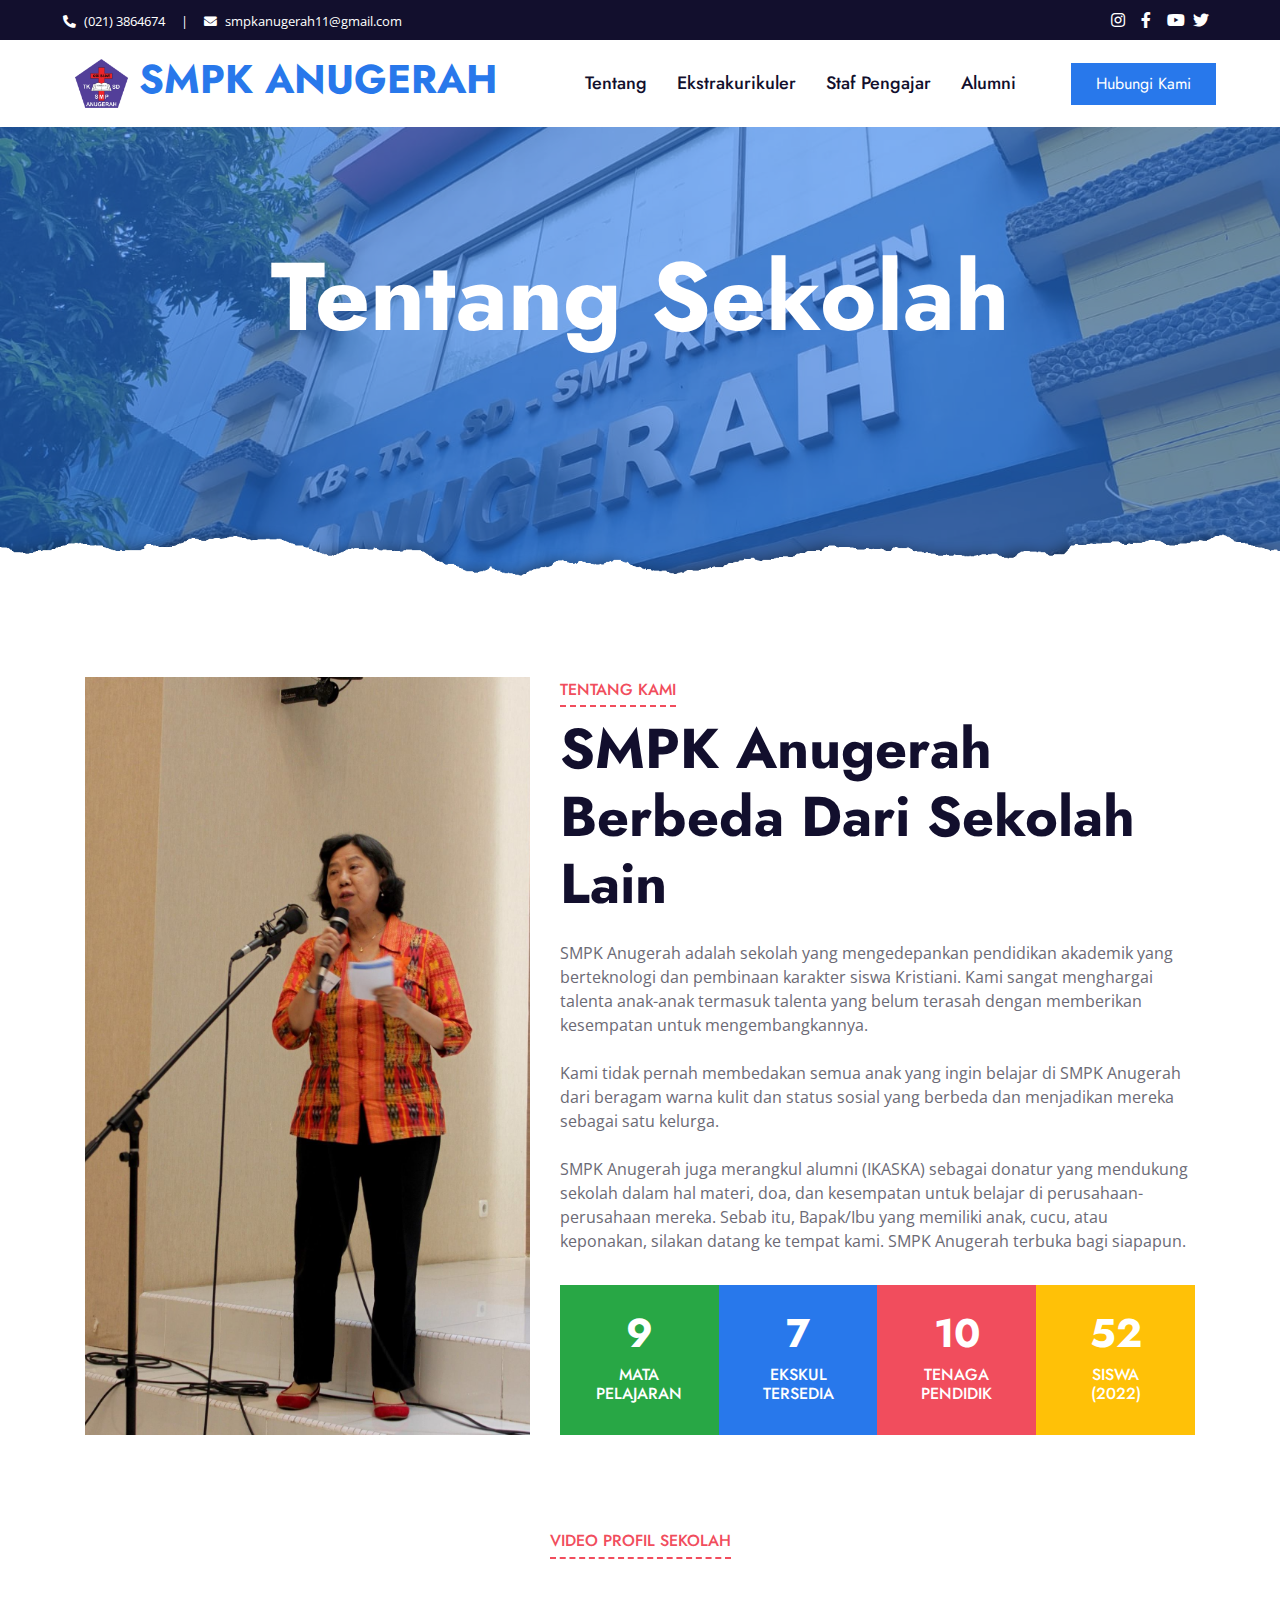
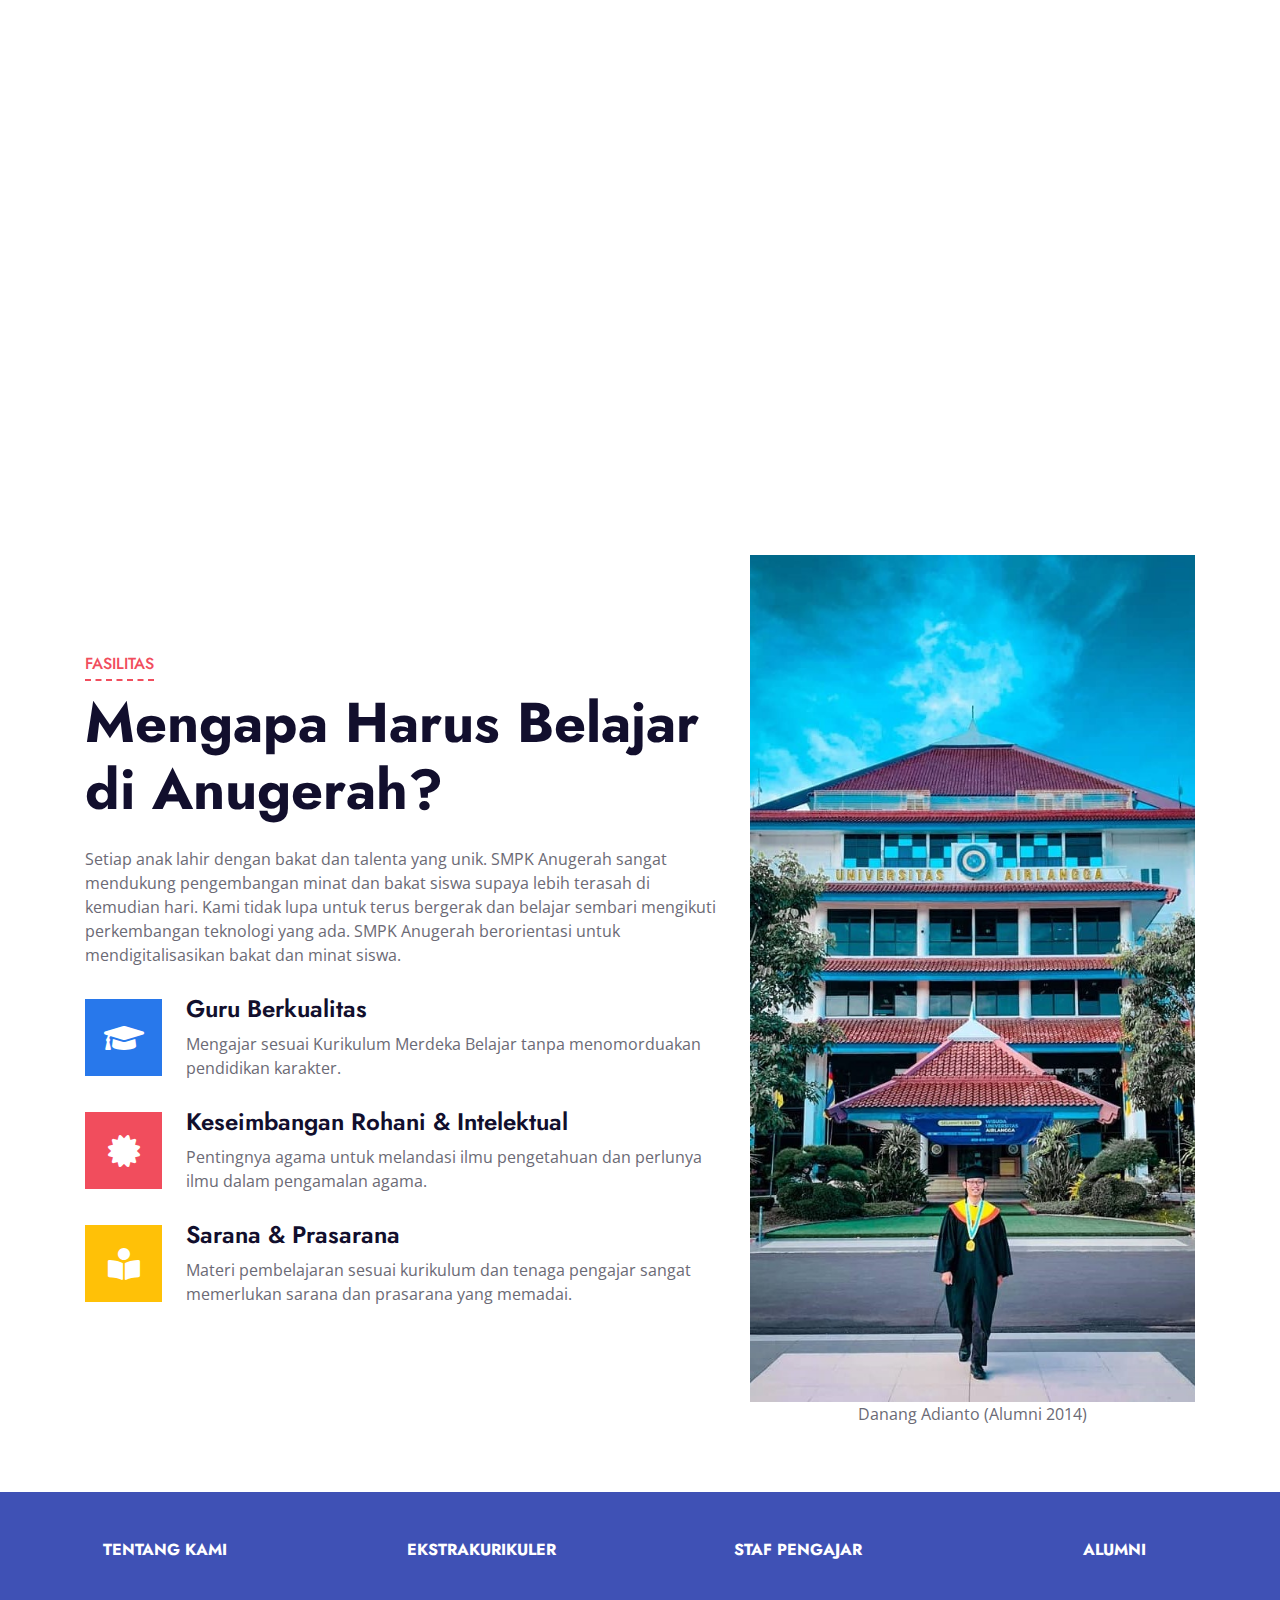
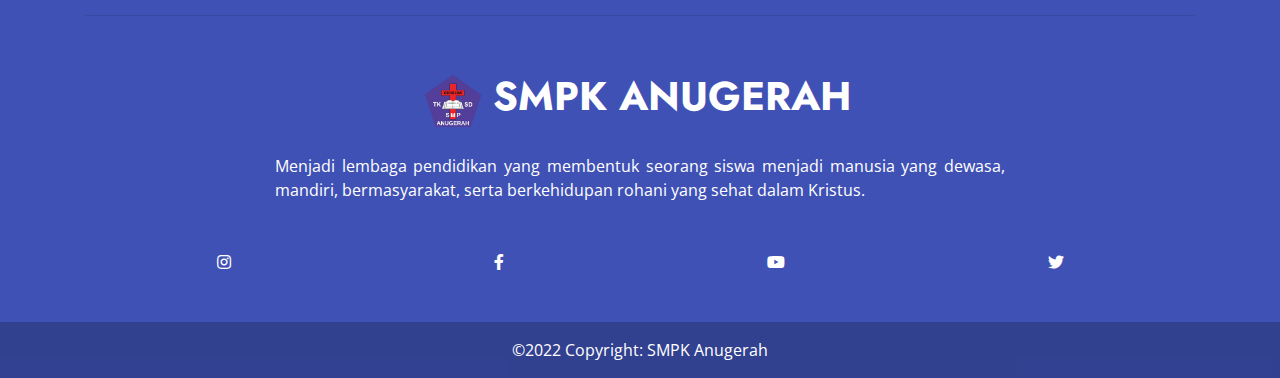
<file: about.html>
<!DOCTYPE html>
<html lang="en">

<head>
    <meta charset="utf-8">
    <title>SMPK Anugerah</title>
    <meta content="width=device-width, initial-scale=1.0" name="viewport">
    <meta content="Free HTML Templates" name="keywords">
    <meta content="Free HTML Templates" name="description">

    <!-- Favicon -->
    <link href="img/smpklogo.jpeg" rel="icon">

    <!-- Google Web Fonts -->
    <link rel="preconnect" href="https://fonts.gstatic.com">
    <link href="https://fonts.googleapis.com/css2?family=Jost:wght@500;600;700&family=Open+Sans:wght@400;600&display=swap" rel="stylesheet"> 

    <!-- Font Awesome -->
    <link href="https://cdnjs.cloudflare.com/ajax/libs/font-awesome/5.10.0/css/all.min.css" rel="stylesheet">

    <!-- Libraries Stylesheet -->
    <link href="lib/owlcarousel/assets/owl.carousel.min.css" rel="stylesheet">

    <!-- Customized Bootstrap Stylesheet -->
    <link href="css/style.css" rel="stylesheet">
</head>

<body>
    <!-- Topbar Start -->
    <div class="container-fluid bg-dark">
        <div class="row py-2 px-lg-5">
            <div class="col-lg-6 text-center text-lg-left mb-2 mb-lg-0">
                <div class="d-inline-flex align-items-center text-white">
                    <small><i class="fa fa-phone-alt mr-2"></i>(021) 3864674</small>
                    <small class="px-3">|</small>
                    <small><i class="fa fa-envelope mr-2"></i>smpkanugerah11@gmail.com</small>
                </div>
            </div>
            <div class="col-lg-6 text-center text-lg-right">
                <div class="d-inline-flex align-items-center">
                    <a class="text-white px-2" href="https://www.instagram.com/smpk_anugerah/" target="_blank">
                        <i class="fab fa-instagram"></i>
                    </a>
                    <a class="text-white px-2" href="https://www.facebook.com/sekolahkristen.anugerah" target="_blank">
                        <i class="fab fa-facebook-f"></i>
                    </a>
                    <a class="text-white pl-2" href="https://www.youtube.com/@rustamkesuma7847/videos" target="_blank">
                        <i class="fab fa-youtube"></i>
                    </a>
                    <a class="text-white px-2" href="https://twitter.com/SMPK_ANUGERAH" target="_blank">
                        <i class="fab fa-twitter"></i>
                    </a>
                </div>
            </div>
        </div>
    </div>
    <!-- Topbar End -->


    <!-- Navbar Start -->
    <div class="container-fluid p-0">
        <nav class="navbar navbar-expand-lg bg-white navbar-light py-3 py-lg-0 px-lg-5">
            <a href="index.html" class="navbar-brand ml-lg-3">
                <h1 class="m-0 text-uppercase text-primary"><i><img src="./img/smpklogo.jpeg" alt="" width="75px"></i>SMPK Anugerah</h1>
            </a>
            <button type="button" class="navbar-toggler" data-toggle="collapse" data-target="#navbarCollapse">
                <span class="navbar-toggler-icon"></span>
            </button>
            <div class="collapse navbar-collapse justify-content-between px-lg-3" id="navbarCollapse">
                <div class="navbar-nav mx-auto py-0">
                    <a href="about.html" class="nav-item nav-link">Tentang</a>
                    <a href="course.html" class="nav-item nav-link">Ekstrakurikuler</a>
                    <a href="team.html" class="nav-item nav-link">Staf Pengajar</a>
                    <a href="testimonial.html" class="nav-item nav-link">Alumni</a>
                </div>
                <a href="https://wa.me/+6281280763780?text=Selamat pagi" target="_blank" class="btn btn-primary py-2 px-4 d-none d-lg-block">Hubungi Kami</a>
            </div>
        </nav>
    </div>
    <!-- Navbar End -->


    <!-- Header Start -->
    <div class="jumbotron jumbotron-fluid page-header position-relative overlay-bottom" style="margin-bottom: 5px;">
        <div class="container text-center py-5">
            <h1 class="text-white display-1">Tentang Sekolah</h1>
            <div class="d-inline-flex text-white mb-5">
            </div>
            <div class="mx-auto mb-5" style="width: 100%; max-width: 600px;">
            </div>
        </div>
    </div>
    <!-- Header End -->


    <!-- About Start -->
    <div class="container-fluid py-5">
        <div class="container py-5">
            <div class="row">
                <div class="col-lg-5 mb-5 mb-lg-0" style="min-height: 500px;">
                    <div class="position-relative h-100">
                        <img class="position-absolute w-100 h-100" src="img/aboutkepsek.jpg" style="object-fit: cover;">
                    </div>
                </div>
                <div class="col-lg-7">
                    <div class="section-title position-relative mb-4">
                        <h6 class="d-inline-block position-relative text-secondary text-uppercase pb-2">Tentang Kami</h6>
                        <h1 class="display-4">SMPK Anugerah Berbeda Dari Sekolah Lain</h1>
                    </div>
                    <p>SMPK Anugerah adalah sekolah yang mengedepankan pendidikan akademik yang berteknologi dan pembinaan karakter siswa Kristiani. Kami sangat menghargai talenta anak-anak termasuk talenta yang belum terasah dengan memberikan kesempatan untuk mengembangkannya.
                        <br><br>
                        Kami tidak pernah membedakan semua anak yang ingin belajar di SMPK Anugerah dari beragam warna kulit dan status sosial yang berbeda dan menjadikan mereka sebagai satu kelurga.
                        <br><br>
                        SMPK Anugerah juga merangkul alumni (IKASKA) sebagai donatur yang mendukung sekolah dalam hal materi, doa, dan kesempatan untuk belajar di perusahaan-perusahaan mereka. Sebab itu, Bapak/Ibu yang memiliki anak, cucu, atau keponakan, silakan datang ke tempat kami. SMPK Anugerah terbuka bagi siapapun.
                    </p>
                    <div class="row pt-3 mx-0">
                        <div class="col-3 px-0">
                            <div class="bg-success text-center p-4">
                                <h1 class="text-white" data-toggle="counter-up">9</h1>
                                <h6 class="text-uppercase text-white"><span class="d-block">Mata Pelajaran</span></h6>
                            </div>
                        </div>
                        <div class="col-3 px-0">
                            <div class="bg-primary text-center p-4">
                                <h1 class="text-white" data-toggle="counter-up">7</h1>
                                <h6 class="text-uppercase text-white">Ekskul<span class="d-block">Tersedia</span></h6>
                            </div>
                        </div>
                        <div class="col-3 px-0">
                            <div class="bg-secondary text-center p-4">
                                <h1 class="text-white" data-toggle="counter-up">10</h1>
                                <h6 class="text-uppercase text-white">Tenaga<span class="d-block">Pendidik</span></h6>
                            </div>
                        </div>
                        <div class="col-3 px-0">
                            <div class="bg-warning text-center p-4">
                                <h1 class="text-white" data-toggle="counter-up">52</h1>
                                <h6 class="text-uppercase text-white">Siswa<span class="d-block">(2022)</span></h6>
                            </div>
                        </div>
                    </div>
                </div>
            </div>
        </div>
    </div>
    <!-- About End -->

    <!-- Video Start-->
    <div class="section-title position-relative mb-4 d-flex justify-content-center">
        <h6 class="d-inline-block position-relative text-secondary text-uppercase pb-2">Video Profil Sekolah</h6>
    </div>
    <div class="row  d-flex justify-content-center">
        <div class="col-sm-8">
          <div class="bs-example" data-example-id="responsive-embed-16by9-iframe-youtube">
            <div class="embed-responsive embed-responsive-16by9">
              <iframe class="embed-responsive-item" src="https://www.youtube.com/watch?v=u9fGlhmsBsQ&ab_channel=DanangAdianto" allowfullscreen=""></iframe>
            </div>
          </div>
        </div>
      </div>
    <!-- Video End -->

    <!-- Feature Start -->
    <div class="container-fluid bg-image" style="margin: 90px 0;">
        <div class="container">
            <div class="row">
                <div class="col-lg-7 my-5 pt-5 pb-lg-5">
                    <div class="section-title position-relative mb-4">
                        <h6 class="d-inline-block position-relative text-secondary text-uppercase pb-2">Fasilitas</h6>
                        <h1 class="display-4">Mengapa Harus Belajar di Anugerah?</h1>
                    </div>
                    <p class="mb-4 pb-2">Setiap anak lahir dengan bakat dan talenta yang unik. SMPK Anugerah sangat mendukung pengembangan minat dan bakat siswa supaya lebih terasah di kemudian hari. Kami tidak lupa untuk terus bergerak dan belajar sembari mengikuti perkembangan teknologi yang ada. SMPK Anugerah berorientasi untuk mendigitalisasikan bakat dan minat siswa.</p>
                    <div class="d-flex mb-3">
                        <div class="btn-icon bg-primary mr-4">
                            <i class="fa fa-2x fa-graduation-cap text-white"></i>
                        </div>
                        <div class="mt-n1">
                            <h4>Guru Berkualitas</h4>
                            <p>Mengajar sesuai Kurikulum Merdeka Belajar tanpa menomorduakan pendidikan karakter.</p>
                        </div>
                    </div>
                    <div class="d-flex mb-3">
                        <div class="btn-icon bg-secondary mr-4">
                            <i class="fa fa-2x fa-certificate text-white"></i>
                        </div>
                        <div class="mt-n1">
                            <h4>Keseimbangan Rohani & Intelektual</h4>
                            <p>Pentingnya agama untuk melandasi ilmu pengetahuan dan perlunya ilmu dalam pengamalan agama.</p>
                        </div>
                    </div>
                    <div class="d-flex">
                        <div class="btn-icon bg-warning mr-4">
                            <i class="fa fa-2x fa-book-reader text-white"></i>
                        </div>
                        <div class="mt-n1">
                            <h4>Sarana & Prasarana</h4>
                            <p class="m-0">Materi pembelajaran sesuai kurikulum dan tenaga pengajar sangat memerlukan sarana dan prasarana yang memadai.</p>
                        </div>
                    </div>
                </div>
                <div class="col-lg-5" style="min-height: 500px;">
                    <div class="position-relative h-100">
                        <img class="position-absolute w-100 h-100" src="img/feature.jpg" style="object-fit: cover;">
                    </div>
                    <div style="text-align: center;">
                        <span class="">Danang Adianto (Alumni 2014)</span>
                    </div>
                </div>
            </div>
        </div>
    </div>
    <!-- Feature Start -->


    <!-- Footer Start -->
    <div class="mt-5">
        <!-- Footer -->
        <footer class="text-center text-white" style="background-color: #3f51b5">
            <!-- Grid container -->
            <div class="container">
                <!-- Section: Links -->
                <section class="mt-5">
                <!-- Grid row-->
                <div class="row text-center d-flex justify-content-between pt-5">
                    <!-- Grid column -->
                    <div class="col-md-2">
                    <h6 class="text-uppercase font-weight-bold">
                        <a href="about.html" class="text-white">Tentang Kami</a>
                    </h6>
                    </div>
                    <!-- Grid column -->
        
                    <!-- Grid column -->
                    <div class="col-md-2">
                    <h6 class="text-uppercase font-weight-bold">
                        <a href="course.html" class="text-white">Ekstrakurikuler</a>
                    </h6>
                    </div>
                    <!-- Grid column -->
        
                    <!-- Grid column -->
                    <div class="col-md-2">
                    <h6 class="text-uppercase font-weight-bold">
                        <a href="team.html" class="text-white">Staf Pengajar</a>
                    </h6>
                    </div>
                    <!-- Grid column -->
        
                    <!-- Grid column -->
                    <div class="col-md-2">
                    <h6 class="text-uppercase font-weight-bold">
                        <a href="testimonial.html" class="text-white">Alumni</a>
                    </h6>
                    </div>
                    <!-- Grid column -->
                </div>
                <!-- Grid row-->
                </section>
                <!-- Section: Links -->
        
                <hr class="my-5" />
        
                <!-- Section: Text -->
                <section class="mb-5">
                <div class="row d-flex justify-content-center">
                    <div class="col-lg-8">
                        <a href="index.html" class="navbar-brand">
                            <h1 class="mt-n2 text-uppercase text-white"><i><img src="img/smpklogo.jpeg" alt="Logo SMPK Anugerah" width="80px"></i>SMPK Anugerah</h1>
                        </a>
                        <p class="m-0" style="text-align: justify;">Menjadi lembaga pendidikan yang membentuk seorang siswa menjadi manusia yang dewasa, mandiri, bermasyarakat, serta berkehidupan rohani yang sehat dalam Kristus.</p>
                    </div>
                </div>
                </section>
                <!-- Section: Text -->
        
                <!-- Section: Social -->
                <section class="text-center mb-5 d-flex justify-content-around">
                <a href="https://www.instagram.com/smpk_anugerah/" target="_blank" class="text-white me-4">
                    <i class="fab fa-instagram"></i>
                </a>
                <a href="https://www.facebook.com/sekolahkristen.anugerah" target="_blank" class="text-white me-4">
                    <i class="fab fa-facebook-f"></i>
                </a>
                <a href="https://www.youtube.com/@rustamkesuma7847/videos" target="_blank" class="text-white me-4">
                    <i class="fab fa-youtube"></i>
                </a>
                <a href="https://twitter.com/SMPK_ANUGERAH" target="_blank" class="text-white me-4">
                    <i class="fab fa-twitter"></i>
                </a>
                </section>
                <!-- Section: Social -->
            </div>
            <!-- Grid container -->
    
        <!-- Copyright -->
        <div
            class="text-center p-3"
            style="background-color: rgba(0, 0, 0, 0.2)"
            >
            ©2022 Copyright:
            <a class="text-white" href="https://mdbootstrap.com/"
            >SMPK Anugerah</a
            >
        </div>
        <!-- Copyright -->
        </footer>
        <!-- Footer -->
    </div>
    <!-- Footer End -->


    <!-- Back to Top -->
    <a href="#" class="btn btn-lg btn-primary rounded-0 btn-lg-square back-to-top"><i class="fa fa-angle-double-up"></i></a>


    <!-- JavaScript Libraries -->
    <script src="https://code.jquery.com/jquery-3.4.1.min.js"></script>
    <script src="https://stackpath.bootstrapcdn.com/bootstrap/4.4.1/js/bootstrap.bundle.min.js"></script>
    <script src="lib/easing/easing.min.js"></script>
    <script src="lib/waypoints/waypoints.min.js"></script>
    <script src="lib/counterup/counterup.min.js"></script>
    <script src="lib/owlcarousel/owl.carousel.min.js"></script>

    <!-- Template Javascript -->
    <script src="js/main.js"></script>
</body>

</html>
</file>
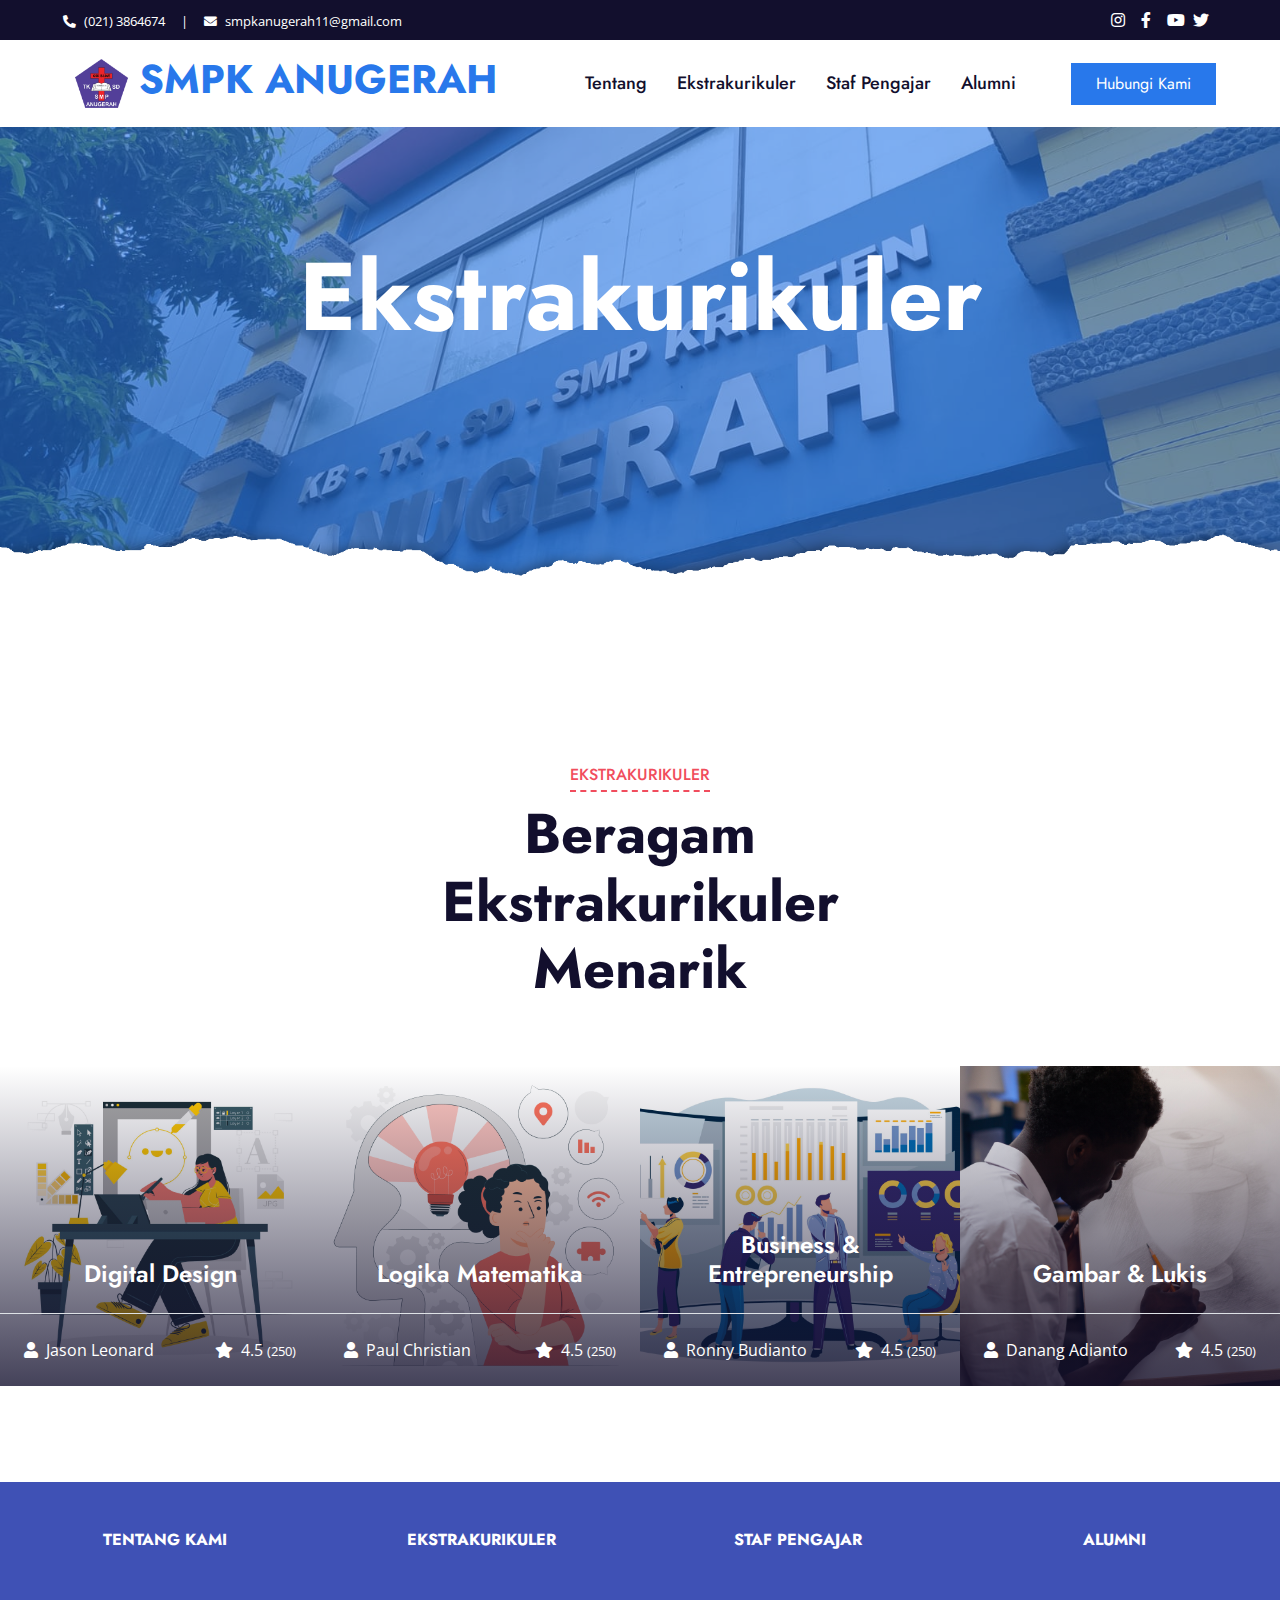
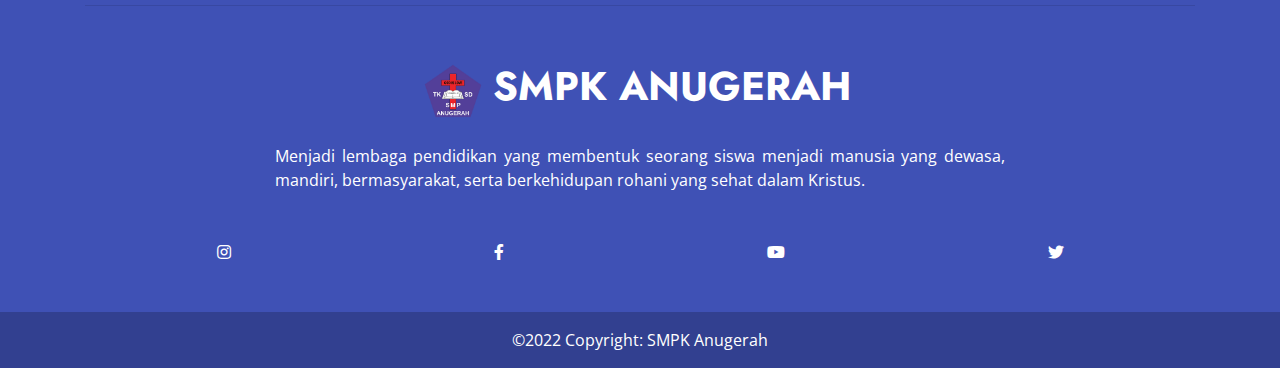
<file: course.html>
<!DOCTYPE html>
<html lang="en">

<head>
    <meta charset="utf-8">
    <title>Edukate - Online Education Website Template</title>
    <meta content="width=device-width, initial-scale=1.0" name="viewport">
    <meta content="Free HTML Templates" name="keywords">
    <meta content="Free HTML Templates" name="description">

    <!-- Favicon -->
    <link href="img/favicon.ico" rel="icon">

    <!-- Google Web Fonts -->
    <link rel="preconnect" href="https://fonts.gstatic.com">
    <link href="https://fonts.googleapis.com/css2?family=Jost:wght@500;600;700&family=Open+Sans:wght@400;600&display=swap" rel="stylesheet"> 

    <!-- Font Awesome -->
    <link href="https://cdnjs.cloudflare.com/ajax/libs/font-awesome/5.10.0/css/all.min.css" rel="stylesheet">

    <!-- Libraries Stylesheet -->
    <link href="lib/owlcarousel/assets/owl.carousel.min.css" rel="stylesheet">

    <!-- Customized Bootstrap Stylesheet -->
    <link href="css/style.css" rel="stylesheet">
</head>

<body>
    <!-- Topbar Start -->
    <div class="container-fluid bg-dark">
        <div class="row py-2 px-lg-5">
            <div class="col-lg-6 text-center text-lg-left mb-2 mb-lg-0">
                <div class="d-inline-flex align-items-center text-white">
                    <small><i class="fa fa-phone-alt mr-2"></i>(021) 3864674</small>
                    <small class="px-3">|</small>
                    <small><i class="fa fa-envelope mr-2"></i>smpkanugerah11@gmail.com</small>
                </div>
            </div>
            <div class="col-lg-6 text-center text-lg-right">
                <div class="d-inline-flex align-items-center">
                    <a class="text-white px-2" href="https://www.instagram.com/smpk_anugerah/" target="_blank">
                        <i class="fab fa-instagram"></i>
                    </a>
                    <a class="text-white px-2" href="https://www.facebook.com/sekolahkristen.anugerah" target="_blank">
                        <i class="fab fa-facebook-f"></i>
                    </a>
                    <a class="text-white pl-2" href="https://www.youtube.com/@rustamkesuma7847/videos" target="_blank">
                        <i class="fab fa-youtube"></i>
                    </a>
                    <a class="text-white px-2" href="https://twitter.com/SMPK_ANUGERAH" target="_blank">
                        <i class="fab fa-twitter"></i>
                    </a>
                </div>
            </div>
        </div>
    </div>
    <!-- Topbar End -->


    <!-- Navbar Start -->
    <div class="container-fluid p-0">
        <nav class="navbar navbar-expand-lg bg-white navbar-light py-3 py-lg-0 px-lg-5">
            <a href="index.html" class="navbar-brand ml-lg-3">
                <h1 class="m-0 text-uppercase text-primary"><i><img src="./img/smpklogo.jpeg" alt="" width="75px"></i>SMPK Anugerah</h1>
            </a>
            <button type="button" class="navbar-toggler" data-toggle="collapse" data-target="#navbarCollapse">
                <span class="navbar-toggler-icon"></span>
            </button>
            <div class="collapse navbar-collapse justify-content-between px-lg-3" id="navbarCollapse">
                <div class="navbar-nav mx-auto py-0">
                    <a href="about.html" class="nav-item nav-link">Tentang</a>
                    <a href="course.html" class="nav-item nav-link">Ekstrakurikuler</a>
                    <a href="team.html" class="nav-item nav-link">Staf Pengajar</a>
                    <a href="testimonial.html" class="nav-item nav-link">Alumni</a>
                </div>
                <a href="https://wa.me/+6281280763780?text=Selamat pagi" target="_blank" class="btn btn-primary py-2 px-4 d-none d-lg-block">Hubungi Kami</a>
            </div>
        </nav>
    </div>
    <!-- Navbar End -->


    <!-- Header Start -->
    <div class="jumbotron jumbotron-fluid page-header position-relative overlay-bottom" style="margin-bottom: 90px;">
        <div class="container text-center py-5">
            <h1 class="text-white display-1">Ekstrakurikuler</h1>
                <div class="d-inline-flex text-white mb-5">
                </div>
                <div class="mx-auto mb-5" style="width: 100%; max-width: 600px;">
                </div>
        </div>
    </div>
    <!-- Header End -->


    <!-- Courses Start -->
    <div class="container-fluid px-0 py-5" id="eskul">
        <div class="row mx-0 justify-content-center pt-5">
            <div class="col-lg-6">
                <div class="section-title text-center position-relative mb-4">
                    <h6 class="d-inline-block position-relative text-secondary text-uppercase pb-2">Ekstrakurikuler</h6>
                    <h1 class="display-4">Beragam Ekstrakurikuler Menarik</h1>
                </div>
            </div>
        </div>
        <div class="owl-carousel courses-carousel">
            <div class="courses-item position-relative">
                <img class="img-fluid" src="img/design.jpg" alt="">
                <div class="courses-text">
                    <h4 class="text-center text-white px-3">Digital Design</h4>
                    <div class="border-top w-100 mt-3">
                        <div class="d-flex justify-content-between p-4">
                            <span class="text-white"><i class="fa fa-user mr-2"></i>Jason Leonard</span>
                            <span class="text-white"><i class="fa fa-star mr-2"></i>4.5 <small>(250)</small></span>
                        </div>
                    </div>
                    <div class="w-100 bg-white text-center p-4" >
                        <a class="btn btn-primary" href="detail.html">Course Detail</a>
                    </div>
                </div>
            </div>
            <div class="courses-item position-relative">
                <img class="img-fluid" src="img/logika.jpg" alt="">
                <div class="courses-text">
                    <h4 class="text-center text-white px-3">Logika Matematika</h4>
                    <div class="border-top w-100 mt-3">
                        <div class="d-flex justify-content-between p-4">
                            <span class="text-white"><i class="fa fa-user mr-2"></i>Paul Christian</span>
                            <span class="text-white"><i class="fa fa-star mr-2"></i>4.5 <small>(250)</small></span>
                        </div>
                    </div>
                    <div class="w-100 bg-white text-center p-4" >
                        <a class="btn btn-primary" href="detail.html">Course Detail</a>
                    </div>
                </div>
            </div>
            <div class="courses-item position-relative">
                <img class="img-fluid" src="img/business.jpg" alt="">
                <div class="courses-text">
                    <h4 class="text-center text-white px-3">Business & Entrepreneurship</h4>
                    <div class="border-top w-100 mt-3">
                        <div class="d-flex justify-content-between p-4">
                            <span class="text-white"><i class="fa fa-user mr-2"></i>Ronny Budianto</span>
                            <span class="text-white"><i class="fa fa-star mr-2"></i>4.5 <small>(250)</small></span>
                        </div>
                    </div>
                    <div class="w-100 bg-white text-center p-4" >
                        <a class="btn btn-primary" href="detail.html">Course Detail</a>
                    </div>
                </div>
            </div>
            <div class="courses-item position-relative">
                <img class="img-fluid" src="img/gambar.jpg" alt="">
                <div class="courses-text">
                    <h4 class="text-center text-white px-3">Gambar & Lukis</h4>
                    <div class="border-top w-100 mt-3">
                        <div class="d-flex justify-content-between p-4">
                            <span class="text-white"><i class="fa fa-user mr-2"></i>Danang Adianto</span>
                            <span class="text-white"><i class="fa fa-star mr-2"></i>4.5 <small>(250)</small></span>
                        </div>
                    </div>
                    <div class="w-100 bg-white text-center p-4" >
                        <a class="btn btn-primary" href="detail.html">Course Detail</a>
                    </div>
                </div>
            </div>
            <div class="courses-item position-relative">
                <img class="img-fluid" src="img/catur.jpg" alt="">
                <div class="courses-text">
                    <h4 class="text-center text-white px-3">Catur</h4>
                    <div class="border-top w-100 mt-3">
                        <div class="d-flex justify-content-between p-4">
                            <span class="text-white"><i class="fa fa-user mr-2"></i>Paul Christian</span>
                            <span class="text-white"><i class="fa fa-star mr-2"></i>4.5 <small>(250)</small></span>
                        </div>
                    </div>
                    <div class="w-100 bg-white text-center p-4" >
                        <a class="btn btn-primary" href="detail.html">Course Detail</a>
                    </div>
                </div>
            </div>
            <div class="courses-item position-relative">
                <img class="img-fluid" src="img/teater.jpg" alt="">
                <div class="courses-text">
                    <h4 class="text-center text-white px-3">Drama Teater</h4>
                    <div class="border-top w-100 mt-3">
                        <div class="d-flex justify-content-between p-4">
                            <span class="text-white"><i class="fa fa-user mr-2"></i>Kevin Jones</span>
                            <span class="text-white"><i class="fa fa-star mr-2"></i>4.5 <small>(250)</small></span>
                        </div>
                    </div>
                    <div class="w-100 bg-white text-center p-4" >
                        <a class="btn btn-primary" href="detail.html">Course Detail</a>
                    </div>
                </div>
            </div>
        </div>
        <!-- <div class="row justify-content-center bg-image mx-0 mb-5">
            <div class="col-lg-6 py-5">
                <div class="bg-white p-5 my-5">
                    <h1 class="text-center mb-4">30% Off For New Students</h1>
                    <form>
                        <div class="form-row">
                            <div class="col-sm-6">
                                <div class="form-group">
                                    <input type="text" class="form-control bg-light border-0" placeholder="Your Name" style="padding: 30px 20px;">
                                </div>
                            </div>
                            <div class="col-sm-6">
                                <div class="form-group">
                                    <input type="email" class="form-control bg-light border-0" placeholder="Your Email" style="padding: 30px 20px;">
                                </div>
                            </div>
                        </div>
                        <div class="form-row">
                            <div class="col-sm-6">
                                <div class="form-group">
                                    <select class="custom-select bg-light border-0 px-3" style="height: 60px;">
                                        <option selected>Select A courses</option>
                                        <option value="1">courses 1</option>
                                        <option value="2">courses 1</option>
                                        <option value="3">courses 1</option>
                                    </select>
                                </div>
                            </div>
                            <div class="col-sm-6">
                                <button class="btn btn-primary btn-block" type="submit" style="height: 60px;">Sign Up Now</button>
                            </div>
                        </div>
                    </form>
                </div>
            </div>
        </div> -->
    </div>
    <!-- Courses End -->


    <!-- Footer Start -->
    <div class="mt-5">
        <!-- Footer -->
        <footer class="text-center text-white" style="background-color: #3f51b5">
            <!-- Grid container -->
            <div class="container">
                <!-- Section: Links -->
                <section class="mt-5">
                <!-- Grid row-->
                <div class="row text-center d-flex justify-content-between pt-5">
                    <!-- Grid column -->
                    <div class="col-md-2">
                    <h6 class="text-uppercase font-weight-bold">
                        <a href="about.html" class="text-white">Tentang Kami</a>
                    </h6>
                    </div>
                    <!-- Grid column -->
        
                    <!-- Grid column -->
                    <div class="col-md-2">
                    <h6 class="text-uppercase font-weight-bold">
                        <a href="course.html" class="text-white">Ekstrakurikuler</a>
                    </h6>
                    </div>
                    <!-- Grid column -->
        
                    <!-- Grid column -->
                    <div class="col-md-2">
                    <h6 class="text-uppercase font-weight-bold">
                        <a href="team.html" class="text-white">Staf Pengajar</a>
                    </h6>
                    </div>
                    <!-- Grid column -->
        
                    <!-- Grid column -->
                    <div class="col-md-2">
                    <h6 class="text-uppercase font-weight-bold">
                        <a href="testimonial.html" class="text-white">Alumni</a>
                    </h6>
                    </div>
                    <!-- Grid column -->
                </div>
                <!-- Grid row-->
                </section>
                <!-- Section: Links -->
        
                <hr class="my-5" />
        
                <!-- Section: Text -->
                <section class="mb-5">
                <div class="row d-flex justify-content-center">
                    <div class="col-lg-8">
                        <a href="index.html" class="navbar-brand">
                            <h1 class="mt-n2 text-uppercase text-white"><i><img src="img/smpklogo.jpeg" alt="Logo SMPK Anugerah" width="80px"></i>SMPK Anugerah</h1>
                        </a>
                        <p class="m-0" style="text-align: justify;">Menjadi lembaga pendidikan yang membentuk seorang siswa menjadi manusia yang dewasa, mandiri, bermasyarakat, serta berkehidupan rohani yang sehat dalam Kristus.</p>
                    </div>
                </div>
                </section>
                <!-- Section: Text -->
        
                <!-- Section: Social -->
                <section class="text-center mb-5 d-flex justify-content-around">
                <a href="https://www.instagram.com/smpk_anugerah/" target="_blank" class="text-white me-4">
                    <i class="fab fa-instagram"></i>
                </a>
                <a href="https://www.facebook.com/sekolahkristen.anugerah" target="_blank" class="text-white me-4">
                    <i class="fab fa-facebook-f"></i>
                </a>
                <a href="https://www.youtube.com/@rustamkesuma7847/videos" target="_blank" class="text-white me-4">
                    <i class="fab fa-youtube"></i>
                </a>
                <a href="https://twitter.com/SMPK_ANUGERAH" target="_blank" class="text-white me-4">
                    <i class="fab fa-twitter"></i>
                </a>
                </section>
                <!-- Section: Social -->
            </div>
            <!-- Grid container -->
    
        <!-- Copyright -->
        <div
            class="text-center p-3"
            style="background-color: rgba(0, 0, 0, 0.2)"
            >
            ©2022 Copyright:
            <a class="text-white" href="https://mdbootstrap.com/"
            >SMPK Anugerah</a
            >
        </div>
        <!-- Copyright -->
        </footer>
        <!-- Footer -->
    </div>
    <!-- Footer End -->


    <!-- Back to Top -->
    <a href="#" class="btn btn-lg btn-primary rounded-0 btn-lg-square back-to-top"><i class="fa fa-angle-double-up"></i></a>


    <!-- JavaScript Libraries -->
    <script src="https://code.jquery.com/jquery-3.4.1.min.js"></script>
    <script src="https://stackpath.bootstrapcdn.com/bootstrap/4.4.1/js/bootstrap.bundle.min.js"></script>
    <script src="lib/easing/easing.min.js"></script>
    <script src="lib/waypoints/waypoints.min.js"></script>
    <script src="lib/counterup/counterup.min.js"></script>
    <script src="lib/owlcarousel/owl.carousel.min.js"></script>

    <!-- Template Javascript -->
    <script src="js/main.js"></script>
</body>

</html>
</file>
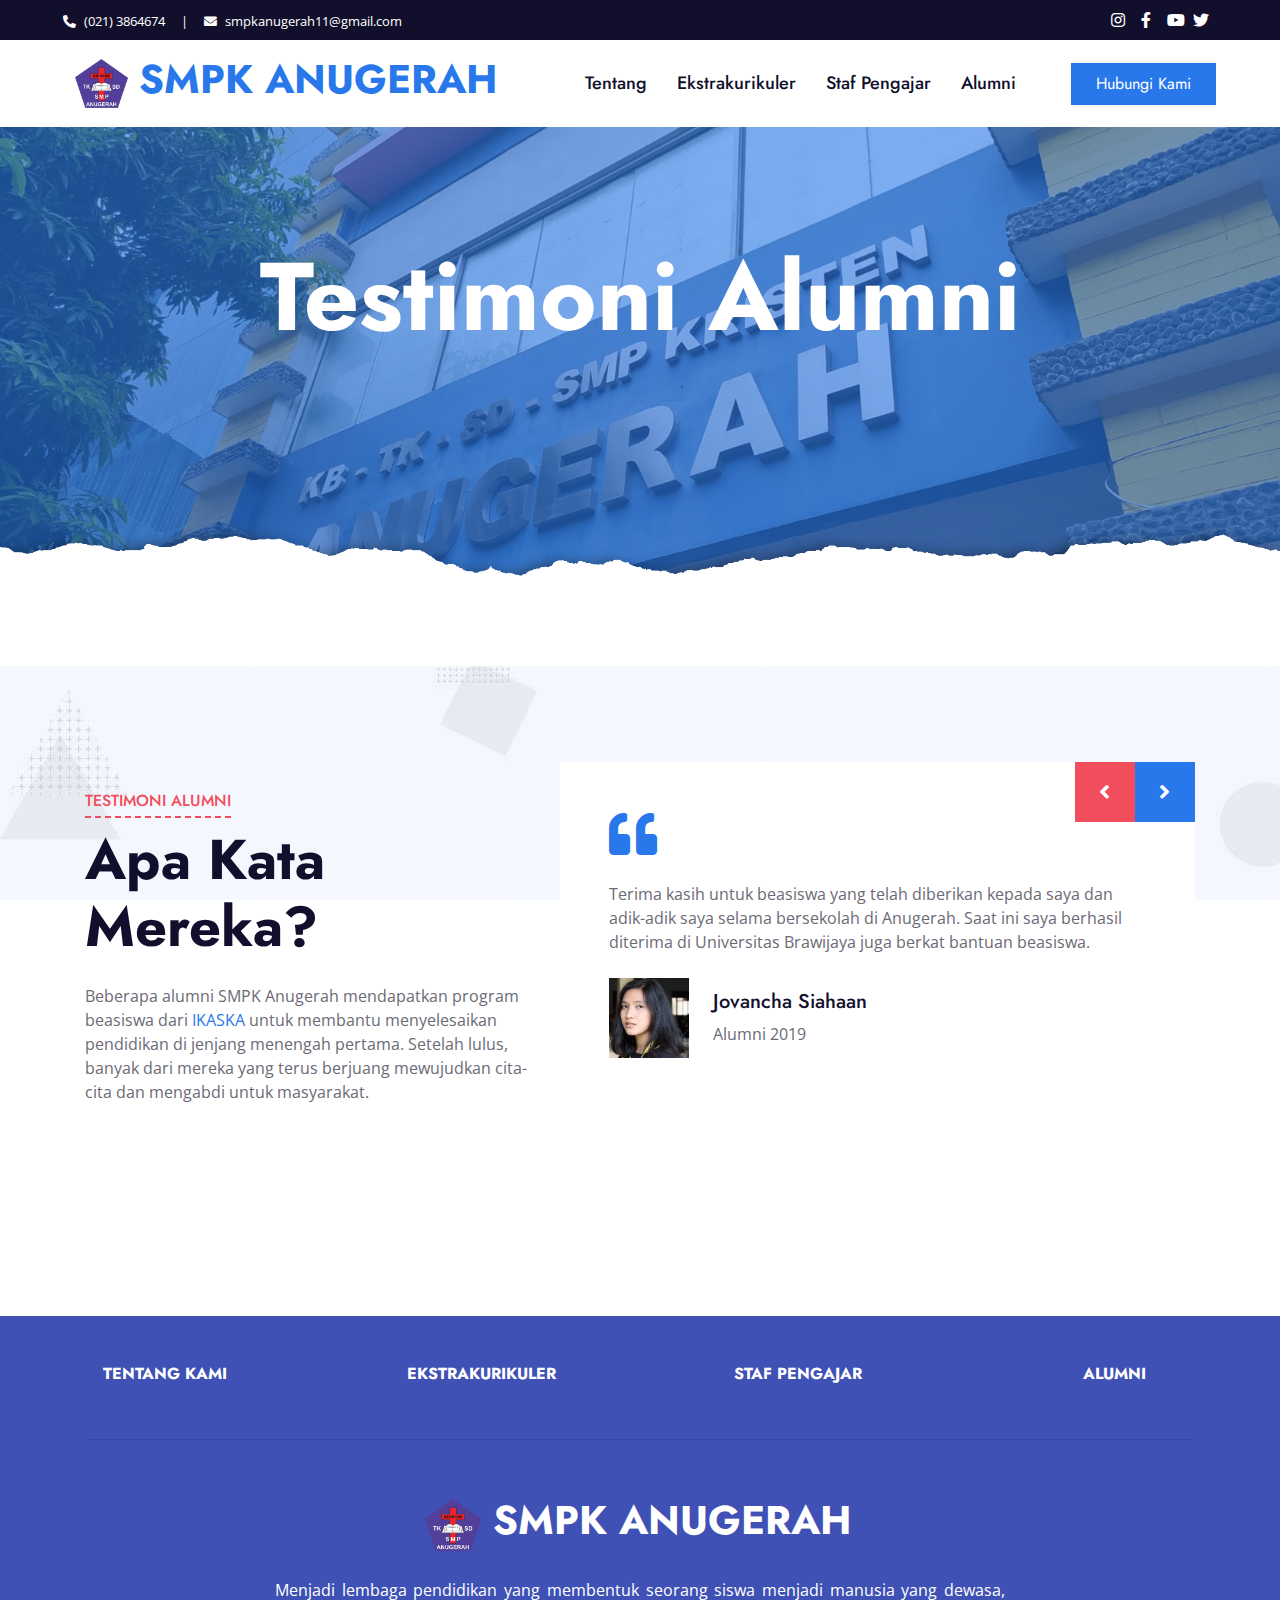
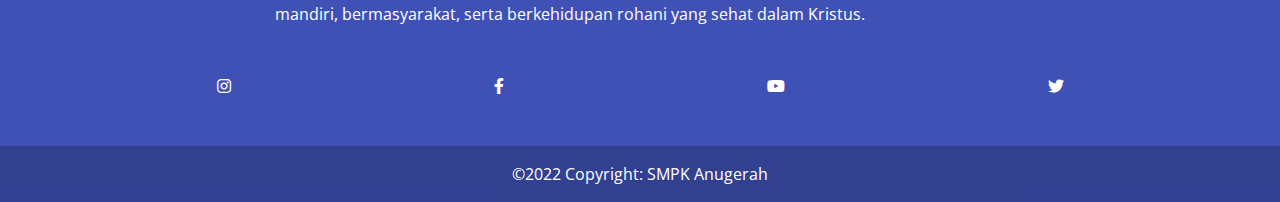
<file: testimonial.html>
<!DOCTYPE html>
<html lang="en">

<head>
    <meta charset="utf-8">
    <title>Edukate - Online Education Website Template</title>
    <meta content="width=device-width, initial-scale=1.0" name="viewport">
    <meta content="Free HTML Templates" name="keywords">
    <meta content="Free HTML Templates" name="description">

    <!-- Favicon -->
    <link href="img/favicon.ico" rel="icon">

    <!-- Google Web Fonts -->
    <link rel="preconnect" href="https://fonts.gstatic.com">
    <link href="https://fonts.googleapis.com/css2?family=Jost:wght@500;600;700&family=Open+Sans:wght@400;600&display=swap" rel="stylesheet"> 

    <!-- Font Awesome -->
    <link href="https://cdnjs.cloudflare.com/ajax/libs/font-awesome/5.10.0/css/all.min.css" rel="stylesheet">

    <!-- Libraries Stylesheet -->
    <link href="lib/owlcarousel/assets/owl.carousel.min.css" rel="stylesheet">

    <!-- Customized Bootstrap Stylesheet -->
    <link href="css/style.css" rel="stylesheet">
</head>

<body>
    <!-- Topbar Start -->
    <div class="container-fluid bg-dark">
        <div class="row py-2 px-lg-5">
            <div class="col-lg-6 text-center text-lg-left mb-2 mb-lg-0">
                <div class="d-inline-flex align-items-center text-white">
                    <small><i class="fa fa-phone-alt mr-2"></i>(021) 3864674</small>
                    <small class="px-3">|</small>
                    <small><i class="fa fa-envelope mr-2"></i>smpkanugerah11@gmail.com</small>
                </div>
            </div>
            <div class="col-lg-6 text-center text-lg-right">
                <div class="d-inline-flex align-items-center">
                    <a class="text-white px-2" href="https://www.instagram.com/smpk_anugerah/" target="_blank">
                        <i class="fab fa-instagram"></i>
                    </a>
                    <a class="text-white px-2" href="https://www.facebook.com/sekolahkristen.anugerah" target="_blank">
                        <i class="fab fa-facebook-f"></i>
                    </a>
                    <a class="text-white pl-2" href="https://www.youtube.com/@rustamkesuma7847/videos" target="_blank">
                        <i class="fab fa-youtube"></i>
                    </a>
                    <a class="text-white px-2" href="https://twitter.com/SMPK_ANUGERAH" target="_blank">
                        <i class="fab fa-twitter"></i>
                    </a>
                </div>
            </div>
        </div>
    </div>
    <!-- Topbar End -->


    <!-- Navbar Start -->
    <div class="container-fluid p-0">
        <nav class="navbar navbar-expand-lg bg-white navbar-light py-3 py-lg-0 px-lg-5">
            <a href="index.html" class="navbar-brand ml-lg-3">
                <h1 class="m-0 text-uppercase text-primary"><i><img src="./img/smpklogo.jpeg" alt="" width="75px"></i>SMPK Anugerah</h1>
            </a>
            <button type="button" class="navbar-toggler" data-toggle="collapse" data-target="#navbarCollapse">
                <span class="navbar-toggler-icon"></span>
            </button>
            <div class="collapse navbar-collapse justify-content-between px-lg-3" id="navbarCollapse">
                <div class="navbar-nav mx-auto py-0">
                    <a href="about.html" class="nav-item nav-link">Tentang</a>
                    <a href="course.html" class="nav-item nav-link">Ekstrakurikuler</a>
                    <a href="team.html" class="nav-item nav-link">Staf Pengajar</a>
                    <a href="testimonial.html" class="nav-item nav-link">Alumni</a>
                </div>
                <a href="https://wa.me/+6281280763780?text=Selamat pagi" target="_blank" class="btn btn-primary py-2 px-4 d-none d-lg-block">Hubungi Kami</a>
            </div>
        </nav>
    </div>
    <!-- Navbar End -->


    <!-- Header Start -->
    <div class="jumbotron jumbotron-fluid page-header position-relative overlay-bottom" style="margin-bottom: 90px;">
        <div class="container text-center py-5">
            <h1 class="text-white display-1">Testimoni Alumni</h1>
            <div class="d-inline-flex text-white mb-5">
            </div>
            <div class="mx-auto mb-5" style="width: 100%; max-width: 600px;">
            </div>
        </div>
    </div>
    <!-- Header End -->


    <!-- Testimonial Start -->
    <div class="container-fluid bg-image py-5" id="alumni" style="margin: 90px 0;">
        <div class="container py-5">
            <div class="row align-items-center">
                <div class="col-lg-5 mb-5 mb-lg-0">
                    <div class="section-title position-relative mb-4">
                        <h6 class="d-inline-block position-relative text-secondary text-uppercase pb-2">Testimoni Alumni</h6>
                        <h1 class="display-4">Apa Kata Mereka?</h1>
                    </div>
                    <p class="m-0">Beberapa alumni SMPK Anugerah mendapatkan program beasiswa dari <a href="https://infoikaska.wixsite.com/infoikaska">IKASKA</a>  untuk membantu menyelesaikan pendidikan di jenjang menengah pertama. Setelah lulus, banyak dari mereka yang terus berjuang mewujudkan cita-cita dan mengabdi untuk masyarakat. </p>
                </div>
                <div class="col-lg-7">
                    <div class="owl-carousel testimonial-carousel">
                        <div class="bg-white p-5">
                            <i class="fa fa-3x fa-quote-left text-primary mb-4"></i>
                            <p>Terima kasih untuk beasiswa yang telah diberikan kepada saya dan adik-adik saya selama bersekolah di Anugerah. Saat ini saya berhasil diterima di Universitas Brawijaya juga berkat bantuan beasiswa.</p>
                            <div class="d-flex flex-shrink-0 align-items-center mt-4">
                                <img class="img-fluid mr-4" src="img/jov.jpg" alt="">
                                <div>
                                    <h5>Jovancha Siahaan</h5>
                                    <span>Alumni 2019</span>
                                </div>
                            </div>
                        </div>
                        <div class="bg-white p-5">
                            <i class="fa fa-3x fa-quote-left text-primary mb-4"></i>
                            <p>Terima kasih kepada para donatur Ikaska yang telah membantu beasiswa saya saat bersekolah di Anugerah sehingga akhirnya saya bisa menyelesaikan Sekolah Menengah Pariwisata dan diterima bekerja di salah satu dari Top 5 Travel Agent di Indonesia</p>
                            <div class="d-flex flex-shrink-0 align-items-center mt-4">
                                <img class="img-fluid mr-4" src="img/jessy.jpg" alt="">
                                <div>
                                    <h5>Maria Jessica</h5>
                                    <span>Alumni 2012</span>
                                </div>
                            </div>
                        </div>
                        <div class="bg-white p-5">
                            <i class="fa fa-3x fa-quote-left text-primary mb-4"></i>
                            <p>Dengan beasiswa yang saya terima saat sekolah di Anugerah, tepat setelah Papa meninggal karena stroke, akhirnya saya bisa melanjutkan kuliah di Taiwan sambil bekerja paruh waktu sebagai chef.</p>
                            <div class="d-flex flex-shrink-0 align-items-center mt-4">
                                <img class="img-fluid mr-4" src="img/lukas.jpg" alt="">
                                <div>
                                    <h5>Lukas Janto</h5>
                                    <span>Alumni 2015</span>
                                </div>
                            </div>
                        </div>
                    </div>
                </div>
            </div>
        </div>
    </div>
    <!-- Testimonial Start -->


    <!-- Footer Start -->
    <div class="mt-5">
        <!-- Footer -->
        <footer class="text-center text-white" style="background-color: #3f51b5">
            <!-- Grid container -->
            <div class="container">
                <!-- Section: Links -->
                <section class="mt-5">
                <!-- Grid row-->
                <div class="row text-center d-flex justify-content-between pt-5">
                    <!-- Grid column -->
                    <div class="col-md-2">
                    <h6 class="text-uppercase font-weight-bold">
                        <a href="about.html" class="text-white">Tentang Kami</a>
                    </h6>
                    </div>
                    <!-- Grid column -->
        
                    <!-- Grid column -->
                    <div class="col-md-2">
                    <h6 class="text-uppercase font-weight-bold">
                        <a href="course.html" class="text-white">Ekstrakurikuler</a>
                    </h6>
                    </div>
                    <!-- Grid column -->
        
                    <!-- Grid column -->
                    <div class="col-md-2">
                    <h6 class="text-uppercase font-weight-bold">
                        <a href="team.html" class="text-white">Staf Pengajar</a>
                    </h6>
                    </div>
                    <!-- Grid column -->
        
                    <!-- Grid column -->
                    <div class="col-md-2">
                    <h6 class="text-uppercase font-weight-bold">
                        <a href="testimonial.html" class="text-white">Alumni</a>
                    </h6>
                    </div>
                    <!-- Grid column -->
                </div>
                <!-- Grid row-->
                </section>
                <!-- Section: Links -->
        
                <hr class="my-5" />
        
                <!-- Section: Text -->
                <section class="mb-5">
                <div class="row d-flex justify-content-center">
                    <div class="col-lg-8">
                        <a href="index.html" class="navbar-brand">
                            <h1 class="mt-n2 text-uppercase text-white"><i><img src="img/smpklogo.jpeg" alt="Logo SMPK Anugerah" width="80px"></i>SMPK Anugerah</h1>
                        </a>
                        <p class="m-0" style="text-align: justify;">Menjadi lembaga pendidikan yang membentuk seorang siswa menjadi manusia yang dewasa, mandiri, bermasyarakat, serta berkehidupan rohani yang sehat dalam Kristus.</p>
                    </div>
                </div>
                </section>
                <!-- Section: Text -->
        
                <!-- Section: Social -->
                <section class="text-center mb-5 d-flex justify-content-around">
                <a href="https://www.instagram.com/smpk_anugerah/" target="_blank" class="text-white me-4">
                    <i class="fab fa-instagram"></i>
                </a>
                <a href="https://www.facebook.com/sekolahkristen.anugerah" target="_blank" class="text-white me-4">
                    <i class="fab fa-facebook-f"></i>
                </a>
                <a href="https://www.youtube.com/@rustamkesuma7847/videos" target="_blank" class="text-white me-4">
                    <i class="fab fa-youtube"></i>
                </a>
                <a href="https://twitter.com/SMPK_ANUGERAH" target="_blank" class="text-white me-4">
                    <i class="fab fa-twitter"></i>
                </a>
                </section>
                <!-- Section: Social -->
            </div>
            <!-- Grid container -->
    
        <!-- Copyright -->
        <div
            class="text-center p-3"
            style="background-color: rgba(0, 0, 0, 0.2)"
            >
            ©2022 Copyright:
            <a class="text-white" href="https://mdbootstrap.com/"
            >SMPK Anugerah</a
            >
        </div>
        <!-- Copyright -->
        </footer>
        <!-- Footer -->
    </div>
    <!-- Footer End -->


    <!-- Back to Top -->
    <a href="#" class="btn btn-lg btn-primary rounded-0 btn-lg-square back-to-top"><i class="fa fa-angle-double-up"></i></a>


    <!-- JavaScript Libraries -->
    <script src="https://code.jquery.com/jquery-3.4.1.min.js"></script>
    <script src="https://stackpath.bootstrapcdn.com/bootstrap/4.4.1/js/bootstrap.bundle.min.js"></script>
    <script src="lib/easing/easing.min.js"></script>
    <script src="lib/waypoints/waypoints.min.js"></script>
    <script src="lib/counterup/counterup.min.js"></script>
    <script src="lib/owlcarousel/owl.carousel.min.js"></script>

    <!-- Template Javascript -->
    <script src="js/main.js"></script>
</body>

</html>
</file>
<file: css/style.css>
/******* Bootstrap Theming ********/
/*!
 * Bootstrap v4.5.3 (https://getbootstrap.com/)
 * Copyright 2011-2020 The Bootstrap Authors
 * Copyright 2011-2020 Twitter, Inc.
 * Licensed under MIT (https://github.com/twbs/bootstrap/blob/main/LICENSE)
 */
:root {
  --blue: #007bff;
  --indigo: #6610f2;
  --purple: #6f42c1;
  --pink: #e83e8c;
  --red: #dc3545;
  --orange: #fd7e14;
  --yellow: #ffc107;
  --green: #28a745;
  --teal: #20c997;
  --cyan: #17a2b8;
  --white: #fff;
  --gray: #6c757d;
  --gray-dark: #343a40;
  --primary: #2878EB;
  --secondary: #F14D5D;
  --success: #28a745;
  --info: #17a2b8;
  --warning: #ffc107;
  --danger: #dc3545;
  --light: #ECF4FF;
  --dark: #120F2D;
  --breakpoint-xs: 0;
  --breakpoint-sm: 576px;
  --breakpoint-md: 768px;
  --breakpoint-lg: 992px;
  --breakpoint-xl: 1200px;
  --font-family-sans-serif: -apple-system, BlinkMacSystemFont, "Segoe UI", Roboto, "Helvetica Neue", Arial, "Noto Sans", sans-serif, "Apple Color Emoji", "Segoe UI Emoji", "Segoe UI Symbol", "Noto Color Emoji";
  --font-family-monospace: SFMono-Regular, Menlo, Monaco, Consolas, "Liberation Mono", "Courier New", monospace;
}

*,
*::before,
*::after {
  box-sizing: border-box;
}

html {
  font-family: sans-serif;
  line-height: 1.15;
  -webkit-text-size-adjust: 100%;
  -webkit-tap-highlight-color: rgba(0, 0, 0, 0);
  overflow-x: hidden;
}

article, aside, figcaption, figure, footer, header, hgroup, main, nav, section {
  display: block;
}

body {
  margin: 0;
  font-family: "Open Sans", sans-serif;
  font-size: 1rem;
  font-weight: 400;
  line-height: 1.5;
  color: #6B6A75;
  text-align: left;
  background-color: #FFFFFF;
}

[tabindex="-1"]:focus:not(:focus-visible) {
  outline: 0 !important;
}

hr {
  box-sizing: content-box;
  height: 0;
  overflow: visible;
}

h1, h2, h3, h4, h5, h6 {
  margin-top: 0;
  margin-bottom: 0.5rem;
}

p {
  margin-top: 0;
  margin-bottom: 1rem;
}

abbr[title],
abbr[data-original-title] {
  text-decoration: underline;
  text-decoration: underline dotted;
  cursor: help;
  border-bottom: 0;
  text-decoration-skip-ink: none;
}

address {
  margin-bottom: 1rem;
  font-style: normal;
  line-height: inherit;
}

ol,
ul,
dl {
  margin-top: 0;
  margin-bottom: 1rem;
}

ol ol,
ul ul,
ol ul,
ul ol {
  margin-bottom: 0;
}

dt {
  font-weight: 700;
}

dd {
  margin-bottom: .5rem;
  margin-left: 0;
}

blockquote {
  margin: 0 0 1rem;
}

b,
strong {
  font-weight: bolder;
}

small {
  font-size: 80%;
}

sub,
sup {
  position: relative;
  font-size: 75%;
  line-height: 0;
  vertical-align: baseline;
}

sub {
  bottom: -.25em;
}

sup {
  top: -.5em;
}

a {
  color: #2878EB;
  text-decoration: none;
  background-color: transparent;
}

a:hover {
  color: #1154b6;
  text-decoration: underline;
}

a:not([href]):not([class]) {
  color: inherit;
  text-decoration: none;
}

a:not([href]):not([class]):hover {
  color: inherit;
  text-decoration: none;
}

pre,
code,
kbd,
samp {
  font-family: SFMono-Regular, Menlo, Monaco, Consolas, "Liberation Mono", "Courier New", monospace;
  font-size: 1em;
}

pre {
  margin-top: 0;
  margin-bottom: 1rem;
  overflow: auto;
  -ms-overflow-style: scrollbar;
}

figure {
  margin: 0 0 1rem;
}

img {
  vertical-align: middle;
  border-style: none;
}

svg {
  overflow: hidden;
  vertical-align: middle;
}

table {
  border-collapse: collapse;
}

caption {
  padding-top: 0.75rem;
  padding-bottom: 0.75rem;
  color: #6c757d;
  text-align: left;
  caption-side: bottom;
}

th {
  text-align: inherit;
  text-align: -webkit-match-parent;
}

label {
  display: inline-block;
  margin-bottom: 0.5rem;
}

button {
  border-radius: 0;
}

button:focus {
  outline: 1px dotted;
  outline: 5px auto -webkit-focus-ring-color;
}

input,
button,
select,
optgroup,
textarea {
  margin: 0;
  font-family: inherit;
  font-size: inherit;
  line-height: inherit;
}

button,
input {
  overflow: visible;
}

button,
select {
  text-transform: none;
}

[role="button"] {
  cursor: pointer;
}

select {
  word-wrap: normal;
}

button,
[type="button"],
[type="reset"],
[type="submit"] {
  -webkit-appearance: button;
}

button:not(:disabled),
[type="button"]:not(:disabled),
[type="reset"]:not(:disabled),
[type="submit"]:not(:disabled) {
  cursor: pointer;
}

button::-moz-focus-inner,
[type="button"]::-moz-focus-inner,
[type="reset"]::-moz-focus-inner,
[type="submit"]::-moz-focus-inner {
  padding: 0;
  border-style: none;
}

input[type="radio"],
input[type="checkbox"] {
  box-sizing: border-box;
  padding: 0;
}

textarea {
  overflow: auto;
  resize: vertical;
}

fieldset {
  min-width: 0;
  padding: 0;
  margin: 0;
  border: 0;
}

legend {
  display: block;
  width: 100%;
  max-width: 100%;
  padding: 0;
  margin-bottom: .5rem;
  font-size: 1.5rem;
  line-height: inherit;
  color: inherit;
  white-space: normal;
}

@media (max-width: 1200px) {
  legend {
    font-size: calc(1.275rem + 0.3vw) ;
  }
}

progress {
  vertical-align: baseline;
}

[type="number"]::-webkit-inner-spin-button,
[type="number"]::-webkit-outer-spin-button {
  height: auto;
}

[type="search"] {
  outline-offset: -2px;
  -webkit-appearance: none;
}

[type="search"]::-webkit-search-decoration {
  -webkit-appearance: none;
}

::-webkit-file-upload-button {
  font: inherit;
  -webkit-appearance: button;
}

output {
  display: inline-block;
}

summary {
  display: list-item;
  cursor: pointer;
}

template {
  display: none;
}

[hidden] {
  display: none !important;
}

h1, h2, h3, h4, h5, h6,
.h1, .h2, .h3, .h4, .h5, .h6 {
  margin-bottom: 0.5rem;
  font-family: "Jost", sans-serif;
  font-weight: 500;
  line-height: 1.2;
  color: #120F2D;
}

h1, .h1 {
  font-size: 2.5rem;
}

@media (max-width: 1200px) {
  h1, .h1 {
    font-size: calc(1.375rem + 1.5vw) ;
  }
}

h2, .h2 {
  font-size: 2rem;
}

@media (max-width: 1200px) {
  h2, .h2 {
    font-size: calc(1.325rem + 0.9vw) ;
  }
}

h3, .h3 {
  font-size: 1.75rem;
}

@media (max-width: 1200px) {
  h3, .h3 {
    font-size: calc(1.3rem + 0.6vw) ;
  }
}

h4, .h4 {
  font-size: 1.5rem;
}

@media (max-width: 1200px) {
  h4, .h4 {
    font-size: calc(1.275rem + 0.3vw) ;
  }
}

h5, .h5 {
  font-size: 1.25rem;
}

h6, .h6 {
  font-size: 1rem;
}

.lead {
  font-size: 1.25rem;
  font-weight: 300;
}

.display-1 {
  font-size: 6rem;
  font-weight: 300;
  line-height: 1.2;
}

@media (max-width: 1200px) {
  .display-1 {
    font-size: calc(1.725rem + 5.7vw) ;
  }
}

.display-2 {
  font-size: 5.5rem;
  font-weight: 300;
  line-height: 1.2;
}

@media (max-width: 1200px) {
  .display-2 {
    font-size: calc(1.675rem + 5.1vw) ;
  }
}

.display-3 {
  font-size: 4.5rem;
  font-weight: 300;
  line-height: 1.2;
}

@media (max-width: 1200px) {
  .display-3 {
    font-size: calc(1.575rem + 3.9vw) ;
  }
}

.display-4 {
  font-size: 3.5rem;
  font-weight: 300;
  line-height: 1.2;
}

@media (max-width: 1200px) {
  .display-4 {
    font-size: calc(1.475rem + 2.7vw) ;
  }
}

hr {
  margin-top: 1rem;
  margin-bottom: 1rem;
  border: 0;
  border-top: 1px solid rgba(0, 0, 0, 0.1);
}

small,
.small {
  font-size: 80%;
  font-weight: 400;
}

mark,
.mark {
  padding: 0.2em;
  background-color: #fcf8e3;
}

.list-unstyled {
  padding-left: 0;
  list-style: none;
}

.list-inline {
  padding-left: 0;
  list-style: none;
}

.list-inline-item {
  display: inline-block;
}

.list-inline-item:not(:last-child) {
  margin-right: 0.5rem;
}

.initialism {
  font-size: 90%;
  text-transform: uppercase;
}

.blockquote {
  margin-bottom: 1rem;
  font-size: 1.25rem;
}

.blockquote-footer {
  display: block;
  font-size: 80%;
  color: #6c757d;
}

.blockquote-footer::before {
  content: "\2014\00A0";
}

.img-fluid {
  max-width: 100%;
  height: auto;
}

.img-thumbnail {
  padding: 0.25rem;
  background-color: #FFFFFF;
  border: 1px solid #dee2e6;
  border-radius: false;
  max-width: 100%;
  height: auto;
}

.figure {
  display: inline-block;
}

.figure-img {
  margin-bottom: 0.5rem;
  line-height: 1;
}

.figure-caption {
  font-size: 90%;
  color: #6c757d;
}

code {
  font-size: 87.5%;
  color: #e83e8c;
  word-wrap: break-word;
}

a > code {
  color: inherit;
}

kbd {
  padding: 0.2rem 0.4rem;
  font-size: 87.5%;
  color: #fff;
  background-color: #212529;
  border-radius: 0.2rem;
}

kbd kbd {
  padding: 0;
  font-size: 100%;
  font-weight: 700;
}

pre {
  display: block;
  font-size: 87.5%;
  color: #212529;
}

pre code {
  font-size: inherit;
  color: inherit;
  word-break: normal;
}

.pre-scrollable {
  max-height: 340px;
  overflow-y: scroll;
}

.container,
.container-fluid,
.container-sm,
.container-md,
.container-lg,
.container-xl {
  width: 100%;
  padding-right: 15px;
  padding-left: 15px;
  margin-right: auto;
  margin-left: auto;
}

@media (min-width: 576px) {
  .container, .container-sm {
    max-width: 540px;
  }
}

@media (min-width: 768px) {
  .container, .container-sm, .container-md {
    max-width: 720px;
  }
}

@media (min-width: 992px) {
  .container, .container-sm, .container-md, .container-lg {
    max-width: 960px;
  }
}

@media (min-width: 1200px) {
  .container, .container-sm, .container-md, .container-lg, .container-xl {
    max-width: 1140px;
  }
}

.row {
  display: flex;
  flex-wrap: wrap;
  margin-right: -15px;
  margin-left: -15px;
}

.no-gutters {
  margin-right: 0;
  margin-left: 0;
}

.no-gutters > .col,
.no-gutters > [class*="col-"] {
  padding-right: 0;
  padding-left: 0;
}

.col-1, .col-2, .col-3, .col-4, .col-5, .col-6, .col-7, .col-8, .col-9, .col-10, .col-11, .col-12, .col,
.col-auto, .col-sm-1, .col-sm-2, .col-sm-3, .col-sm-4, .col-sm-5, .col-sm-6, .col-sm-7, .col-sm-8, .col-sm-9, .col-sm-10, .col-sm-11, .col-sm-12, .col-sm,
.col-sm-auto, .col-md-1, .col-md-2, .col-md-3, .col-md-4, .col-md-5, .col-md-6, .col-md-7, .col-md-8, .col-md-9, .col-md-10, .col-md-11, .col-md-12, .col-md,
.col-md-auto, .col-lg-1, .col-lg-2, .col-lg-3, .col-lg-4, .col-lg-5, .col-lg-6, .col-lg-7, .col-lg-8, .col-lg-9, .col-lg-10, .col-lg-11, .col-lg-12, .col-lg,
.col-lg-auto, .col-xl-1, .col-xl-2, .col-xl-3, .col-xl-4, .col-xl-5, .col-xl-6, .col-xl-7, .col-xl-8, .col-xl-9, .col-xl-10, .col-xl-11, .col-xl-12, .col-xl,
.col-xl-auto {
  position: relative;
  width: 100%;
  padding-right: 15px;
  padding-left: 15px;
}

.col {
  flex-basis: 0;
  flex-grow: 1;
  max-width: 100%;
}

.row-cols-1 > * {
  flex: 0 0 100%;
  max-width: 100%;
}

.row-cols-2 > * {
  flex: 0 0 50%;
  max-width: 50%;
}

.row-cols-3 > * {
  flex: 0 0 33.33333%;
  max-width: 33.33333%;
}

.row-cols-4 > * {
  flex: 0 0 25%;
  max-width: 25%;
}

.row-cols-5 > * {
  flex: 0 0 20%;
  max-width: 20%;
}

.row-cols-6 > * {
  flex: 0 0 16.66667%;
  max-width: 16.66667%;
}

.col-auto {
  flex: 0 0 auto;
  width: auto;
  max-width: 100%;
}

.col-1 {
  flex: 0 0 8.33333%;
  max-width: 8.33333%;
}

.col-2 {
  flex: 0 0 16.66667%;
  max-width: 16.66667%;
}

.col-3 {
  flex: 0 0 25%;
  max-width: 25%;
}

.col-4 {
  flex: 0 0 33.33333%;
  max-width: 33.33333%;
}

.col-5 {
  flex: 0 0 41.66667%;
  max-width: 41.66667%;
}

.col-6 {
  flex: 0 0 50%;
  max-width: 50%;
}

.col-7 {
  flex: 0 0 58.33333%;
  max-width: 58.33333%;
}

.col-8 {
  flex: 0 0 66.66667%;
  max-width: 66.66667%;
}

.col-9 {
  flex: 0 0 75%;
  max-width: 75%;
}

.col-10 {
  flex: 0 0 83.33333%;
  max-width: 83.33333%;
}

.col-11 {
  flex: 0 0 91.66667%;
  max-width: 91.66667%;
}

.col-12 {
  flex: 0 0 100%;
  max-width: 100%;
}

.order-first {
  order: -1;
}

.order-last {
  order: 13;
}

.order-0 {
  order: 0;
}

.order-1 {
  order: 1;
}

.order-2 {
  order: 2;
}

.order-3 {
  order: 3;
}

.order-4 {
  order: 4;
}

.order-5 {
  order: 5;
}

.order-6 {
  order: 6;
}

.order-7 {
  order: 7;
}

.order-8 {
  order: 8;
}

.order-9 {
  order: 9;
}

.order-10 {
  order: 10;
}

.order-11 {
  order: 11;
}

.order-12 {
  order: 12;
}

.offset-1 {
  margin-left: 8.33333%;
}

.offset-2 {
  margin-left: 16.66667%;
}

.offset-3 {
  margin-left: 25%;
}

.offset-4 {
  margin-left: 33.33333%;
}

.offset-5 {
  margin-left: 41.66667%;
}

.offset-6 {
  margin-left: 50%;
}

.offset-7 {
  margin-left: 58.33333%;
}

.offset-8 {
  margin-left: 66.66667%;
}

.offset-9 {
  margin-left: 75%;
}

.offset-10 {
  margin-left: 83.33333%;
}

.offset-11 {
  margin-left: 91.66667%;
}

@media (min-width: 576px) {
  .col-sm {
    flex-basis: 0;
    flex-grow: 1;
    max-width: 100%;
  }
  .row-cols-sm-1 > * {
    flex: 0 0 100%;
    max-width: 100%;
  }
  .row-cols-sm-2 > * {
    flex: 0 0 50%;
    max-width: 50%;
  }
  .row-cols-sm-3 > * {
    flex: 0 0 33.33333%;
    max-width: 33.33333%;
  }
  .row-cols-sm-4 > * {
    flex: 0 0 25%;
    max-width: 25%;
  }
  .row-cols-sm-5 > * {
    flex: 0 0 20%;
    max-width: 20%;
  }
  .row-cols-sm-6 > * {
    flex: 0 0 16.66667%;
    max-width: 16.66667%;
  }
  .col-sm-auto {
    flex: 0 0 auto;
    width: auto;
    max-width: 100%;
  }
  .col-sm-1 {
    flex: 0 0 8.33333%;
    max-width: 8.33333%;
  }
  .col-sm-2 {
    flex: 0 0 16.66667%;
    max-width: 16.66667%;
  }
  .col-sm-3 {
    flex: 0 0 25%;
    max-width: 25%;
  }
  .col-sm-4 {
    flex: 0 0 33.33333%;
    max-width: 33.33333%;
  }
  .col-sm-5 {
    flex: 0 0 41.66667%;
    max-width: 41.66667%;
  }
  .col-sm-6 {
    flex: 0 0 50%;
    max-width: 50%;
  }
  .col-sm-7 {
    flex: 0 0 58.33333%;
    max-width: 58.33333%;
  }
  .col-sm-8 {
    flex: 0 0 66.66667%;
    max-width: 66.66667%;
  }
  .col-sm-9 {
    flex: 0 0 75%;
    max-width: 75%;
  }
  .col-sm-10 {
    flex: 0 0 83.33333%;
    max-width: 83.33333%;
  }
  .col-sm-11 {
    flex: 0 0 91.66667%;
    max-width: 91.66667%;
  }
  .col-sm-12 {
    flex: 0 0 100%;
    max-width: 100%;
  }
  .order-sm-first {
    order: -1;
  }
  .order-sm-last {
    order: 13;
  }
  .order-sm-0 {
    order: 0;
  }
  .order-sm-1 {
    order: 1;
  }
  .order-sm-2 {
    order: 2;
  }
  .order-sm-3 {
    order: 3;
  }
  .order-sm-4 {
    order: 4;
  }
  .order-sm-5 {
    order: 5;
  }
  .order-sm-6 {
    order: 6;
  }
  .order-sm-7 {
    order: 7;
  }
  .order-sm-8 {
    order: 8;
  }
  .order-sm-9 {
    order: 9;
  }
  .order-sm-10 {
    order: 10;
  }
  .order-sm-11 {
    order: 11;
  }
  .order-sm-12 {
    order: 12;
  }
  .offset-sm-0 {
    margin-left: 0;
  }
  .offset-sm-1 {
    margin-left: 8.33333%;
  }
  .offset-sm-2 {
    margin-left: 16.66667%;
  }
  .offset-sm-3 {
    margin-left: 25%;
  }
  .offset-sm-4 {
    margin-left: 33.33333%;
  }
  .offset-sm-5 {
    margin-left: 41.66667%;
  }
  .offset-sm-6 {
    margin-left: 50%;
  }
  .offset-sm-7 {
    margin-left: 58.33333%;
  }
  .offset-sm-8 {
    margin-left: 66.66667%;
  }
  .offset-sm-9 {
    margin-left: 75%;
  }
  .offset-sm-10 {
    margin-left: 83.33333%;
  }
  .offset-sm-11 {
    margin-left: 91.66667%;
  }
}

@media (min-width: 768px) {
  .col-md {
    flex-basis: 0;
    flex-grow: 1;
    max-width: 100%;
  }
  .row-cols-md-1 > * {
    flex: 0 0 100%;
    max-width: 100%;
  }
  .row-cols-md-2 > * {
    flex: 0 0 50%;
    max-width: 50%;
  }
  .row-cols-md-3 > * {
    flex: 0 0 33.33333%;
    max-width: 33.33333%;
  }
  .row-cols-md-4 > * {
    flex: 0 0 25%;
    max-width: 25%;
  }
  .row-cols-md-5 > * {
    flex: 0 0 20%;
    max-width: 20%;
  }
  .row-cols-md-6 > * {
    flex: 0 0 16.66667%;
    max-width: 16.66667%;
  }
  .col-md-auto {
    flex: 0 0 auto;
    width: auto;
    max-width: 100%;
  }
  .col-md-1 {
    flex: 0 0 8.33333%;
    max-width: 8.33333%;
  }
  .col-md-2 {
    flex: 0 0 16.66667%;
    max-width: 16.66667%;
  }
  .col-md-3 {
    flex: 0 0 25%;
    max-width: 25%;
  }
  .col-md-4 {
    flex: 0 0 33.33333%;
    max-width: 33.33333%;
  }
  .col-md-5 {
    flex: 0 0 41.66667%;
    max-width: 41.66667%;
  }
  .col-md-6 {
    flex: 0 0 50%;
    max-width: 50%;
  }
  .col-md-7 {
    flex: 0 0 58.33333%;
    max-width: 58.33333%;
  }
  .col-md-8 {
    flex: 0 0 66.66667%;
    max-width: 66.66667%;
  }
  .col-md-9 {
    flex: 0 0 75%;
    max-width: 75%;
  }
  .col-md-10 {
    flex: 0 0 83.33333%;
    max-width: 83.33333%;
  }
  .col-md-11 {
    flex: 0 0 91.66667%;
    max-width: 91.66667%;
  }
  .col-md-12 {
    flex: 0 0 100%;
    max-width: 100%;
  }
  .order-md-first {
    order: -1;
  }
  .order-md-last {
    order: 13;
  }
  .order-md-0 {
    order: 0;
  }
  .order-md-1 {
    order: 1;
  }
  .order-md-2 {
    order: 2;
  }
  .order-md-3 {
    order: 3;
  }
  .order-md-4 {
    order: 4;
  }
  .order-md-5 {
    order: 5;
  }
  .order-md-6 {
    order: 6;
  }
  .order-md-7 {
    order: 7;
  }
  .order-md-8 {
    order: 8;
  }
  .order-md-9 {
    order: 9;
  }
  .order-md-10 {
    order: 10;
  }
  .order-md-11 {
    order: 11;
  }
  .order-md-12 {
    order: 12;
  }
  .offset-md-0 {
    margin-left: 0;
  }
  .offset-md-1 {
    margin-left: 8.33333%;
  }
  .offset-md-2 {
    margin-left: 16.66667%;
  }
  .offset-md-3 {
    margin-left: 25%;
  }
  .offset-md-4 {
    margin-left: 33.33333%;
  }
  .offset-md-5 {
    margin-left: 41.66667%;
  }
  .offset-md-6 {
    margin-left: 50%;
  }
  .offset-md-7 {
    margin-left: 58.33333%;
  }
  .offset-md-8 {
    margin-left: 66.66667%;
  }
  .offset-md-9 {
    margin-left: 75%;
  }
  .offset-md-10 {
    margin-left: 83.33333%;
  }
  .offset-md-11 {
    margin-left: 91.66667%;
  }
}

@media (min-width: 992px) {
  .col-lg {
    flex-basis: 0;
    flex-grow: 1;
    max-width: 100%;
  }
  .row-cols-lg-1 > * {
    flex: 0 0 100%;
    max-width: 100%;
  }
  .row-cols-lg-2 > * {
    flex: 0 0 50%;
    max-width: 50%;
  }
  .row-cols-lg-3 > * {
    flex: 0 0 33.33333%;
    max-width: 33.33333%;
  }
  .row-cols-lg-4 > * {
    flex: 0 0 25%;
    max-width: 25%;
  }
  .row-cols-lg-5 > * {
    flex: 0 0 20%;
    max-width: 20%;
  }
  .row-cols-lg-6 > * {
    flex: 0 0 16.66667%;
    max-width: 16.66667%;
  }
  .col-lg-auto {
    flex: 0 0 auto;
    width: auto;
    max-width: 100%;
  }
  .col-lg-1 {
    flex: 0 0 8.33333%;
    max-width: 8.33333%;
  }
  .col-lg-2 {
    flex: 0 0 16.66667%;
    max-width: 16.66667%;
  }
  .col-lg-3 {
    flex: 0 0 25%;
    max-width: 25%;
  }
  .col-lg-4 {
    flex: 0 0 33.33333%;
    max-width: 33.33333%;
  }
  .col-lg-5 {
    flex: 0 0 41.66667%;
    max-width: 41.66667%;
  }
  .col-lg-6 {
    flex: 0 0 50%;
    max-width: 50%;
  }
  .col-lg-7 {
    flex: 0 0 58.33333%;
    max-width: 58.33333%;
  }
  .col-lg-8 {
    flex: 0 0 66.66667%;
    max-width: 66.66667%;
  }
  .col-lg-9 {
    flex: 0 0 75%;
    max-width: 75%;
  }
  .col-lg-10 {
    flex: 0 0 83.33333%;
    max-width: 83.33333%;
  }
  .col-lg-11 {
    flex: 0 0 91.66667%;
    max-width: 91.66667%;
  }
  .col-lg-12 {
    flex: 0 0 100%;
    max-width: 100%;
  }
  .order-lg-first {
    order: -1;
  }
  .order-lg-last {
    order: 13;
  }
  .order-lg-0 {
    order: 0;
  }
  .order-lg-1 {
    order: 1;
  }
  .order-lg-2 {
    order: 2;
  }
  .order-lg-3 {
    order: 3;
  }
  .order-lg-4 {
    order: 4;
  }
  .order-lg-5 {
    order: 5;
  }
  .order-lg-6 {
    order: 6;
  }
  .order-lg-7 {
    order: 7;
  }
  .order-lg-8 {
    order: 8;
  }
  .order-lg-9 {
    order: 9;
  }
  .order-lg-10 {
    order: 10;
  }
  .order-lg-11 {
    order: 11;
  }
  .order-lg-12 {
    order: 12;
  }
  .offset-lg-0 {
    margin-left: 0;
  }
  .offset-lg-1 {
    margin-left: 8.33333%;
  }
  .offset-lg-2 {
    margin-left: 16.66667%;
  }
  .offset-lg-3 {
    margin-left: 25%;
  }
  .offset-lg-4 {
    margin-left: 33.33333%;
  }
  .offset-lg-5 {
    margin-left: 41.66667%;
  }
  .offset-lg-6 {
    margin-left: 50%;
  }
  .offset-lg-7 {
    margin-left: 58.33333%;
  }
  .offset-lg-8 {
    margin-left: 66.66667%;
  }
  .offset-lg-9 {
    margin-left: 75%;
  }
  .offset-lg-10 {
    margin-left: 83.33333%;
  }
  .offset-lg-11 {
    margin-left: 91.66667%;
  }
}

@media (min-width: 1200px) {
  .col-xl {
    flex-basis: 0;
    flex-grow: 1;
    max-width: 100%;
  }
  .row-cols-xl-1 > * {
    flex: 0 0 100%;
    max-width: 100%;
  }
  .row-cols-xl-2 > * {
    flex: 0 0 50%;
    max-width: 50%;
  }
  .row-cols-xl-3 > * {
    flex: 0 0 33.33333%;
    max-width: 33.33333%;
  }
  .row-cols-xl-4 > * {
    flex: 0 0 25%;
    max-width: 25%;
  }
  .row-cols-xl-5 > * {
    flex: 0 0 20%;
    max-width: 20%;
  }
  .row-cols-xl-6 > * {
    flex: 0 0 16.66667%;
    max-width: 16.66667%;
  }
  .col-xl-auto {
    flex: 0 0 auto;
    width: auto;
    max-width: 100%;
  }
  .col-xl-1 {
    flex: 0 0 8.33333%;
    max-width: 8.33333%;
  }
  .col-xl-2 {
    flex: 0 0 16.66667%;
    max-width: 16.66667%;
  }
  .col-xl-3 {
    flex: 0 0 25%;
    max-width: 25%;
  }
  .col-xl-4 {
    flex: 0 0 33.33333%;
    max-width: 33.33333%;
  }
  .col-xl-5 {
    flex: 0 0 41.66667%;
    max-width: 41.66667%;
  }
  .col-xl-6 {
    flex: 0 0 50%;
    max-width: 50%;
  }
  .col-xl-7 {
    flex: 0 0 58.33333%;
    max-width: 58.33333%;
  }
  .col-xl-8 {
    flex: 0 0 66.66667%;
    max-width: 66.66667%;
  }
  .col-xl-9 {
    flex: 0 0 75%;
    max-width: 75%;
  }
  .col-xl-10 {
    flex: 0 0 83.33333%;
    max-width: 83.33333%;
  }
  .col-xl-11 {
    flex: 0 0 91.66667%;
    max-width: 91.66667%;
  }
  .col-xl-12 {
    flex: 0 0 100%;
    max-width: 100%;
  }
  .order-xl-first {
    order: -1;
  }
  .order-xl-last {
    order: 13;
  }
  .order-xl-0 {
    order: 0;
  }
  .order-xl-1 {
    order: 1;
  }
  .order-xl-2 {
    order: 2;
  }
  .order-xl-3 {
    order: 3;
  }
  .order-xl-4 {
    order: 4;
  }
  .order-xl-5 {
    order: 5;
  }
  .order-xl-6 {
    order: 6;
  }
  .order-xl-7 {
    order: 7;
  }
  .order-xl-8 {
    order: 8;
  }
  .order-xl-9 {
    order: 9;
  }
  .order-xl-10 {
    order: 10;
  }
  .order-xl-11 {
    order: 11;
  }
  .order-xl-12 {
    order: 12;
  }
  .offset-xl-0 {
    margin-left: 0;
  }
  .offset-xl-1 {
    margin-left: 8.33333%;
  }
  .offset-xl-2 {
    margin-left: 16.66667%;
  }
  .offset-xl-3 {
    margin-left: 25%;
  }
  .offset-xl-4 {
    margin-left: 33.33333%;
  }
  .offset-xl-5 {
    margin-left: 41.66667%;
  }
  .offset-xl-6 {
    margin-left: 50%;
  }
  .offset-xl-7 {
    margin-left: 58.33333%;
  }
  .offset-xl-8 {
    margin-left: 66.66667%;
  }
  .offset-xl-9 {
    margin-left: 75%;
  }
  .offset-xl-10 {
    margin-left: 83.33333%;
  }
  .offset-xl-11 {
    margin-left: 91.66667%;
  }
}

.table {
  width: 100%;
  margin-bottom: 1rem;
  color: #6B6A75;
}

.table th,
.table td {
  padding: 0.75rem;
  vertical-align: top;
  border-top: 1px solid #dee2e6;
}

.table thead th {
  vertical-align: bottom;
  border-bottom: 2px solid #dee2e6;
}

.table tbody + tbody {
  border-top: 2px solid #dee2e6;
}

.table-sm th,
.table-sm td {
  padding: 0.3rem;
}

.table-bordered {
  border: 1px solid #dee2e6;
}

.table-bordered th,
.table-bordered td {
  border: 1px solid #dee2e6;
}

.table-bordered thead th,
.table-bordered thead td {
  border-bottom-width: 2px;
}

.table-borderless th,
.table-borderless td,
.table-borderless thead th,
.table-borderless tbody + tbody {
  border: 0;
}

.table-striped tbody tr:nth-of-type(odd) {
  background-color: rgba(0, 0, 0, 0.05);
}

.table-hover tbody tr:hover {
  color: #6B6A75;
  background-color: rgba(0, 0, 0, 0.075);
}

.table-primary,
.table-primary > th,
.table-primary > td {
  background-color: #c3d9f9;
}

.table-primary th,
.table-primary td,
.table-primary thead th,
.table-primary tbody + tbody {
  border-color: #8fb9f5;
}

.table-hover .table-primary:hover {
  background-color: #accaf7;
}

.table-hover .table-primary:hover > td,
.table-hover .table-primary:hover > th {
  background-color: #accaf7;
}

.table-secondary,
.table-secondary > th,
.table-secondary > td {
  background-color: #fbcdd2;
}

.table-secondary th,
.table-secondary td,
.table-secondary thead th,
.table-secondary tbody + tbody {
  border-color: #f8a2ab;
}

.table-hover .table-secondary:hover {
  background-color: #f9b5bd;
}

.table-hover .table-secondary:hover > td,
.table-hover .table-secondary:hover > th {
  background-color: #f9b5bd;
}

.table-success,
.table-success > th,
.table-success > td {
  background-color: #c3e6cb;
}

.table-success th,
.table-success td,
.table-success thead th,
.table-success tbody + tbody {
  border-color: #8fd19e;
}

.table-hover .table-success:hover {
  background-color: #b1dfbb;
}

.table-hover .table-success:hover > td,
.table-hover .table-success:hover > th {
  background-color: #b1dfbb;
}

.table-info,
.table-info > th,
.table-info > td {
  background-color: #bee5eb;
}

.table-info th,
.table-info td,
.table-info thead th,
.table-info tbody + tbody {
  border-color: #86cfda;
}

.table-hover .table-info:hover {
  background-color: #abdde5;
}

.table-hover .table-info:hover > td,
.table-hover .table-info:hover > th {
  background-color: #abdde5;
}

.table-warning,
.table-warning > th,
.table-warning > td {
  background-color: #ffeeba;
}

.table-warning th,
.table-warning td,
.table-warning thead th,
.table-warning tbody + tbody {
  border-color: #ffdf7e;
}

.table-hover .table-warning:hover {
  background-color: #ffe8a1;
}

.table-hover .table-warning:hover > td,
.table-hover .table-warning:hover > th {
  background-color: #ffe8a1;
}

.table-danger,
.table-danger > th,
.table-danger > td {
  background-color: #f5c6cb;
}

.table-danger th,
.table-danger td,
.table-danger thead th,
.table-danger tbody + tbody {
  border-color: #ed969e;
}

.table-hover .table-danger:hover {
  background-color: #f1b0b7;
}

.table-hover .table-danger:hover > td,
.table-hover .table-danger:hover > th {
  background-color: #f1b0b7;
}

.table-light,
.table-light > th,
.table-light > td {
  background-color: #fafcff;
}

.table-light th,
.table-light td,
.table-light thead th,
.table-light tbody + tbody {
  border-color: #f5f9ff;
}

.table-hover .table-light:hover {
  background-color: #e1edff;
}

.table-hover .table-light:hover > td,
.table-hover .table-light:hover > th {
  background-color: #e1edff;
}

.table-dark,
.table-dark > th,
.table-dark > td {
  background-color: #bdbcc4;
}

.table-dark th,
.table-dark td,
.table-dark thead th,
.table-dark tbody + tbody {
  border-color: #848292;
}

.table-hover .table-dark:hover {
  background-color: #b0aeb8;
}

.table-hover .table-dark:hover > td,
.table-hover .table-dark:hover > th {
  background-color: #b0aeb8;
}

.table-active,
.table-active > th,
.table-active > td {
  background-color: rgba(0, 0, 0, 0.075);
}

.table-hover .table-active:hover {
  background-color: rgba(0, 0, 0, 0.075);
}

.table-hover .table-active:hover > td,
.table-hover .table-active:hover > th {
  background-color: rgba(0, 0, 0, 0.075);
}

.table .thead-dark th {
  color: #fff;
  background-color: #343a40;
  border-color: #454d55;
}

.table .thead-light th {
  color: #495057;
  background-color: #e9ecef;
  border-color: #dee2e6;
}

.table-dark {
  color: #fff;
  background-color: #343a40;
}

.table-dark th,
.table-dark td,
.table-dark thead th {
  border-color: #454d55;
}

.table-dark.table-bordered {
  border: 0;
}

.table-dark.table-striped tbody tr:nth-of-type(odd) {
  background-color: rgba(255, 255, 255, 0.05);
}

.table-dark.table-hover tbody tr:hover {
  color: #fff;
  background-color: rgba(255, 255, 255, 0.075);
}

@media (max-width: 575.98px) {
  .table-responsive-sm {
    display: block;
    width: 100%;
    overflow-x: auto;
    -webkit-overflow-scrolling: touch;
  }
  .table-responsive-sm > .table-bordered {
    border: 0;
  }
}

@media (max-width: 767.98px) {
  .table-responsive-md {
    display: block;
    width: 100%;
    overflow-x: auto;
    -webkit-overflow-scrolling: touch;
  }
  .table-responsive-md > .table-bordered {
    border: 0;
  }
}

@media (max-width: 991.98px) {
  .table-responsive-lg {
    display: block;
    width: 100%;
    overflow-x: auto;
    -webkit-overflow-scrolling: touch;
  }
  .table-responsive-lg > .table-bordered {
    border: 0;
  }
}

@media (max-width: 1199.98px) {
  .table-responsive-xl {
    display: block;
    width: 100%;
    overflow-x: auto;
    -webkit-overflow-scrolling: touch;
  }
  .table-responsive-xl > .table-bordered {
    border: 0;
  }
}

.table-responsive {
  display: block;
  width: 100%;
  overflow-x: auto;
  -webkit-overflow-scrolling: touch;
}

.table-responsive > .table-bordered {
  border: 0;
}

.form-control {
  display: block;
  width: 100%;
  height: calc(1.5em + 0.75rem + 2px);
  padding: 0.375rem 0.75rem;
  font-size: 1rem;
  font-weight: 400;
  line-height: 1.5;
  color: #495057;
  background-color: #fff;
  background-clip: padding-box;
  border: 1px solid #ced4da;
  border-radius: false;
  transition: border-color 0.15s ease-in-out, box-shadow 0.15s ease-in-out;
}

@media (prefers-reduced-motion: reduce) {
  .form-control {
    transition: none;
  }
}

.form-control::-ms-expand {
  background-color: transparent;
  border: 0;
}

.form-control:-moz-focusring {
  color: transparent;
  text-shadow: 0 0 0 #495057;
}

.form-control:focus {
  color: #495057;
  background-color: #fff;
  border-color: #9dc1f6;
  outline: 0;
  box-shadow: 0 0 0 0.2rem rgba(40, 120, 235, 0.25);
}

.form-control::placeholder {
  color: #6c757d;
  opacity: 1;
}

.form-control:disabled, .form-control[readonly] {
  background-color: #e9ecef;
  opacity: 1;
}

input[type="date"].form-control,
input[type="time"].form-control,
input[type="datetime-local"].form-control,
input[type="month"].form-control {
  appearance: none;
}

select.form-control:focus::-ms-value {
  color: #495057;
  background-color: #fff;
}

.form-control-file,
.form-control-range {
  display: block;
  width: 100%;
}

.col-form-label {
  padding-top: calc(0.375rem + 1px);
  padding-bottom: calc(0.375rem + 1px);
  margin-bottom: 0;
  font-size: inherit;
  line-height: 1.5;
}

.col-form-label-lg {
  padding-top: calc(0.5rem + 1px);
  padding-bottom: calc(0.5rem + 1px);
  font-size: 1.25rem;
  line-height: 1.5;
}

.col-form-label-sm {
  padding-top: calc(0.25rem + 1px);
  padding-bottom: calc(0.25rem + 1px);
  font-size: 0.875rem;
  line-height: 1.5;
}

.form-control-plaintext {
  display: block;
  width: 100%;
  padding: 0.375rem 0;
  margin-bottom: 0;
  font-size: 1rem;
  line-height: 1.5;
  color: #6B6A75;
  background-color: transparent;
  border: solid transparent;
  border-width: 1px 0;
}

.form-control-plaintext.form-control-sm, .form-control-plaintext.form-control-lg {
  padding-right: 0;
  padding-left: 0;
}

.form-control-sm {
  height: calc(1.5em + 0.5rem + 2px);
  padding: 0.25rem 0.5rem;
  font-size: 0.875rem;
  line-height: 1.5;
  border-radius: 0.2rem;
}

.form-control-lg {
  height: calc(1.5em + 1rem + 2px);
  padding: 0.5rem 1rem;
  font-size: 1.25rem;
  line-height: 1.5;
  border-radius: 0.3rem;
}

select.form-control[size], select.form-control[multiple] {
  height: auto;
}

textarea.form-control {
  height: auto;
}

.form-group {
  margin-bottom: 1rem;
}

.form-text {
  display: block;
  margin-top: 0.25rem;
}

.form-row {
  display: flex;
  flex-wrap: wrap;
  margin-right: -5px;
  margin-left: -5px;
}

.form-row > .col,
.form-row > [class*="col-"] {
  padding-right: 5px;
  padding-left: 5px;
}

.form-check {
  position: relative;
  display: block;
  padding-left: 1.25rem;
}

.form-check-input {
  position: absolute;
  margin-top: 0.3rem;
  margin-left: -1.25rem;
}

.form-check-input[disabled] ~ .form-check-label,
.form-check-input:disabled ~ .form-check-label {
  color: #6c757d;
}

.form-check-label {
  margin-bottom: 0;
}

.form-check-inline {
  display: inline-flex;
  align-items: center;
  padding-left: 0;
  margin-right: 0.75rem;
}

.form-check-inline .form-check-input {
  position: static;
  margin-top: 0;
  margin-right: 0.3125rem;
  margin-left: 0;
}

.valid-feedback {
  display: none;
  width: 100%;
  margin-top: 0.25rem;
  font-size: 80%;
  color: #28a745;
}

.valid-tooltip {
  position: absolute;
  top: 100%;
  left: 0;
  z-index: 5;
  display: none;
  max-width: 100%;
  padding: 0.25rem 0.5rem;
  margin-top: .1rem;
  font-size: 0.875rem;
  line-height: 1.5;
  color: #fff;
  background-color: rgba(40, 167, 69, 0.9);
  border-radius: false;
}

.was-validated :valid ~ .valid-feedback,
.was-validated :valid ~ .valid-tooltip,
.is-valid ~ .valid-feedback,
.is-valid ~ .valid-tooltip {
  display: block;
}

.was-validated .form-control:valid, .form-control.is-valid {
  border-color: #28a745;
  padding-right: calc(1.5em + 0.75rem);
  background-image: url("data:image/svg+xml,%3csvg xmlns='http://www.w3.org/2000/svg' width='8' height='8' viewBox='0 0 8 8'%3e%3cpath fill='%2328a745' d='M2.3 6.73L.6 4.53c-.4-1.04.46-1.4 1.1-.8l1.1 1.4 3.4-3.8c.6-.63 1.6-.27 1.2.7l-4 4.6c-.43.5-.8.4-1.1.1z'/%3e%3c/svg%3e");
  background-repeat: no-repeat;
  background-position: right calc(0.375em + 0.1875rem) center;
  background-size: calc(0.75em + 0.375rem) calc(0.75em + 0.375rem);
}

.was-validated .form-control:valid:focus, .form-control.is-valid:focus {
  border-color: #28a745;
  box-shadow: 0 0 0 0.2rem rgba(40, 167, 69, 0.25);
}

.was-validated textarea.form-control:valid, textarea.form-control.is-valid {
  padding-right: calc(1.5em + 0.75rem);
  background-position: top calc(0.375em + 0.1875rem) right calc(0.375em + 0.1875rem);
}

.was-validated .custom-select:valid, .custom-select.is-valid {
  border-color: #28a745;
  padding-right: calc(0.75em + 2.3125rem);
  background: url("data:image/svg+xml,%3csvg xmlns='http://www.w3.org/2000/svg' width='4' height='5' viewBox='0 0 4 5'%3e%3cpath fill='%23343a40' d='M2 0L0 2h4zm0 5L0 3h4z'/%3e%3c/svg%3e") no-repeat right 0.75rem center/8px 10px, url("data:image/svg+xml,%3csvg xmlns='http://www.w3.org/2000/svg' width='8' height='8' viewBox='0 0 8 8'%3e%3cpath fill='%2328a745' d='M2.3 6.73L.6 4.53c-.4-1.04.46-1.4 1.1-.8l1.1 1.4 3.4-3.8c.6-.63 1.6-.27 1.2.7l-4 4.6c-.43.5-.8.4-1.1.1z'/%3e%3c/svg%3e") #fff no-repeat center right 1.75rem/calc(0.75em + 0.375rem) calc(0.75em + 0.375rem);
}

.was-validated .custom-select:valid:focus, .custom-select.is-valid:focus {
  border-color: #28a745;
  box-shadow: 0 0 0 0.2rem rgba(40, 167, 69, 0.25);
}

.was-validated .form-check-input:valid ~ .form-check-label, .form-check-input.is-valid ~ .form-check-label {
  color: #28a745;
}

.was-validated .form-check-input:valid ~ .valid-feedback,
.was-validated .form-check-input:valid ~ .valid-tooltip, .form-check-input.is-valid ~ .valid-feedback,
.form-check-input.is-valid ~ .valid-tooltip {
  display: block;
}

.was-validated .custom-control-input:valid ~ .custom-control-label, .custom-control-input.is-valid ~ .custom-control-label {
  color: #28a745;
}

.was-validated .custom-control-input:valid ~ .custom-control-label::before, .custom-control-input.is-valid ~ .custom-control-label::before {
  border-color: #28a745;
}

.was-validated .custom-control-input:valid:checked ~ .custom-control-label::before, .custom-control-input.is-valid:checked ~ .custom-control-label::before {
  border-color: #34ce57;
  background-color: #34ce57;
}

.was-validated .custom-control-input:valid:focus ~ .custom-control-label::before, .custom-control-input.is-valid:focus ~ .custom-control-label::before {
  box-shadow: 0 0 0 0.2rem rgba(40, 167, 69, 0.25);
}

.was-validated .custom-control-input:valid:focus:not(:checked) ~ .custom-control-label::before, .custom-control-input.is-valid:focus:not(:checked) ~ .custom-control-label::before {
  border-color: #28a745;
}

.was-validated .custom-file-input:valid ~ .custom-file-label, .custom-file-input.is-valid ~ .custom-file-label {
  border-color: #28a745;
}

.was-validated .custom-file-input:valid:focus ~ .custom-file-label, .custom-file-input.is-valid:focus ~ .custom-file-label {
  border-color: #28a745;
  box-shadow: 0 0 0 0.2rem rgba(40, 167, 69, 0.25);
}

.invalid-feedback {
  display: none;
  width: 100%;
  margin-top: 0.25rem;
  font-size: 80%;
  color: #dc3545;
}

.invalid-tooltip {
  position: absolute;
  top: 100%;
  left: 0;
  z-index: 5;
  display: none;
  max-width: 100%;
  padding: 0.25rem 0.5rem;
  margin-top: .1rem;
  font-size: 0.875rem;
  line-height: 1.5;
  color: #fff;
  background-color: rgba(220, 53, 69, 0.9);
  border-radius: false;
}

.was-validated :invalid ~ .invalid-feedback,
.was-validated :invalid ~ .invalid-tooltip,
.is-invalid ~ .invalid-feedback,
.is-invalid ~ .invalid-tooltip {
  display: block;
}

.was-validated .form-control:invalid, .form-control.is-invalid {
  border-color: #dc3545;
  padding-right: calc(1.5em + 0.75rem);
  background-image: url("data:image/svg+xml,%3csvg xmlns='http://www.w3.org/2000/svg' width='12' height='12' fill='none' stroke='%23dc3545' viewBox='0 0 12 12'%3e%3ccircle cx='6' cy='6' r='4.5'/%3e%3cpath stroke-linejoin='round' d='M5.8 3.6h.4L6 6.5z'/%3e%3ccircle cx='6' cy='8.2' r='.6' fill='%23dc3545' stroke='none'/%3e%3c/svg%3e");
  background-repeat: no-repeat;
  background-position: right calc(0.375em + 0.1875rem) center;
  background-size: calc(0.75em + 0.375rem) calc(0.75em + 0.375rem);
}

.was-validated .form-control:invalid:focus, .form-control.is-invalid:focus {
  border-color: #dc3545;
  box-shadow: 0 0 0 0.2rem rgba(220, 53, 69, 0.25);
}

.was-validated textarea.form-control:invalid, textarea.form-control.is-invalid {
  padding-right: calc(1.5em + 0.75rem);
  background-position: top calc(0.375em + 0.1875rem) right calc(0.375em + 0.1875rem);
}

.was-validated .custom-select:invalid, .custom-select.is-invalid {
  border-color: #dc3545;
  padding-right: calc(0.75em + 2.3125rem);
  background: url("data:image/svg+xml,%3csvg xmlns='http://www.w3.org/2000/svg' width='4' height='5' viewBox='0 0 4 5'%3e%3cpath fill='%23343a40' d='M2 0L0 2h4zm0 5L0 3h4z'/%3e%3c/svg%3e") no-repeat right 0.75rem center/8px 10px, url("data:image/svg+xml,%3csvg xmlns='http://www.w3.org/2000/svg' width='12' height='12' fill='none' stroke='%23dc3545' viewBox='0 0 12 12'%3e%3ccircle cx='6' cy='6' r='4.5'/%3e%3cpath stroke-linejoin='round' d='M5.8 3.6h.4L6 6.5z'/%3e%3ccircle cx='6' cy='8.2' r='.6' fill='%23dc3545' stroke='none'/%3e%3c/svg%3e") #fff no-repeat center right 1.75rem/calc(0.75em + 0.375rem) calc(0.75em + 0.375rem);
}

.was-validated .custom-select:invalid:focus, .custom-select.is-invalid:focus {
  border-color: #dc3545;
  box-shadow: 0 0 0 0.2rem rgba(220, 53, 69, 0.25);
}

.was-validated .form-check-input:invalid ~ .form-check-label, .form-check-input.is-invalid ~ .form-check-label {
  color: #dc3545;
}

.was-validated .form-check-input:invalid ~ .invalid-feedback,
.was-validated .form-check-input:invalid ~ .invalid-tooltip, .form-check-input.is-invalid ~ .invalid-feedback,
.form-check-input.is-invalid ~ .invalid-tooltip {
  display: block;
}

.was-validated .custom-control-input:invalid ~ .custom-control-label, .custom-control-input.is-invalid ~ .custom-control-label {
  color: #dc3545;
}

.was-validated .custom-control-input:invalid ~ .custom-control-label::before, .custom-control-input.is-invalid ~ .custom-control-label::before {
  border-color: #dc3545;
}

.was-validated .custom-control-input:invalid:checked ~ .custom-control-label::before, .custom-control-input.is-invalid:checked ~ .custom-control-label::before {
  border-color: #e4606d;
  background-color: #e4606d;
}

.was-validated .custom-control-input:invalid:focus ~ .custom-control-label::before, .custom-control-input.is-invalid:focus ~ .custom-control-label::before {
  box-shadow: 0 0 0 0.2rem rgba(220, 53, 69, 0.25);
}

.was-validated .custom-control-input:invalid:focus:not(:checked) ~ .custom-control-label::before, .custom-control-input.is-invalid:focus:not(:checked) ~ .custom-control-label::before {
  border-color: #dc3545;
}

.was-validated .custom-file-input:invalid ~ .custom-file-label, .custom-file-input.is-invalid ~ .custom-file-label {
  border-color: #dc3545;
}

.was-validated .custom-file-input:invalid:focus ~ .custom-file-label, .custom-file-input.is-invalid:focus ~ .custom-file-label {
  border-color: #dc3545;
  box-shadow: 0 0 0 0.2rem rgba(220, 53, 69, 0.25);
}

.form-inline {
  display: flex;
  flex-flow: row wrap;
  align-items: center;
}

.form-inline .form-check {
  width: 100%;
}

@media (min-width: 576px) {
  .form-inline label {
    display: flex;
    align-items: center;
    justify-content: center;
    margin-bottom: 0;
  }
  .form-inline .form-group {
    display: flex;
    flex: 0 0 auto;
    flex-flow: row wrap;
    align-items: center;
    margin-bottom: 0;
  }
  .form-inline .form-control {
    display: inline-block;
    width: auto;
    vertical-align: middle;
  }
  .form-inline .form-control-plaintext {
    display: inline-block;
  }
  .form-inline .input-group,
  .form-inline .custom-select {
    width: auto;
  }
  .form-inline .form-check {
    display: flex;
    align-items: center;
    justify-content: center;
    width: auto;
    padding-left: 0;
  }
  .form-inline .form-check-input {
    position: relative;
    flex-shrink: 0;
    margin-top: 0;
    margin-right: 0.25rem;
    margin-left: 0;
  }
  .form-inline .custom-control {
    align-items: center;
    justify-content: center;
  }
  .form-inline .custom-control-label {
    margin-bottom: 0;
  }
}

.btn {
  display: inline-block;
  font-weight: 400;
  color: #6B6A75;
  text-align: center;
  vertical-align: middle;
  user-select: none;
  background-color: transparent;
  border: 1px solid transparent;
  padding: 0.375rem 0.75rem;
  font-size: 1rem;
  line-height: 1.5;
  border-radius: false;
  transition: color 0.15s ease-in-out, background-color 0.15s ease-in-out, border-color 0.15s ease-in-out, box-shadow 0.15s ease-in-out;
}

@media (prefers-reduced-motion: reduce) {
  .btn {
    transition: none;
  }
}

.btn:hover {
  color: #6B6A75;
  text-decoration: none;
}

.btn:focus, .btn.focus {
  outline: 0;
  box-shadow: 0 0 0 0.2rem rgba(40, 120, 235, 0.25);
}

.btn.disabled, .btn:disabled {
  opacity: 0.65;
}

.btn:not(:disabled):not(.disabled) {
  cursor: pointer;
}

a.btn.disabled,
fieldset:disabled a.btn {
  pointer-events: none;
}

.btn-primary {
  color: #fff;
  background-color: #2878EB;
  border-color: #2878EB;
}

.btn-primary:hover {
  color: #fff;
  background-color: #1465d9;
  border-color: #135fcd;
}

.btn-primary:focus, .btn-primary.focus {
  color: #fff;
  background-color: #1465d9;
  border-color: #135fcd;
  box-shadow: 0 0 0 0.2rem rgba(72, 140, 238, 0.5);
}

.btn-primary.disabled, .btn-primary:disabled {
  color: #fff;
  background-color: #2878EB;
  border-color: #2878EB;
}

.btn-primary:not(:disabled):not(.disabled):active, .btn-primary:not(:disabled):not(.disabled).active,
.show > .btn-primary.dropdown-toggle {
  color: #fff;
  background-color: #135fcd;
  border-color: #125ac1;
}

.btn-primary:not(:disabled):not(.disabled):active:focus, .btn-primary:not(:disabled):not(.disabled).active:focus,
.show > .btn-primary.dropdown-toggle:focus {
  box-shadow: 0 0 0 0.2rem rgba(72, 140, 238, 0.5);
}

.btn-secondary {
  color: #fff;
  background-color: #F14D5D;
  border-color: #F14D5D;
}

.btn-secondary:hover {
  color: #fff;
  background-color: #ee2a3d;
  border-color: #ed1e32;
}

.btn-secondary:focus, .btn-secondary.focus {
  color: #fff;
  background-color: #ee2a3d;
  border-color: #ed1e32;
  box-shadow: 0 0 0 0.2rem rgba(243, 104, 117, 0.5);
}

.btn-secondary.disabled, .btn-secondary:disabled {
  color: #fff;
  background-color: #F14D5D;
  border-color: #F14D5D;
}

.btn-secondary:not(:disabled):not(.disabled):active, .btn-secondary:not(:disabled):not(.disabled).active,
.show > .btn-secondary.dropdown-toggle {
  color: #fff;
  background-color: #ed1e32;
  border-color: #ec1328;
}

.btn-secondary:not(:disabled):not(.disabled):active:focus, .btn-secondary:not(:disabled):not(.disabled).active:focus,
.show > .btn-secondary.dropdown-toggle:focus {
  box-shadow: 0 0 0 0.2rem rgba(243, 104, 117, 0.5);
}

.btn-success {
  color: #fff;
  background-color: #28a745;
  border-color: #28a745;
}

.btn-success:hover {
  color: #fff;
  background-color: #218838;
  border-color: #1e7e34;
}

.btn-success:focus, .btn-success.focus {
  color: #fff;
  background-color: #218838;
  border-color: #1e7e34;
  box-shadow: 0 0 0 0.2rem rgba(72, 180, 97, 0.5);
}

.btn-success.disabled, .btn-success:disabled {
  color: #fff;
  background-color: #28a745;
  border-color: #28a745;
}

.btn-success:not(:disabled):not(.disabled):active, .btn-success:not(:disabled):not(.disabled).active,
.show > .btn-success.dropdown-toggle {
  color: #fff;
  background-color: #1e7e34;
  border-color: #1c7430;
}

.btn-success:not(:disabled):not(.disabled):active:focus, .btn-success:not(:disabled):not(.disabled).active:focus,
.show > .btn-success.dropdown-toggle:focus {
  box-shadow: 0 0 0 0.2rem rgba(72, 180, 97, 0.5);
}

.btn-info {
  color: #fff;
  background-color: #17a2b8;
  border-color: #17a2b8;
}

.btn-info:hover {
  color: #fff;
  background-color: #138496;
  border-color: #117a8b;
}

.btn-info:focus, .btn-info.focus {
  color: #fff;
  background-color: #138496;
  border-color: #117a8b;
  box-shadow: 0 0 0 0.2rem rgba(58, 176, 195, 0.5);
}

.btn-info.disabled, .btn-info:disabled {
  color: #fff;
  background-color: #17a2b8;
  border-color: #17a2b8;
}

.btn-info:not(:disabled):not(.disabled):active, .btn-info:not(:disabled):not(.disabled).active,
.show > .btn-info.dropdown-toggle {
  color: #fff;
  background-color: #117a8b;
  border-color: #10707f;
}

.btn-info:not(:disabled):not(.disabled):active:focus, .btn-info:not(:disabled):not(.disabled).active:focus,
.show > .btn-info.dropdown-toggle:focus {
  box-shadow: 0 0 0 0.2rem rgba(58, 176, 195, 0.5);
}

.btn-warning {
  color: #212529;
  background-color: #ffc107;
  border-color: #ffc107;
}

.btn-warning:hover {
  color: #212529;
  background-color: #e0a800;
  border-color: #d39e00;
}

.btn-warning:focus, .btn-warning.focus {
  color: #212529;
  background-color: #e0a800;
  border-color: #d39e00;
  box-shadow: 0 0 0 0.2rem rgba(222, 170, 12, 0.5);
}

.btn-warning.disabled, .btn-warning:disabled {
  color: #212529;
  background-color: #ffc107;
  border-color: #ffc107;
}

.btn-warning:not(:disabled):not(.disabled):active, .btn-warning:not(:disabled):not(.disabled).active,
.show > .btn-warning.dropdown-toggle {
  color: #212529;
  background-color: #d39e00;
  border-color: #c69500;
}

.btn-warning:not(:disabled):not(.disabled):active:focus, .btn-warning:not(:disabled):not(.disabled).active:focus,
.show > .btn-warning.dropdown-toggle:focus {
  box-shadow: 0 0 0 0.2rem rgba(222, 170, 12, 0.5);
}

.btn-danger {
  color: #fff;
  background-color: #dc3545;
  border-color: #dc3545;
}

.btn-danger:hover {
  color: #fff;
  background-color: #c82333;
  border-color: #bd2130;
}

.btn-danger:focus, .btn-danger.focus {
  color: #fff;
  background-color: #c82333;
  border-color: #bd2130;
  box-shadow: 0 0 0 0.2rem rgba(225, 83, 97, 0.5);
}

.btn-danger.disabled, .btn-danger:disabled {
  color: #fff;
  background-color: #dc3545;
  border-color: #dc3545;
}

.btn-danger:not(:disabled):not(.disabled):active, .btn-danger:not(:disabled):not(.disabled).active,
.show > .btn-danger.dropdown-toggle {
  color: #fff;
  background-color: #bd2130;
  border-color: #b21f2d;
}

.btn-danger:not(:disabled):not(.disabled):active:focus, .btn-danger:not(:disabled):not(.disabled).active:focus,
.show > .btn-danger.dropdown-toggle:focus {
  box-shadow: 0 0 0 0.2rem rgba(225, 83, 97, 0.5);
}

.btn-light {
  color: #212529;
  background-color: #ECF4FF;
  border-color: #ECF4FF;
}

.btn-light:hover {
  color: #212529;
  background-color: #c6deff;
  border-color: #b9d6ff;
}

.btn-light:focus, .btn-light.focus {
  color: #212529;
  background-color: #c6deff;
  border-color: #b9d6ff;
  box-shadow: 0 0 0 0.2rem rgba(206, 213, 223, 0.5);
}

.btn-light.disabled, .btn-light:disabled {
  color: #212529;
  background-color: #ECF4FF;
  border-color: #ECF4FF;
}

.btn-light:not(:disabled):not(.disabled):active, .btn-light:not(:disabled):not(.disabled).active,
.show > .btn-light.dropdown-toggle {
  color: #212529;
  background-color: #b9d6ff;
  border-color: #accfff;
}

.btn-light:not(:disabled):not(.disabled):active:focus, .btn-light:not(:disabled):not(.disabled).active:focus,
.show > .btn-light.dropdown-toggle:focus {
  box-shadow: 0 0 0 0.2rem rgba(206, 213, 223, 0.5);
}

.btn-dark {
  color: #fff;
  background-color: #120F2D;
  border-color: #120F2D;
}

.btn-dark:hover {
  color: #fff;
  background-color: #070510;
  border-color: #030207;
}

.btn-dark:focus, .btn-dark.focus {
  color: #fff;
  background-color: #070510;
  border-color: #030207;
  box-shadow: 0 0 0 0.2rem rgba(54, 51, 77, 0.5);
}

.btn-dark.disabled, .btn-dark:disabled {
  color: #fff;
  background-color: #120F2D;
  border-color: #120F2D;
}

.btn-dark:not(:disabled):not(.disabled):active, .btn-dark:not(:disabled):not(.disabled).active,
.show > .btn-dark.dropdown-toggle {
  color: #fff;
  background-color: #030207;
  border-color: black;
}

.btn-dark:not(:disabled):not(.disabled):active:focus, .btn-dark:not(:disabled):not(.disabled).active:focus,
.show > .btn-dark.dropdown-toggle:focus {
  box-shadow: 0 0 0 0.2rem rgba(54, 51, 77, 0.5);
}

.btn-outline-primary {
  color: #2878EB;
  border-color: #2878EB;
}

.btn-outline-primary:hover {
  color: #fff;
  background-color: #2878EB;
  border-color: #2878EB;
}

.btn-outline-primary:focus, .btn-outline-primary.focus {
  box-shadow: 0 0 0 0.2rem rgba(40, 120, 235, 0.5);
}

.btn-outline-primary.disabled, .btn-outline-primary:disabled {
  color: #2878EB;
  background-color: transparent;
}

.btn-outline-primary:not(:disabled):not(.disabled):active, .btn-outline-primary:not(:disabled):not(.disabled).active,
.show > .btn-outline-primary.dropdown-toggle {
  color: #fff;
  background-color: #2878EB;
  border-color: #2878EB;
}

.btn-outline-primary:not(:disabled):not(.disabled):active:focus, .btn-outline-primary:not(:disabled):not(.disabled).active:focus,
.show > .btn-outline-primary.dropdown-toggle:focus {
  box-shadow: 0 0 0 0.2rem rgba(40, 120, 235, 0.5);
}

.btn-outline-secondary {
  color: #F14D5D;
  border-color: #F14D5D;
}

.btn-outline-secondary:hover {
  color: #fff;
  background-color: #F14D5D;
  border-color: #F14D5D;
}

.btn-outline-secondary:focus, .btn-outline-secondary.focus {
  box-shadow: 0 0 0 0.2rem rgba(241, 77, 93, 0.5);
}

.btn-outline-secondary.disabled, .btn-outline-secondary:disabled {
  color: #F14D5D;
  background-color: transparent;
}

.btn-outline-secondary:not(:disabled):not(.disabled):active, .btn-outline-secondary:not(:disabled):not(.disabled).active,
.show > .btn-outline-secondary.dropdown-toggle {
  color: #fff;
  background-color: #F14D5D;
  border-color: #F14D5D;
}

.btn-outline-secondary:not(:disabled):not(.disabled):active:focus, .btn-outline-secondary:not(:disabled):not(.disabled).active:focus,
.show > .btn-outline-secondary.dropdown-toggle:focus {
  box-shadow: 0 0 0 0.2rem rgba(241, 77, 93, 0.5);
}

.btn-outline-success {
  color: #28a745;
  border-color: #28a745;
}

.btn-outline-success:hover {
  color: #fff;
  background-color: #28a745;
  border-color: #28a745;
}

.btn-outline-success:focus, .btn-outline-success.focus {
  box-shadow: 0 0 0 0.2rem rgba(40, 167, 69, 0.5);
}

.btn-outline-success.disabled, .btn-outline-success:disabled {
  color: #28a745;
  background-color: transparent;
}

.btn-outline-success:not(:disabled):not(.disabled):active, .btn-outline-success:not(:disabled):not(.disabled).active,
.show > .btn-outline-success.dropdown-toggle {
  color: #fff;
  background-color: #28a745;
  border-color: #28a745;
}

.btn-outline-success:not(:disabled):not(.disabled):active:focus, .btn-outline-success:not(:disabled):not(.disabled).active:focus,
.show > .btn-outline-success.dropdown-toggle:focus {
  box-shadow: 0 0 0 0.2rem rgba(40, 167, 69, 0.5);
}

.btn-outline-info {
  color: #17a2b8;
  border-color: #17a2b8;
}

.btn-outline-info:hover {
  color: #fff;
  background-color: #17a2b8;
  border-color: #17a2b8;
}

.btn-outline-info:focus, .btn-outline-info.focus {
  box-shadow: 0 0 0 0.2rem rgba(23, 162, 184, 0.5);
}

.btn-outline-info.disabled, .btn-outline-info:disabled {
  color: #17a2b8;
  background-color: transparent;
}

.btn-outline-info:not(:disabled):not(.disabled):active, .btn-outline-info:not(:disabled):not(.disabled).active,
.show > .btn-outline-info.dropdown-toggle {
  color: #fff;
  background-color: #17a2b8;
  border-color: #17a2b8;
}

.btn-outline-info:not(:disabled):not(.disabled):active:focus, .btn-outline-info:not(:disabled):not(.disabled).active:focus,
.show > .btn-outline-info.dropdown-toggle:focus {
  box-shadow: 0 0 0 0.2rem rgba(23, 162, 184, 0.5);
}

.btn-outline-warning {
  color: #ffc107;
  border-color: #ffc107;
}

.btn-outline-warning:hover {
  color: #212529;
  background-color: #ffc107;
  border-color: #ffc107;
}

.btn-outline-warning:focus, .btn-outline-warning.focus {
  box-shadow: 0 0 0 0.2rem rgba(255, 193, 7, 0.5);
}

.btn-outline-warning.disabled, .btn-outline-warning:disabled {
  color: #ffc107;
  background-color: transparent;
}

.btn-outline-warning:not(:disabled):not(.disabled):active, .btn-outline-warning:not(:disabled):not(.disabled).active,
.show > .btn-outline-warning.dropdown-toggle {
  color: #212529;
  background-color: #ffc107;
  border-color: #ffc107;
}

.btn-outline-warning:not(:disabled):not(.disabled):active:focus, .btn-outline-warning:not(:disabled):not(.disabled).active:focus,
.show > .btn-outline-warning.dropdown-toggle:focus {
  box-shadow: 0 0 0 0.2rem rgba(255, 193, 7, 0.5);
}

.btn-outline-danger {
  color: #dc3545;
  border-color: #dc3545;
}

.btn-outline-danger:hover {
  color: #fff;
  background-color: #dc3545;
  border-color: #dc3545;
}

.btn-outline-danger:focus, .btn-outline-danger.focus {
  box-shadow: 0 0 0 0.2rem rgba(220, 53, 69, 0.5);
}

.btn-outline-danger.disabled, .btn-outline-danger:disabled {
  color: #dc3545;
  background-color: transparent;
}

.btn-outline-danger:not(:disabled):not(.disabled):active, .btn-outline-danger:not(:disabled):not(.disabled).active,
.show > .btn-outline-danger.dropdown-toggle {
  color: #fff;
  background-color: #dc3545;
  border-color: #dc3545;
}

.btn-outline-danger:not(:disabled):not(.disabled):active:focus, .btn-outline-danger:not(:disabled):not(.disabled).active:focus,
.show > .btn-outline-danger.dropdown-toggle:focus {
  box-shadow: 0 0 0 0.2rem rgba(220, 53, 69, 0.5);
}

.btn-outline-light {
  color: #ECF4FF;
  border-color: #ECF4FF;
}

.btn-outline-light:hover {
  color: #212529;
  background-color: #ECF4FF;
  border-color: #ECF4FF;
}

.btn-outline-light:focus, .btn-outline-light.focus {
  box-shadow: 0 0 0 0.2rem rgba(236, 244, 255, 0.5);
}

.btn-outline-light.disabled, .btn-outline-light:disabled {
  color: #ECF4FF;
  background-color: transparent;
}

.btn-outline-light:not(:disabled):not(.disabled):active, .btn-outline-light:not(:disabled):not(.disabled).active,
.show > .btn-outline-light.dropdown-toggle {
  color: #212529;
  background-color: #ECF4FF;
  border-color: #ECF4FF;
}

.btn-outline-light:not(:disabled):not(.disabled):active:focus, .btn-outline-light:not(:disabled):not(.disabled).active:focus,
.show > .btn-outline-light.dropdown-toggle:focus {
  box-shadow: 0 0 0 0.2rem rgba(236, 244, 255, 0.5);
}

.btn-outline-dark {
  color: #120F2D;
  border-color: #120F2D;
}

.btn-outline-dark:hover {
  color: #fff;
  background-color: #120F2D;
  border-color: #120F2D;
}

.btn-outline-dark:focus, .btn-outline-dark.focus {
  box-shadow: 0 0 0 0.2rem rgba(18, 15, 45, 0.5);
}

.btn-outline-dark.disabled, .btn-outline-dark:disabled {
  color: #120F2D;
  background-color: transparent;
}

.btn-outline-dark:not(:disabled):not(.disabled):active, .btn-outline-dark:not(:disabled):not(.disabled).active,
.show > .btn-outline-dark.dropdown-toggle {
  color: #fff;
  background-color: #120F2D;
  border-color: #120F2D;
}

.btn-outline-dark:not(:disabled):not(.disabled):active:focus, .btn-outline-dark:not(:disabled):not(.disabled).active:focus,
.show > .btn-outline-dark.dropdown-toggle:focus {
  box-shadow: 0 0 0 0.2rem rgba(18, 15, 45, 0.5);
}

.btn-link {
  font-weight: 400;
  color: #2878EB;
  text-decoration: none;
}

.btn-link:hover {
  color: #1154b6;
  text-decoration: underline;
}

.btn-link:focus, .btn-link.focus {
  text-decoration: underline;
}

.btn-link:disabled, .btn-link.disabled {
  color: #6c757d;
  pointer-events: none;
}

.btn-lg, .btn-group-lg > .btn {
  padding: 0.5rem 1rem;
  font-size: 1.25rem;
  line-height: 1.5;
  border-radius: 0.3rem;
}

.btn-sm, .btn-group-sm > .btn {
  padding: 0.25rem 0.5rem;
  font-size: 0.875rem;
  line-height: 1.5;
  border-radius: 0.2rem;
}

.btn-block {
  display: block;
  width: 100%;
}

.btn-block + .btn-block {
  margin-top: 0.5rem;
}

input[type="submit"].btn-block,
input[type="reset"].btn-block,
input[type="button"].btn-block {
  width: 100%;
}

.fade {
  transition: opacity 0.15s linear;
}

@media (prefers-reduced-motion: reduce) {
  .fade {
    transition: none;
  }
}

.fade:not(.show) {
  opacity: 0;
}

.collapse:not(.show) {
  display: none;
}

.collapsing {
  position: relative;
  height: 0;
  overflow: hidden;
  transition: height 0.35s ease;
}

@media (prefers-reduced-motion: reduce) {
  .collapsing {
    transition: none;
  }
}

.dropup,
.dropright,
.dropdown,
.dropleft {
  position: relative;
}

.dropdown-toggle {
  white-space: nowrap;
}

.dropdown-toggle::after {
  display: inline-block;
  margin-left: 0.255em;
  vertical-align: 0.255em;
  content: "";
  border-top: 0.3em solid;
  border-right: 0.3em solid transparent;
  border-bottom: 0;
  border-left: 0.3em solid transparent;
}

.dropdown-toggle:empty::after {
  margin-left: 0;
}

.dropdown-menu {
  position: absolute;
  top: 100%;
  left: 0;
  z-index: 1000;
  display: none;
  float: left;
  min-width: 10rem;
  padding: 0.5rem 0;
  margin: 0.125rem 0 0;
  font-size: 1rem;
  color: #6B6A75;
  text-align: left;
  list-style: none;
  background-color: #fff;
  background-clip: padding-box;
  border: 1px solid rgba(0, 0, 0, 0.15);
  border-radius: false;
}

.dropdown-menu-left {
  right: auto;
  left: 0;
}

.dropdown-menu-right {
  right: 0;
  left: auto;
}

@media (min-width: 576px) {
  .dropdown-menu-sm-left {
    right: auto;
    left: 0;
  }
  .dropdown-menu-sm-right {
    right: 0;
    left: auto;
  }
}

@media (min-width: 768px) {
  .dropdown-menu-md-left {
    right: auto;
    left: 0;
  }
  .dropdown-menu-md-right {
    right: 0;
    left: auto;
  }
}

@media (min-width: 992px) {
  .dropdown-menu-lg-left {
    right: auto;
    left: 0;
  }
  .dropdown-menu-lg-right {
    right: 0;
    left: auto;
  }
}

@media (min-width: 1200px) {
  .dropdown-menu-xl-left {
    right: auto;
    left: 0;
  }
  .dropdown-menu-xl-right {
    right: 0;
    left: auto;
  }
}

.dropup .dropdown-menu {
  top: auto;
  bottom: 100%;
  margin-top: 0;
  margin-bottom: 0.125rem;
}

.dropup .dropdown-toggle::after {
  display: inline-block;
  margin-left: 0.255em;
  vertical-align: 0.255em;
  content: "";
  border-top: 0;
  border-right: 0.3em solid transparent;
  border-bottom: 0.3em solid;
  border-left: 0.3em solid transparent;
}

.dropup .dropdown-toggle:empty::after {
  margin-left: 0;
}

.dropright .dropdown-menu {
  top: 0;
  right: auto;
  left: 100%;
  margin-top: 0;
  margin-left: 0.125rem;
}

.dropright .dropdown-toggle::after {
  display: inline-block;
  margin-left: 0.255em;
  vertical-align: 0.255em;
  content: "";
  border-top: 0.3em solid transparent;
  border-right: 0;
  border-bottom: 0.3em solid transparent;
  border-left: 0.3em solid;
}

.dropright .dropdown-toggle:empty::after {
  margin-left: 0;
}

.dropright .dropdown-toggle::after {
  vertical-align: 0;
}

.dropleft .dropdown-menu {
  top: 0;
  right: 100%;
  left: auto;
  margin-top: 0;
  margin-right: 0.125rem;
}

.dropleft .dropdown-toggle::after {
  display: inline-block;
  margin-left: 0.255em;
  vertical-align: 0.255em;
  content: "";
}

.dropleft .dropdown-toggle::after {
  display: none;
}

.dropleft .dropdown-toggle::before {
  display: inline-block;
  margin-right: 0.255em;
  vertical-align: 0.255em;
  content: "";
  border-top: 0.3em solid transparent;
  border-right: 0.3em solid;
  border-bottom: 0.3em solid transparent;
}

.dropleft .dropdown-toggle:empty::after {
  margin-left: 0;
}

.dropleft .dropdown-toggle::before {
  vertical-align: 0;
}

.dropdown-menu[x-placement^="top"], .dropdown-menu[x-placement^="right"], .dropdown-menu[x-placement^="bottom"], .dropdown-menu[x-placement^="left"] {
  right: auto;
  bottom: auto;
}

.dropdown-divider {
  height: 0;
  margin: 0.5rem 0;
  overflow: hidden;
  border-top: 1px solid #e9ecef;
}

.dropdown-item {
  display: block;
  width: 100%;
  padding: 0.25rem 1.5rem;
  clear: both;
  font-weight: 400;
  color: #212529;
  text-align: inherit;
  white-space: nowrap;
  background-color: transparent;
  border: 0;
}

.dropdown-item:hover, .dropdown-item:focus {
  color: #16181b;
  text-decoration: none;
  background-color: #f8f9fa;
}

.dropdown-item.active, .dropdown-item:active {
  color: #fff;
  text-decoration: none;
  background-color: #2878EB;
}

.dropdown-item.disabled, .dropdown-item:disabled {
  color: #6c757d;
  pointer-events: none;
  background-color: transparent;
}

.dropdown-menu.show {
  display: block;
}

.dropdown-header {
  display: block;
  padding: 0.5rem 1.5rem;
  margin-bottom: 0;
  font-size: 0.875rem;
  color: #6c757d;
  white-space: nowrap;
}

.dropdown-item-text {
  display: block;
  padding: 0.25rem 1.5rem;
  color: #212529;
}

.btn-group,
.btn-group-vertical {
  position: relative;
  display: inline-flex;
  vertical-align: middle;
}

.btn-group > .btn,
.btn-group-vertical > .btn {
  position: relative;
  flex: 1 1 auto;
}

.btn-group > .btn:hover,
.btn-group-vertical > .btn:hover {
  z-index: 1;
}

.btn-group > .btn:focus, .btn-group > .btn:active, .btn-group > .btn.active,
.btn-group-vertical > .btn:focus,
.btn-group-vertical > .btn:active,
.btn-group-vertical > .btn.active {
  z-index: 1;
}

.btn-toolbar {
  display: flex;
  flex-wrap: wrap;
  justify-content: flex-start;
}

.btn-toolbar .input-group {
  width: auto;
}

.btn-group > .btn:not(:first-child),
.btn-group > .btn-group:not(:first-child) {
  margin-left: -1px;
}

.btn-group > .btn:not(:last-child):not(.dropdown-toggle),
.btn-group > .btn-group:not(:last-child) > .btn {
  border-top-right-radius: 0;
  border-bottom-right-radius: 0;
}

.btn-group > .btn:not(:first-child),
.btn-group > .btn-group:not(:first-child) > .btn {
  border-top-left-radius: 0;
  border-bottom-left-radius: 0;
}

.dropdown-toggle-split {
  padding-right: 0.5625rem;
  padding-left: 0.5625rem;
}

.dropdown-toggle-split::after,
.dropup .dropdown-toggle-split::after,
.dropright .dropdown-toggle-split::after {
  margin-left: 0;
}

.dropleft .dropdown-toggle-split::before {
  margin-right: 0;
}

.btn-sm + .dropdown-toggle-split, .btn-group-sm > .btn + .dropdown-toggle-split {
  padding-right: 0.375rem;
  padding-left: 0.375rem;
}

.btn-lg + .dropdown-toggle-split, .btn-group-lg > .btn + .dropdown-toggle-split {
  padding-right: 0.75rem;
  padding-left: 0.75rem;
}

.btn-group-vertical {
  flex-direction: column;
  align-items: flex-start;
  justify-content: center;
}

.btn-group-vertical > .btn,
.btn-group-vertical > .btn-group {
  width: 100%;
}

.btn-group-vertical > .btn:not(:first-child),
.btn-group-vertical > .btn-group:not(:first-child) {
  margin-top: -1px;
}

.btn-group-vertical > .btn:not(:last-child):not(.dropdown-toggle),
.btn-group-vertical > .btn-group:not(:last-child) > .btn {
  border-bottom-right-radius: 0;
  border-bottom-left-radius: 0;
}

.btn-group-vertical > .btn:not(:first-child),
.btn-group-vertical > .btn-group:not(:first-child) > .btn {
  border-top-left-radius: 0;
  border-top-right-radius: 0;
}

.btn-group-toggle > .btn,
.btn-group-toggle > .btn-group > .btn {
  margin-bottom: 0;
}

.btn-group-toggle > .btn input[type="radio"],
.btn-group-toggle > .btn input[type="checkbox"],
.btn-group-toggle > .btn-group > .btn input[type="radio"],
.btn-group-toggle > .btn-group > .btn input[type="checkbox"] {
  position: absolute;
  clip: rect(0, 0, 0, 0);
  pointer-events: none;
}

.input-group {
  position: relative;
  display: flex;
  flex-wrap: wrap;
  align-items: stretch;
  width: 100%;
}

.input-group > .form-control,
.input-group > .form-control-plaintext,
.input-group > .custom-select,
.input-group > .custom-file {
  position: relative;
  flex: 1 1 auto;
  width: 1%;
  min-width: 0;
  margin-bottom: 0;
}

.input-group > .form-control + .form-control,
.input-group > .form-control + .custom-select,
.input-group > .form-control + .custom-file,
.input-group > .form-control-plaintext + .form-control,
.input-group > .form-control-plaintext + .custom-select,
.input-group > .form-control-plaintext + .custom-file,
.input-group > .custom-select + .form-control,
.input-group > .custom-select + .custom-select,
.input-group > .custom-select + .custom-file,
.input-group > .custom-file + .form-control,
.input-group > .custom-file + .custom-select,
.input-group > .custom-file + .custom-file {
  margin-left: -1px;
}

.input-group > .form-control:focus,
.input-group > .custom-select:focus,
.input-group > .custom-file .custom-file-input:focus ~ .custom-file-label {
  z-index: 3;
}

.input-group > .custom-file .custom-file-input:focus {
  z-index: 4;
}

.input-group > .form-control:not(:last-child),
.input-group > .custom-select:not(:last-child) {
  border-top-right-radius: 0;
  border-bottom-right-radius: 0;
}

.input-group > .form-control:not(:first-child),
.input-group > .custom-select:not(:first-child) {
  border-top-left-radius: 0;
  border-bottom-left-radius: 0;
}

.input-group > .custom-file {
  display: flex;
  align-items: center;
}

.input-group > .custom-file:not(:last-child) .custom-file-label,
.input-group > .custom-file:not(:last-child) .custom-file-label::after {
  border-top-right-radius: 0;
  border-bottom-right-radius: 0;
}

.input-group > .custom-file:not(:first-child) .custom-file-label {
  border-top-left-radius: 0;
  border-bottom-left-radius: 0;
}

.input-group-prepend,
.input-group-append {
  display: flex;
}

.input-group-prepend .btn,
.input-group-append .btn {
  position: relative;
  z-index: 2;
}

.input-group-prepend .btn:focus,
.input-group-append .btn:focus {
  z-index: 3;
}

.input-group-prepend .btn + .btn,
.input-group-prepend .btn + .input-group-text,
.input-group-prepend .input-group-text + .input-group-text,
.input-group-prepend .input-group-text + .btn,
.input-group-append .btn + .btn,
.input-group-append .btn + .input-group-text,
.input-group-append .input-group-text + .input-group-text,
.input-group-append .input-group-text + .btn {
  margin-left: -1px;
}

.input-group-prepend {
  margin-right: -1px;
}

.input-group-append {
  margin-left: -1px;
}

.input-group-text {
  display: flex;
  align-items: center;
  padding: 0.375rem 0.75rem;
  margin-bottom: 0;
  font-size: 1rem;
  font-weight: 400;
  line-height: 1.5;
  color: #495057;
  text-align: center;
  white-space: nowrap;
  background-color: #e9ecef;
  border: 1px solid #ced4da;
  border-radius: false;
}

.input-group-text input[type="radio"],
.input-group-text input[type="checkbox"] {
  margin-top: 0;
}

.input-group-lg > .form-control:not(textarea),
.input-group-lg > .custom-select {
  height: calc(1.5em + 1rem + 2px);
}

.input-group-lg > .form-control,
.input-group-lg > .custom-select,
.input-group-lg > .input-group-prepend > .input-group-text,
.input-group-lg > .input-group-append > .input-group-text,
.input-group-lg > .input-group-prepend > .btn,
.input-group-lg > .input-group-append > .btn {
  padding: 0.5rem 1rem;
  font-size: 1.25rem;
  line-height: 1.5;
  border-radius: 0.3rem;
}

.input-group-sm > .form-control:not(textarea),
.input-group-sm > .custom-select {
  height: calc(1.5em + 0.5rem + 2px);
}

.input-group-sm > .form-control,
.input-group-sm > .custom-select,
.input-group-sm > .input-group-prepend > .input-group-text,
.input-group-sm > .input-group-append > .input-group-text,
.input-group-sm > .input-group-prepend > .btn,
.input-group-sm > .input-group-append > .btn {
  padding: 0.25rem 0.5rem;
  font-size: 0.875rem;
  line-height: 1.5;
  border-radius: 0.2rem;
}

.input-group-lg > .custom-select,
.input-group-sm > .custom-select {
  padding-right: 1.75rem;
}

.input-group > .input-group-prepend > .btn,
.input-group > .input-group-prepend > .input-group-text,
.input-group > .input-group-append:not(:last-child) > .btn,
.input-group > .input-group-append:not(:last-child) > .input-group-text,
.input-group > .input-group-append:last-child > .btn:not(:last-child):not(.dropdown-toggle),
.input-group > .input-group-append:last-child > .input-group-text:not(:last-child) {
  border-top-right-radius: 0;
  border-bottom-right-radius: 0;
}

.input-group > .input-group-append > .btn,
.input-group > .input-group-append > .input-group-text,
.input-group > .input-group-prepend:not(:first-child) > .btn,
.input-group > .input-group-prepend:not(:first-child) > .input-group-text,
.input-group > .input-group-prepend:first-child > .btn:not(:first-child),
.input-group > .input-group-prepend:first-child > .input-group-text:not(:first-child) {
  border-top-left-radius: 0;
  border-bottom-left-radius: 0;
}

.custom-control {
  position: relative;
  z-index: 1;
  display: block;
  min-height: 1.5rem;
  padding-left: 1.5rem;
  color-adjust: exact;
}

.custom-control-inline {
  display: inline-flex;
  margin-right: 1rem;
}

.custom-control-input {
  position: absolute;
  left: 0;
  z-index: -1;
  width: 1rem;
  height: 1.25rem;
  opacity: 0;
}

.custom-control-input:checked ~ .custom-control-label::before {
  color: #fff;
  border-color: #2878EB;
  background-color: #2878EB;
}

.custom-control-input:focus ~ .custom-control-label::before {
  box-shadow: 0 0 0 0.2rem rgba(40, 120, 235, 0.25);
}

.custom-control-input:focus:not(:checked) ~ .custom-control-label::before {
  border-color: #9dc1f6;
}

.custom-control-input:not(:disabled):active ~ .custom-control-label::before {
  color: #fff;
  background-color: #cbdffa;
  border-color: #cbdffa;
}

.custom-control-input[disabled] ~ .custom-control-label, .custom-control-input:disabled ~ .custom-control-label {
  color: #6c757d;
}

.custom-control-input[disabled] ~ .custom-control-label::before, .custom-control-input:disabled ~ .custom-control-label::before {
  background-color: #e9ecef;
}

.custom-control-label {
  position: relative;
  margin-bottom: 0;
  vertical-align: top;
}

.custom-control-label::before {
  position: absolute;
  top: 0.25rem;
  left: -1.5rem;
  display: block;
  width: 1rem;
  height: 1rem;
  pointer-events: none;
  content: "";
  background-color: #fff;
  border: #adb5bd solid 1px;
}

.custom-control-label::after {
  position: absolute;
  top: 0.25rem;
  left: -1.5rem;
  display: block;
  width: 1rem;
  height: 1rem;
  content: "";
  background: no-repeat 50% / 50% 50%;
}

.custom-checkbox .custom-control-label::before {
  border-radius: false;
}

.custom-checkbox .custom-control-input:checked ~ .custom-control-label::after {
  background-image: url("data:image/svg+xml,%3csvg xmlns='http://www.w3.org/2000/svg' width='8' height='8' viewBox='0 0 8 8'%3e%3cpath fill='%23fff' d='M6.564.75l-3.59 3.612-1.538-1.55L0 4.26l2.974 2.99L8 2.193z'/%3e%3c/svg%3e");
}

.custom-checkbox .custom-control-input:indeterminate ~ .custom-control-label::before {
  border-color: #2878EB;
  background-color: #2878EB;
}

.custom-checkbox .custom-control-input:indeterminate ~ .custom-control-label::after {
  background-image: url("data:image/svg+xml,%3csvg xmlns='http://www.w3.org/2000/svg' width='4' height='4' viewBox='0 0 4 4'%3e%3cpath stroke='%23fff' d='M0 2h4'/%3e%3c/svg%3e");
}

.custom-checkbox .custom-control-input:disabled:checked ~ .custom-control-label::before {
  background-color: rgba(40, 120, 235, 0.5);
}

.custom-checkbox .custom-control-input:disabled:indeterminate ~ .custom-control-label::before {
  background-color: rgba(40, 120, 235, 0.5);
}

.custom-radio .custom-control-label::before {
  border-radius: 50%;
}

.custom-radio .custom-control-input:checked ~ .custom-control-label::after {
  background-image: url("data:image/svg+xml,%3csvg xmlns='http://www.w3.org/2000/svg' width='12' height='12' viewBox='-4 -4 8 8'%3e%3ccircle r='3' fill='%23fff'/%3e%3c/svg%3e");
}

.custom-radio .custom-control-input:disabled:checked ~ .custom-control-label::before {
  background-color: rgba(40, 120, 235, 0.5);
}

.custom-switch {
  padding-left: 2.25rem;
}

.custom-switch .custom-control-label::before {
  left: -2.25rem;
  width: 1.75rem;
  pointer-events: all;
  border-radius: 0.5rem;
}

.custom-switch .custom-control-label::after {
  top: calc(0.25rem + 2px);
  left: calc(-2.25rem + 2px);
  width: calc(1rem - 4px);
  height: calc(1rem - 4px);
  background-color: #adb5bd;
  border-radius: 0.5rem;
  transition: transform 0.15s ease-in-out, background-color 0.15s ease-in-out, border-color 0.15s ease-in-out, box-shadow 0.15s ease-in-out;
}

@media (prefers-reduced-motion: reduce) {
  .custom-switch .custom-control-label::after {
    transition: none;
  }
}

.custom-switch .custom-control-input:checked ~ .custom-control-label::after {
  background-color: #fff;
  transform: translateX(0.75rem);
}

.custom-switch .custom-control-input:disabled:checked ~ .custom-control-label::before {
  background-color: rgba(40, 120, 235, 0.5);
}

.custom-select {
  display: inline-block;
  width: 100%;
  height: calc(1.5em + 0.75rem + 2px);
  padding: 0.375rem 1.75rem 0.375rem 0.75rem;
  font-size: 1rem;
  font-weight: 400;
  line-height: 1.5;
  color: #495057;
  vertical-align: middle;
  background: #fff url("data:image/svg+xml,%3csvg xmlns='http://www.w3.org/2000/svg' width='4' height='5' viewBox='0 0 4 5'%3e%3cpath fill='%23343a40' d='M2 0L0 2h4zm0 5L0 3h4z'/%3e%3c/svg%3e") no-repeat right 0.75rem center/8px 10px;
  border: 1px solid #ced4da;
  border-radius: false;
  appearance: none;
}

.custom-select:focus {
  border-color: #9dc1f6;
  outline: 0;
  box-shadow: 0 0 0 0.2rem rgba(40, 120, 235, 0.25);
}

.custom-select:focus::-ms-value {
  color: #495057;
  background-color: #fff;
}

.custom-select[multiple], .custom-select[size]:not([size="1"]) {
  height: auto;
  padding-right: 0.75rem;
  background-image: none;
}

.custom-select:disabled {
  color: #6c757d;
  background-color: #e9ecef;
}

.custom-select::-ms-expand {
  display: none;
}

.custom-select:-moz-focusring {
  color: transparent;
  text-shadow: 0 0 0 #495057;
}

.custom-select-sm {
  height: calc(1.5em + 0.5rem + 2px);
  padding-top: 0.25rem;
  padding-bottom: 0.25rem;
  padding-left: 0.5rem;
  font-size: 0.875rem;
}

.custom-select-lg {
  height: calc(1.5em + 1rem + 2px);
  padding-top: 0.5rem;
  padding-bottom: 0.5rem;
  padding-left: 1rem;
  font-size: 1.25rem;
}

.custom-file {
  position: relative;
  display: inline-block;
  width: 100%;
  height: calc(1.5em + 0.75rem + 2px);
  margin-bottom: 0;
}

.custom-file-input {
  position: relative;
  z-index: 2;
  width: 100%;
  height: calc(1.5em + 0.75rem + 2px);
  margin: 0;
  opacity: 0;
}

.custom-file-input:focus ~ .custom-file-label {
  border-color: #9dc1f6;
  box-shadow: 0 0 0 0.2rem rgba(40, 120, 235, 0.25);
}

.custom-file-input[disabled] ~ .custom-file-label,
.custom-file-input:disabled ~ .custom-file-label {
  background-color: #e9ecef;
}

.custom-file-input:lang(en) ~ .custom-file-label::after {
  content: "Browse";
}

.custom-file-input ~ .custom-file-label[data-browse]::after {
  content: attr(data-browse);
}

.custom-file-label {
  position: absolute;
  top: 0;
  right: 0;
  left: 0;
  z-index: 1;
  height: calc(1.5em + 0.75rem + 2px);
  padding: 0.375rem 0.75rem;
  font-weight: 400;
  line-height: 1.5;
  color: #495057;
  background-color: #fff;
  border: 1px solid #ced4da;
  border-radius: false;
}

.custom-file-label::after {
  position: absolute;
  top: 0;
  right: 0;
  bottom: 0;
  z-index: 3;
  display: block;
  height: calc(1.5em + 0.75rem);
  padding: 0.375rem 0.75rem;
  line-height: 1.5;
  color: #495057;
  content: "Browse";
  background-color: #e9ecef;
  border-left: inherit;
  border-radius: 0 false false 0;
}

.custom-range {
  width: 100%;
  height: 1.4rem;
  padding: 0;
  background-color: transparent;
  appearance: none;
}

.custom-range:focus {
  outline: none;
}

.custom-range:focus::-webkit-slider-thumb {
  box-shadow: 0 0 0 1px #FFFFFF, 0 0 0 0.2rem rgba(40, 120, 235, 0.25);
}

.custom-range:focus::-moz-range-thumb {
  box-shadow: 0 0 0 1px #FFFFFF, 0 0 0 0.2rem rgba(40, 120, 235, 0.25);
}

.custom-range:focus::-ms-thumb {
  box-shadow: 0 0 0 1px #FFFFFF, 0 0 0 0.2rem rgba(40, 120, 235, 0.25);
}

.custom-range::-moz-focus-outer {
  border: 0;
}

.custom-range::-webkit-slider-thumb {
  width: 1rem;
  height: 1rem;
  margin-top: -0.25rem;
  background-color: #2878EB;
  border: 0;
  border-radius: 1rem;
  transition: background-color 0.15s ease-in-out, border-color 0.15s ease-in-out, box-shadow 0.15s ease-in-out;
  appearance: none;
}

@media (prefers-reduced-motion: reduce) {
  .custom-range::-webkit-slider-thumb {
    transition: none;
  }
}

.custom-range::-webkit-slider-thumb:active {
  background-color: #cbdffa;
}

.custom-range::-webkit-slider-runnable-track {
  width: 100%;
  height: 0.5rem;
  color: transparent;
  cursor: pointer;
  background-color: #dee2e6;
  border-color: transparent;
  border-radius: 1rem;
}

.custom-range::-moz-range-thumb {
  width: 1rem;
  height: 1rem;
  background-color: #2878EB;
  border: 0;
  border-radius: 1rem;
  transition: background-color 0.15s ease-in-out, border-color 0.15s ease-in-out, box-shadow 0.15s ease-in-out;
  appearance: none;
}

@media (prefers-reduced-motion: reduce) {
  .custom-range::-moz-range-thumb {
    transition: none;
  }
}

.custom-range::-moz-range-thumb:active {
  background-color: #cbdffa;
}

.custom-range::-moz-range-track {
  width: 100%;
  height: 0.5rem;
  color: transparent;
  cursor: pointer;
  background-color: #dee2e6;
  border-color: transparent;
  border-radius: 1rem;
}

.custom-range::-ms-thumb {
  width: 1rem;
  height: 1rem;
  margin-top: 0;
  margin-right: 0.2rem;
  margin-left: 0.2rem;
  background-color: #2878EB;
  border: 0;
  border-radius: 1rem;
  transition: background-color 0.15s ease-in-out, border-color 0.15s ease-in-out, box-shadow 0.15s ease-in-out;
  appearance: none;
}

@media (prefers-reduced-motion: reduce) {
  .custom-range::-ms-thumb {
    transition: none;
  }
}

.custom-range::-ms-thumb:active {
  background-color: #cbdffa;
}

.custom-range::-ms-track {
  width: 100%;
  height: 0.5rem;
  color: transparent;
  cursor: pointer;
  background-color: transparent;
  border-color: transparent;
  border-width: 0.5rem;
}

.custom-range::-ms-fill-lower {
  background-color: #dee2e6;
  border-radius: 1rem;
}

.custom-range::-ms-fill-upper {
  margin-right: 15px;
  background-color: #dee2e6;
  border-radius: 1rem;
}

.custom-range:disabled::-webkit-slider-thumb {
  background-color: #adb5bd;
}

.custom-range:disabled::-webkit-slider-runnable-track {
  cursor: default;
}

.custom-range:disabled::-moz-range-thumb {
  background-color: #adb5bd;
}

.custom-range:disabled::-moz-range-track {
  cursor: default;
}

.custom-range:disabled::-ms-thumb {
  background-color: #adb5bd;
}

.custom-control-label::before,
.custom-file-label,
.custom-select {
  transition: background-color 0.15s ease-in-out, border-color 0.15s ease-in-out, box-shadow 0.15s ease-in-out;
}

@media (prefers-reduced-motion: reduce) {
  .custom-control-label::before,
  .custom-file-label,
  .custom-select {
    transition: none;
  }
}

.nav {
  display: flex;
  flex-wrap: wrap;
  padding-left: 0;
  margin-bottom: 0;
  list-style: none;
}

.nav-link {
  display: block;
  padding: 0.5rem 1rem;
}

.nav-link:hover, .nav-link:focus {
  text-decoration: none;
}

.nav-link.disabled {
  color: #6c757d;
  pointer-events: none;
  cursor: default;
}

.nav-tabs {
  border-bottom: 1px solid #dee2e6;
}

.nav-tabs .nav-item {
  margin-bottom: -1px;
}

.nav-tabs .nav-link {
  border: 1px solid transparent;
  border-top-left-radius: false;
  border-top-right-radius: false;
}

.nav-tabs .nav-link:hover, .nav-tabs .nav-link:focus {
  border-color: #e9ecef #e9ecef #dee2e6;
}

.nav-tabs .nav-link.disabled {
  color: #6c757d;
  background-color: transparent;
  border-color: transparent;
}

.nav-tabs .nav-link.active,
.nav-tabs .nav-item.show .nav-link {
  color: #495057;
  background-color: #FFFFFF;
  border-color: #dee2e6 #dee2e6 #FFFFFF;
}

.nav-tabs .dropdown-menu {
  margin-top: -1px;
  border-top-left-radius: 0;
  border-top-right-radius: 0;
}

.nav-pills .nav-link {
  border-radius: false;
}

.nav-pills .nav-link.active,
.nav-pills .show > .nav-link {
  color: #fff;
  background-color: #2878EB;
}

.nav-fill > .nav-link,
.nav-fill .nav-item {
  flex: 1 1 auto;
  text-align: center;
}

.nav-justified > .nav-link,
.nav-justified .nav-item {
  flex-basis: 0;
  flex-grow: 1;
  text-align: center;
}

.tab-content > .tab-pane {
  display: none;
}

.tab-content > .active {
  display: block;
}

.navbar {
  position: relative;
  display: flex;
  flex-wrap: wrap;
  align-items: center;
  justify-content: space-between;
  padding: 0.5rem 1rem;
}

.navbar .container,
.navbar .container-fluid, .navbar .container-sm, .navbar .container-md, .navbar .container-lg, .navbar .container-xl {
  display: flex;
  flex-wrap: wrap;
  align-items: center;
  justify-content: space-between;
}

.navbar-brand {
  display: inline-block;
  padding-top: 0.3125rem;
  padding-bottom: 0.3125rem;
  margin-right: 1rem;
  font-size: 1.25rem;
  line-height: inherit;
  white-space: nowrap;
}

.navbar-brand:hover, .navbar-brand:focus {
  text-decoration: none;
}

.navbar-nav {
  display: flex;
  flex-direction: column;
  padding-left: 0;
  margin-bottom: 0;
  list-style: none;
}

.navbar-nav .nav-link {
  padding-right: 0;
  padding-left: 0;
}

.navbar-nav .dropdown-menu {
  position: static;
  float: none;
}

.navbar-text {
  display: inline-block;
  padding-top: 0.5rem;
  padding-bottom: 0.5rem;
}

.navbar-collapse {
  flex-basis: 100%;
  flex-grow: 1;
  align-items: center;
}

.navbar-toggler {
  padding: 0.25rem 0.75rem;
  font-size: 1.25rem;
  line-height: 1;
  background-color: transparent;
  border: 1px solid transparent;
  border-radius: false;
}

.navbar-toggler:hover, .navbar-toggler:focus {
  text-decoration: none;
}

.navbar-toggler-icon {
  display: inline-block;
  width: 1.5em;
  height: 1.5em;
  vertical-align: middle;
  content: "";
  background: no-repeat center center;
  background-size: 100% 100%;
}

@media (max-width: 575.98px) {
  .navbar-expand-sm > .container,
  .navbar-expand-sm > .container-fluid, .navbar-expand-sm > .container-sm, .navbar-expand-sm > .container-md, .navbar-expand-sm > .container-lg, .navbar-expand-sm > .container-xl {
    padding-right: 0;
    padding-left: 0;
  }
}

@media (min-width: 576px) {
  .navbar-expand-sm {
    flex-flow: row nowrap;
    justify-content: flex-start;
  }
  .navbar-expand-sm .navbar-nav {
    flex-direction: row;
  }
  .navbar-expand-sm .navbar-nav .dropdown-menu {
    position: absolute;
  }
  .navbar-expand-sm .navbar-nav .nav-link {
    padding-right: 0.5rem;
    padding-left: 0.5rem;
  }
  .navbar-expand-sm > .container,
  .navbar-expand-sm > .container-fluid, .navbar-expand-sm > .container-sm, .navbar-expand-sm > .container-md, .navbar-expand-sm > .container-lg, .navbar-expand-sm > .container-xl {
    flex-wrap: nowrap;
  }
  .navbar-expand-sm .navbar-collapse {
    display: flex !important;
    flex-basis: auto;
  }
  .navbar-expand-sm .navbar-toggler {
    display: none;
  }
}

@media (max-width: 767.98px) {
  .navbar-expand-md > .container,
  .navbar-expand-md > .container-fluid, .navbar-expand-md > .container-sm, .navbar-expand-md > .container-md, .navbar-expand-md > .container-lg, .navbar-expand-md > .container-xl {
    padding-right: 0;
    padding-left: 0;
  }
}

@media (min-width: 768px) {
  .navbar-expand-md {
    flex-flow: row nowrap;
    justify-content: flex-start;
  }
  .navbar-expand-md .navbar-nav {
    flex-direction: row;
  }
  .navbar-expand-md .navbar-nav .dropdown-menu {
    position: absolute;
  }
  .navbar-expand-md .navbar-nav .nav-link {
    padding-right: 0.5rem;
    padding-left: 0.5rem;
  }
  .navbar-expand-md > .container,
  .navbar-expand-md > .container-fluid, .navbar-expand-md > .container-sm, .navbar-expand-md > .container-md, .navbar-expand-md > .container-lg, .navbar-expand-md > .container-xl {
    flex-wrap: nowrap;
  }
  .navbar-expand-md .navbar-collapse {
    display: flex !important;
    flex-basis: auto;
  }
  .navbar-expand-md .navbar-toggler {
    display: none;
  }
}

@media (max-width: 991.98px) {
  .navbar-expand-lg > .container,
  .navbar-expand-lg > .container-fluid, .navbar-expand-lg > .container-sm, .navbar-expand-lg > .container-md, .navbar-expand-lg > .container-lg, .navbar-expand-lg > .container-xl {
    padding-right: 0;
    padding-left: 0;
  }
}

@media (min-width: 992px) {
  .navbar-expand-lg {
    flex-flow: row nowrap;
    justify-content: flex-start;
  }
  .navbar-expand-lg .navbar-nav {
    flex-direction: row;
  }
  .navbar-expand-lg .navbar-nav .dropdown-menu {
    position: absolute;
  }
  .navbar-expand-lg .navbar-nav .nav-link {
    padding-right: 0.5rem;
    padding-left: 0.5rem;
  }
  .navbar-expand-lg > .container,
  .navbar-expand-lg > .container-fluid, .navbar-expand-lg > .container-sm, .navbar-expand-lg > .container-md, .navbar-expand-lg > .container-lg, .navbar-expand-lg > .container-xl {
    flex-wrap: nowrap;
  }
  .navbar-expand-lg .navbar-collapse {
    display: flex !important;
    flex-basis: auto;
  }
  .navbar-expand-lg .navbar-toggler {
    display: none;
  }
}

@media (max-width: 1199.98px) {
  .navbar-expand-xl > .container,
  .navbar-expand-xl > .container-fluid, .navbar-expand-xl > .container-sm, .navbar-expand-xl > .container-md, .navbar-expand-xl > .container-lg, .navbar-expand-xl > .container-xl {
    padding-right: 0;
    padding-left: 0;
  }
}

@media (min-width: 1200px) {
  .navbar-expand-xl {
    flex-flow: row nowrap;
    justify-content: flex-start;
  }
  .navbar-expand-xl .navbar-nav {
    flex-direction: row;
  }
  .navbar-expand-xl .navbar-nav .dropdown-menu {
    position: absolute;
  }
  .navbar-expand-xl .navbar-nav .nav-link {
    padding-right: 0.5rem;
    padding-left: 0.5rem;
  }
  .navbar-expand-xl > .container,
  .navbar-expand-xl > .container-fluid, .navbar-expand-xl > .container-sm, .navbar-expand-xl > .container-md, .navbar-expand-xl > .container-lg, .navbar-expand-xl > .container-xl {
    flex-wrap: nowrap;
  }
  .navbar-expand-xl .navbar-collapse {
    display: flex !important;
    flex-basis: auto;
  }
  .navbar-expand-xl .navbar-toggler {
    display: none;
  }
}

.navbar-expand {
  flex-flow: row nowrap;
  justify-content: flex-start;
}

.navbar-expand > .container,
.navbar-expand > .container-fluid, .navbar-expand > .container-sm, .navbar-expand > .container-md, .navbar-expand > .container-lg, .navbar-expand > .container-xl {
  padding-right: 0;
  padding-left: 0;
}

.navbar-expand .navbar-nav {
  flex-direction: row;
}

.navbar-expand .navbar-nav .dropdown-menu {
  position: absolute;
}

.navbar-expand .navbar-nav .nav-link {
  padding-right: 0.5rem;
  padding-left: 0.5rem;
}

.navbar-expand > .container,
.navbar-expand > .container-fluid, .navbar-expand > .container-sm, .navbar-expand > .container-md, .navbar-expand > .container-lg, .navbar-expand > .container-xl {
  flex-wrap: nowrap;
}

.navbar-expand .navbar-collapse {
  display: flex !important;
  flex-basis: auto;
}

.navbar-expand .navbar-toggler {
  display: none;
}

.navbar-light .navbar-brand {
  color: rgba(0, 0, 0, 0.9);
}

.navbar-light .navbar-brand:hover, .navbar-light .navbar-brand:focus {
  color: rgba(0, 0, 0, 0.9);
}

.navbar-light .navbar-nav .nav-link {
  color: rgba(0, 0, 0, 0.5);
}

.navbar-light .navbar-nav .nav-link:hover, .navbar-light .navbar-nav .nav-link:focus {
  color: rgba(0, 0, 0, 0.7);
}

.navbar-light .navbar-nav .nav-link.disabled {
  color: rgba(0, 0, 0, 0.3);
}

.navbar-light .navbar-nav .show > .nav-link,
.navbar-light .navbar-nav .active > .nav-link,
.navbar-light .navbar-nav .nav-link.show,
.navbar-light .navbar-nav .nav-link.active {
  color: rgba(0, 0, 0, 0.9);
}

.navbar-light .navbar-toggler {
  color: rgba(0, 0, 0, 0.5);
  border-color: rgba(0, 0, 0, 0.1);
}

.navbar-light .navbar-toggler-icon {
  background-image: url("data:image/svg+xml,%3csvg xmlns='http://www.w3.org/2000/svg' width='30' height='30' viewBox='0 0 30 30'%3e%3cpath stroke='rgba%280, 0, 0, 0.5%29' stroke-linecap='round' stroke-miterlimit='10' stroke-width='2' d='M4 7h22M4 15h22M4 23h22'/%3e%3c/svg%3e");
}

.navbar-light .navbar-text {
  color: rgba(0, 0, 0, 0.5);
}

.navbar-light .navbar-text a {
  color: rgba(0, 0, 0, 0.9);
}

.navbar-light .navbar-text a:hover, .navbar-light .navbar-text a:focus {
  color: rgba(0, 0, 0, 0.9);
}

.navbar-dark .navbar-brand {
  color: #fff;
}

.navbar-dark .navbar-brand:hover, .navbar-dark .navbar-brand:focus {
  color: #fff;
}

.navbar-dark .navbar-nav .nav-link {
  color: rgba(255, 255, 255, 0.5);
}

.navbar-dark .navbar-nav .nav-link:hover, .navbar-dark .navbar-nav .nav-link:focus {
  color: rgba(255, 255, 255, 0.75);
}

.navbar-dark .navbar-nav .nav-link.disabled {
  color: rgba(255, 255, 255, 0.25);
}

.navbar-dark .navbar-nav .show > .nav-link,
.navbar-dark .navbar-nav .active > .nav-link,
.navbar-dark .navbar-nav .nav-link.show,
.navbar-dark .navbar-nav .nav-link.active {
  color: #fff;
}

.navbar-dark .navbar-toggler {
  color: rgba(255, 255, 255, 0.5);
  border-color: rgba(255, 255, 255, 0.1);
}

.navbar-dark .navbar-toggler-icon {
  background-image: url("data:image/svg+xml,%3csvg xmlns='http://www.w3.org/2000/svg' width='30' height='30' viewBox='0 0 30 30'%3e%3cpath stroke='rgba%28255, 255, 255, 0.5%29' stroke-linecap='round' stroke-miterlimit='10' stroke-width='2' d='M4 7h22M4 15h22M4 23h22'/%3e%3c/svg%3e");
}

.navbar-dark .navbar-text {
  color: rgba(255, 255, 255, 0.5);
}

.navbar-dark .navbar-text a {
  color: #fff;
}

.navbar-dark .navbar-text a:hover, .navbar-dark .navbar-text a:focus {
  color: #fff;
}

.card {
  position: relative;
  display: flex;
  flex-direction: column;
  min-width: 0;
  word-wrap: break-word;
  background-color: #fff;
  background-clip: border-box;
  border: 1px solid rgba(0, 0, 0, 0.125);
  border-radius: false;
}

.card > hr {
  margin-right: 0;
  margin-left: 0;
}

.card > .list-group {
  border-top: inherit;
  border-bottom: inherit;
}

.card > .list-group:first-child {
  border-top-width: 0;
  border-top-left-radius: calc(false - 1px);
  border-top-right-radius: calc(false - 1px);
}

.card > .list-group:last-child {
  border-bottom-width: 0;
  border-bottom-right-radius: calc(false - 1px);
  border-bottom-left-radius: calc(false - 1px);
}

.card > .card-header + .list-group,
.card > .list-group + .card-footer {
  border-top: 0;
}

.card-body {
  flex: 1 1 auto;
  min-height: 1px;
  padding: 1.25rem;
}

.card-title {
  margin-bottom: 0.75rem;
}

.card-subtitle {
  margin-top: -0.375rem;
  margin-bottom: 0;
}

.card-text:last-child {
  margin-bottom: 0;
}

.card-link:hover {
  text-decoration: none;
}

.card-link + .card-link {
  margin-left: 1.25rem;
}

.card-header {
  padding: 0.75rem 1.25rem;
  margin-bottom: 0;
  background-color: rgba(0, 0, 0, 0.03);
  border-bottom: 1px solid rgba(0, 0, 0, 0.125);
}

.card-header:first-child {
  border-radius: calc(false - 1px) calc(false - 1px) 0 0;
}

.card-footer {
  padding: 0.75rem 1.25rem;
  background-color: rgba(0, 0, 0, 0.03);
  border-top: 1px solid rgba(0, 0, 0, 0.125);
}

.card-footer:last-child {
  border-radius: 0 0 calc(false - 1px) calc(false - 1px);
}

.card-header-tabs {
  margin-right: -0.625rem;
  margin-bottom: -0.75rem;
  margin-left: -0.625rem;
  border-bottom: 0;
}

.card-header-pills {
  margin-right: -0.625rem;
  margin-left: -0.625rem;
}

.card-img-overlay {
  position: absolute;
  top: 0;
  right: 0;
  bottom: 0;
  left: 0;
  padding: 1.25rem;
  border-radius: calc(false - 1px);
}

.card-img,
.card-img-top,
.card-img-bottom {
  flex-shrink: 0;
  width: 100%;
}

.card-img,
.card-img-top {
  border-top-left-radius: calc(false - 1px);
  border-top-right-radius: calc(false - 1px);
}

.card-img,
.card-img-bottom {
  border-bottom-right-radius: calc(false - 1px);
  border-bottom-left-radius: calc(false - 1px);
}

.card-deck .card {
  margin-bottom: 15px;
}

@media (min-width: 576px) {
  .card-deck {
    display: flex;
    flex-flow: row wrap;
    margin-right: -15px;
    margin-left: -15px;
  }
  .card-deck .card {
    flex: 1 0 0%;
    margin-right: 15px;
    margin-bottom: 0;
    margin-left: 15px;
  }
}

.card-group > .card {
  margin-bottom: 15px;
}

@media (min-width: 576px) {
  .card-group {
    display: flex;
    flex-flow: row wrap;
  }
  .card-group > .card {
    flex: 1 0 0%;
    margin-bottom: 0;
  }
  .card-group > .card + .card {
    margin-left: 0;
    border-left: 0;
  }
  .card-group > .card:not(:last-child) {
    border-top-right-radius: 0;
    border-bottom-right-radius: 0;
  }
  .card-group > .card:not(:last-child) .card-img-top,
  .card-group > .card:not(:last-child) .card-header {
    border-top-right-radius: 0;
  }
  .card-group > .card:not(:last-child) .card-img-bottom,
  .card-group > .card:not(:last-child) .card-footer {
    border-bottom-right-radius: 0;
  }
  .card-group > .card:not(:first-child) {
    border-top-left-radius: 0;
    border-bottom-left-radius: 0;
  }
  .card-group > .card:not(:first-child) .card-img-top,
  .card-group > .card:not(:first-child) .card-header {
    border-top-left-radius: 0;
  }
  .card-group > .card:not(:first-child) .card-img-bottom,
  .card-group > .card:not(:first-child) .card-footer {
    border-bottom-left-radius: 0;
  }
}

.card-columns .card {
  margin-bottom: 0.75rem;
}

@media (min-width: 576px) {
  .card-columns {
    column-count: 3;
    column-gap: 1.25rem;
    orphans: 1;
    widows: 1;
  }
  .card-columns .card {
    display: inline-block;
    width: 100%;
  }
}

.accordion {
  overflow-anchor: none;
}

.accordion > .card {
  overflow: hidden;
}

.accordion > .card:not(:last-of-type) {
  border-bottom: 0;
  border-bottom-right-radius: 0;
  border-bottom-left-radius: 0;
}

.accordion > .card:not(:first-of-type) {
  border-top-left-radius: 0;
  border-top-right-radius: 0;
}

.accordion > .card > .card-header {
  border-radius: 0;
  margin-bottom: -1px;
}

.breadcrumb {
  display: flex;
  flex-wrap: wrap;
  padding: 0.75rem 1rem;
  margin-bottom: 1rem;
  list-style: none;
  background-color: #e9ecef;
  border-radius: false;
}

.breadcrumb-item {
  display: flex;
}

.breadcrumb-item + .breadcrumb-item {
  padding-left: 0.5rem;
}

.breadcrumb-item + .breadcrumb-item::before {
  display: inline-block;
  padding-right: 0.5rem;
  color: #6c757d;
  content: "/";
}

.breadcrumb-item + .breadcrumb-item:hover::before {
  text-decoration: underline;
}

.breadcrumb-item + .breadcrumb-item:hover::before {
  text-decoration: none;
}

.breadcrumb-item.active {
  color: #6c757d;
}

.pagination {
  display: flex;
  padding-left: 0;
  list-style: none;
  border-radius: false;
}

.page-link {
  position: relative;
  display: block;
  padding: 0.5rem 0.75rem;
  margin-left: -1px;
  line-height: 1.25;
  color: #2878EB;
  background-color: #fff;
  border: 1px solid #dee2e6;
}

.page-link:hover {
  z-index: 2;
  color: #1154b6;
  text-decoration: none;
  background-color: #e9ecef;
  border-color: #dee2e6;
}

.page-link:focus {
  z-index: 3;
  outline: 0;
  box-shadow: 0 0 0 0.2rem rgba(40, 120, 235, 0.25);
}

.page-item:first-child .page-link {
  margin-left: 0;
  border-top-left-radius: false;
  border-bottom-left-radius: false;
}

.page-item:last-child .page-link {
  border-top-right-radius: false;
  border-bottom-right-radius: false;
}

.page-item.active .page-link {
  z-index: 3;
  color: #fff;
  background-color: #2878EB;
  border-color: #2878EB;
}

.page-item.disabled .page-link {
  color: #6c757d;
  pointer-events: none;
  cursor: auto;
  background-color: #fff;
  border-color: #dee2e6;
}

.pagination-lg .page-link {
  padding: 0.75rem 1.5rem;
  font-size: 1.25rem;
  line-height: 1.5;
}

.pagination-lg .page-item:first-child .page-link {
  border-top-left-radius: 0.3rem;
  border-bottom-left-radius: 0.3rem;
}

.pagination-lg .page-item:last-child .page-link {
  border-top-right-radius: 0.3rem;
  border-bottom-right-radius: 0.3rem;
}

.pagination-sm .page-link {
  padding: 0.25rem 0.5rem;
  font-size: 0.875rem;
  line-height: 1.5;
}

.pagination-sm .page-item:first-child .page-link {
  border-top-left-radius: 0.2rem;
  border-bottom-left-radius: 0.2rem;
}

.pagination-sm .page-item:last-child .page-link {
  border-top-right-radius: 0.2rem;
  border-bottom-right-radius: 0.2rem;
}

.badge {
  display: inline-block;
  padding: 0.25em 0.4em;
  font-size: 75%;
  font-weight: 700;
  line-height: 1;
  text-align: center;
  white-space: nowrap;
  vertical-align: baseline;
  border-radius: false;
  transition: color 0.15s ease-in-out, background-color 0.15s ease-in-out, border-color 0.15s ease-in-out, box-shadow 0.15s ease-in-out;
}

@media (prefers-reduced-motion: reduce) {
  .badge {
    transition: none;
  }
}

a.badge:hover, a.badge:focus {
  text-decoration: none;
}

.badge:empty {
  display: none;
}

.btn .badge {
  position: relative;
  top: -1px;
}

.badge-pill {
  padding-right: 0.6em;
  padding-left: 0.6em;
  border-radius: 10rem;
}

.badge-primary {
  color: #fff;
  background-color: #2878EB;
}

a.badge-primary:hover, a.badge-primary:focus {
  color: #fff;
  background-color: #135fcd;
}

a.badge-primary:focus, a.badge-primary.focus {
  outline: 0;
  box-shadow: 0 0 0 0.2rem rgba(40, 120, 235, 0.5);
}

.badge-secondary {
  color: #fff;
  background-color: #F14D5D;
}

a.badge-secondary:hover, a.badge-secondary:focus {
  color: #fff;
  background-color: #ed1e32;
}

a.badge-secondary:focus, a.badge-secondary.focus {
  outline: 0;
  box-shadow: 0 0 0 0.2rem rgba(241, 77, 93, 0.5);
}

.badge-success {
  color: #fff;
  background-color: #28a745;
}

a.badge-success:hover, a.badge-success:focus {
  color: #fff;
  background-color: #1e7e34;
}

a.badge-success:focus, a.badge-success.focus {
  outline: 0;
  box-shadow: 0 0 0 0.2rem rgba(40, 167, 69, 0.5);
}

.badge-info {
  color: #fff;
  background-color: #17a2b8;
}

a.badge-info:hover, a.badge-info:focus {
  color: #fff;
  background-color: #117a8b;
}

a.badge-info:focus, a.badge-info.focus {
  outline: 0;
  box-shadow: 0 0 0 0.2rem rgba(23, 162, 184, 0.5);
}

.badge-warning {
  color: #212529;
  background-color: #ffc107;
}

a.badge-warning:hover, a.badge-warning:focus {
  color: #212529;
  background-color: #d39e00;
}

a.badge-warning:focus, a.badge-warning.focus {
  outline: 0;
  box-shadow: 0 0 0 0.2rem rgba(255, 193, 7, 0.5);
}

.badge-danger {
  color: #fff;
  background-color: #dc3545;
}

a.badge-danger:hover, a.badge-danger:focus {
  color: #fff;
  background-color: #bd2130;
}

a.badge-danger:focus, a.badge-danger.focus {
  outline: 0;
  box-shadow: 0 0 0 0.2rem rgba(220, 53, 69, 0.5);
}

.badge-light {
  color: #212529;
  background-color: #ECF4FF;
}

a.badge-light:hover, a.badge-light:focus {
  color: #212529;
  background-color: #b9d6ff;
}

a.badge-light:focus, a.badge-light.focus {
  outline: 0;
  box-shadow: 0 0 0 0.2rem rgba(236, 244, 255, 0.5);
}

.badge-dark {
  color: #fff;
  background-color: #120F2D;
}

a.badge-dark:hover, a.badge-dark:focus {
  color: #fff;
  background-color: #030207;
}

a.badge-dark:focus, a.badge-dark.focus {
  outline: 0;
  box-shadow: 0 0 0 0.2rem rgba(18, 15, 45, 0.5);
}

.jumbotron {
  padding: 2rem 1rem;
  margin-bottom: 2rem;
  background-color: #e9ecef;
  border-radius: 0.3rem;
}

@media (min-width: 576px) {
  .jumbotron {
    padding: 4rem 2rem;
  }
}

.jumbotron-fluid {
  padding-right: 0;
  padding-left: 0;
  border-radius: 0;
}

.alert {
  position: relative;
  padding: 0.75rem 1.25rem;
  margin-bottom: 1rem;
  border: 1px solid transparent;
  border-radius: false;
}

.alert-heading {
  color: inherit;
}

.alert-link {
  font-weight: 700;
}

.alert-dismissible {
  padding-right: 4rem;
}

.alert-dismissible .close {
  position: absolute;
  top: 0;
  right: 0;
  z-index: 2;
  padding: 0.75rem 1.25rem;
  color: inherit;
}

.alert-primary {
  color: #153e7a;
  background-color: #d4e4fb;
  border-color: #c3d9f9;
}

.alert-primary hr {
  border-top-color: #accaf7;
}

.alert-primary .alert-link {
  color: #0e284e;
}

.alert-secondary {
  color: #7d2830;
  background-color: #fcdbdf;
  border-color: #fbcdd2;
}

.alert-secondary hr {
  border-top-color: #f9b5bd;
}

.alert-secondary .alert-link {
  color: #561c21;
}

.alert-success {
  color: #155724;
  background-color: #d4edda;
  border-color: #c3e6cb;
}

.alert-success hr {
  border-top-color: #b1dfbb;
}

.alert-success .alert-link {
  color: #0b2e13;
}

.alert-info {
  color: #0c5460;
  background-color: #d1ecf1;
  border-color: #bee5eb;
}

.alert-info hr {
  border-top-color: #abdde5;
}

.alert-info .alert-link {
  color: #062c33;
}

.alert-warning {
  color: #856404;
  background-color: #fff3cd;
  border-color: #ffeeba;
}

.alert-warning hr {
  border-top-color: #ffe8a1;
}

.alert-warning .alert-link {
  color: #533f03;
}

.alert-danger {
  color: #721c24;
  background-color: #f8d7da;
  border-color: #f5c6cb;
}

.alert-danger hr {
  border-top-color: #f1b0b7;
}

.alert-danger .alert-link {
  color: #491217;
}

.alert-light {
  color: #7b7f85;
  background-color: #fbfdff;
  border-color: #fafcff;
}

.alert-light hr {
  border-top-color: #e1edff;
}

.alert-light .alert-link {
  color: #62666b;
}

.alert-dark {
  color: #090817;
  background-color: #d0cfd5;
  border-color: #bdbcc4;
}

.alert-dark hr {
  border-top-color: #b0aeb8;
}

.alert-dark .alert-link {
  color: black;
}

@keyframes progress-bar-stripes {
  from {
    background-position: 1rem 0;
  }
  to {
    background-position: 0 0;
  }
}

.progress {
  display: flex;
  height: 1rem;
  overflow: hidden;
  line-height: 0;
  font-size: 0.75rem;
  background-color: #e9ecef;
  border-radius: false;
}

.progress-bar {
  display: flex;
  flex-direction: column;
  justify-content: center;
  overflow: hidden;
  color: #fff;
  text-align: center;
  white-space: nowrap;
  background-color: #2878EB;
  transition: width 0.6s ease;
}

@media (prefers-reduced-motion: reduce) {
  .progress-bar {
    transition: none;
  }
}

.progress-bar-striped {
  background-image: linear-gradient(45deg, rgba(255, 255, 255, 0.15) 25%, transparent 25%, transparent 50%, rgba(255, 255, 255, 0.15) 50%, rgba(255, 255, 255, 0.15) 75%, transparent 75%, transparent);
  background-size: 1rem 1rem;
}

.progress-bar-animated {
  animation: progress-bar-stripes 1s linear infinite;
}

@media (prefers-reduced-motion: reduce) {
  .progress-bar-animated {
    animation: none;
  }
}

.media {
  display: flex;
  align-items: flex-start;
}

.media-body {
  flex: 1;
}

.list-group {
  display: flex;
  flex-direction: column;
  padding-left: 0;
  margin-bottom: 0;
  border-radius: false;
}

.list-group-item-action {
  width: 100%;
  color: #495057;
  text-align: inherit;
}

.list-group-item-action:hover, .list-group-item-action:focus {
  z-index: 1;
  color: #495057;
  text-decoration: none;
  background-color: #f8f9fa;
}

.list-group-item-action:active {
  color: #6B6A75;
  background-color: #e9ecef;
}

.list-group-item {
  position: relative;
  display: block;
  padding: 0.75rem 1.25rem;
  background-color: #fff;
  border: 1px solid rgba(0, 0, 0, 0.125);
}

.list-group-item:first-child {
  border-top-left-radius: inherit;
  border-top-right-radius: inherit;
}

.list-group-item:last-child {
  border-bottom-right-radius: inherit;
  border-bottom-left-radius: inherit;
}

.list-group-item.disabled, .list-group-item:disabled {
  color: #6c757d;
  pointer-events: none;
  background-color: #fff;
}

.list-group-item.active {
  z-index: 2;
  color: #fff;
  background-color: #2878EB;
  border-color: #2878EB;
}

.list-group-item + .list-group-item {
  border-top-width: 0;
}

.list-group-item + .list-group-item.active {
  margin-top: -1px;
  border-top-width: 1px;
}

.list-group-horizontal {
  flex-direction: row;
}

.list-group-horizontal > .list-group-item:first-child {
  border-bottom-left-radius: false;
  border-top-right-radius: 0;
}

.list-group-horizontal > .list-group-item:last-child {
  border-top-right-radius: false;
  border-bottom-left-radius: 0;
}

.list-group-horizontal > .list-group-item.active {
  margin-top: 0;
}

.list-group-horizontal > .list-group-item + .list-group-item {
  border-top-width: 1px;
  border-left-width: 0;
}

.list-group-horizontal > .list-group-item + .list-group-item.active {
  margin-left: -1px;
  border-left-width: 1px;
}

@media (min-width: 576px) {
  .list-group-horizontal-sm {
    flex-direction: row;
  }
  .list-group-horizontal-sm > .list-group-item:first-child {
    border-bottom-left-radius: false;
    border-top-right-radius: 0;
  }
  .list-group-horizontal-sm > .list-group-item:last-child {
    border-top-right-radius: false;
    border-bottom-left-radius: 0;
  }
  .list-group-horizontal-sm > .list-group-item.active {
    margin-top: 0;
  }
  .list-group-horizontal-sm > .list-group-item + .list-group-item {
    border-top-width: 1px;
    border-left-width: 0;
  }
  .list-group-horizontal-sm > .list-group-item + .list-group-item.active {
    margin-left: -1px;
    border-left-width: 1px;
  }
}

@media (min-width: 768px) {
  .list-group-horizontal-md {
    flex-direction: row;
  }
  .list-group-horizontal-md > .list-group-item:first-child {
    border-bottom-left-radius: false;
    border-top-right-radius: 0;
  }
  .list-group-horizontal-md > .list-group-item:last-child {
    border-top-right-radius: false;
    border-bottom-left-radius: 0;
  }
  .list-group-horizontal-md > .list-group-item.active {
    margin-top: 0;
  }
  .list-group-horizontal-md > .list-group-item + .list-group-item {
    border-top-width: 1px;
    border-left-width: 0;
  }
  .list-group-horizontal-md > .list-group-item + .list-group-item.active {
    margin-left: -1px;
    border-left-width: 1px;
  }
}

@media (min-width: 992px) {
  .list-group-horizontal-lg {
    flex-direction: row;
  }
  .list-group-horizontal-lg > .list-group-item:first-child {
    border-bottom-left-radius: false;
    border-top-right-radius: 0;
  }
  .list-group-horizontal-lg > .list-group-item:last-child {
    border-top-right-radius: false;
    border-bottom-left-radius: 0;
  }
  .list-group-horizontal-lg > .list-group-item.active {
    margin-top: 0;
  }
  .list-group-horizontal-lg > .list-group-item + .list-group-item {
    border-top-width: 1px;
    border-left-width: 0;
  }
  .list-group-horizontal-lg > .list-group-item + .list-group-item.active {
    margin-left: -1px;
    border-left-width: 1px;
  }
}

@media (min-width: 1200px) {
  .list-group-horizontal-xl {
    flex-direction: row;
  }
  .list-group-horizontal-xl > .list-group-item:first-child {
    border-bottom-left-radius: false;
    border-top-right-radius: 0;
  }
  .list-group-horizontal-xl > .list-group-item:last-child {
    border-top-right-radius: false;
    border-bottom-left-radius: 0;
  }
  .list-group-horizontal-xl > .list-group-item.active {
    margin-top: 0;
  }
  .list-group-horizontal-xl > .list-group-item + .list-group-item {
    border-top-width: 1px;
    border-left-width: 0;
  }
  .list-group-horizontal-xl > .list-group-item + .list-group-item.active {
    margin-left: -1px;
    border-left-width: 1px;
  }
}

.list-group-flush {
  border-radius: 0;
}

.list-group-flush > .list-group-item {
  border-width: 0 0 1px;
}

.list-group-flush > .list-group-item:last-child {
  border-bottom-width: 0;
}

.list-group-item-primary {
  color: #153e7a;
  background-color: #c3d9f9;
}

.list-group-item-primary.list-group-item-action:hover, .list-group-item-primary.list-group-item-action:focus {
  color: #153e7a;
  background-color: #accaf7;
}

.list-group-item-primary.list-group-item-action.active {
  color: #fff;
  background-color: #153e7a;
  border-color: #153e7a;
}

.list-group-item-secondary {
  color: #7d2830;
  background-color: #fbcdd2;
}

.list-group-item-secondary.list-group-item-action:hover, .list-group-item-secondary.list-group-item-action:focus {
  color: #7d2830;
  background-color: #f9b5bd;
}

.list-group-item-secondary.list-group-item-action.active {
  color: #fff;
  background-color: #7d2830;
  border-color: #7d2830;
}

.list-group-item-success {
  color: #155724;
  background-color: #c3e6cb;
}

.list-group-item-success.list-group-item-action:hover, .list-group-item-success.list-group-item-action:focus {
  color: #155724;
  background-color: #b1dfbb;
}

.list-group-item-success.list-group-item-action.active {
  color: #fff;
  background-color: #155724;
  border-color: #155724;
}

.list-group-item-info {
  color: #0c5460;
  background-color: #bee5eb;
}

.list-group-item-info.list-group-item-action:hover, .list-group-item-info.list-group-item-action:focus {
  color: #0c5460;
  background-color: #abdde5;
}

.list-group-item-info.list-group-item-action.active {
  color: #fff;
  background-color: #0c5460;
  border-color: #0c5460;
}

.list-group-item-warning {
  color: #856404;
  background-color: #ffeeba;
}

.list-group-item-warning.list-group-item-action:hover, .list-group-item-warning.list-group-item-action:focus {
  color: #856404;
  background-color: #ffe8a1;
}

.list-group-item-warning.list-group-item-action.active {
  color: #fff;
  background-color: #856404;
  border-color: #856404;
}

.list-group-item-danger {
  color: #721c24;
  background-color: #f5c6cb;
}

.list-group-item-danger.list-group-item-action:hover, .list-group-item-danger.list-group-item-action:focus {
  color: #721c24;
  background-color: #f1b0b7;
}

.list-group-item-danger.list-group-item-action.active {
  color: #fff;
  background-color: #721c24;
  border-color: #721c24;
}

.list-group-item-light {
  color: #7b7f85;
  background-color: #fafcff;
}

.list-group-item-light.list-group-item-action:hover, .list-group-item-light.list-group-item-action:focus {
  color: #7b7f85;
  background-color: #e1edff;
}

.list-group-item-light.list-group-item-action.active {
  color: #fff;
  background-color: #7b7f85;
  border-color: #7b7f85;
}

.list-group-item-dark {
  color: #090817;
  background-color: #bdbcc4;
}

.list-group-item-dark.list-group-item-action:hover, .list-group-item-dark.list-group-item-action:focus {
  color: #090817;
  background-color: #b0aeb8;
}

.list-group-item-dark.list-group-item-action.active {
  color: #fff;
  background-color: #090817;
  border-color: #090817;
}

.close {
  float: right;
  font-size: 1.5rem;
  font-weight: 700;
  line-height: 1;
  color: #000;
  text-shadow: 0 1px 0 #fff;
  opacity: .5;
}

@media (max-width: 1200px) {
  .close {
    font-size: calc(1.275rem + 0.3vw) ;
  }
}

.close:hover {
  color: #000;
  text-decoration: none;
}

.close:not(:disabled):not(.disabled):hover, .close:not(:disabled):not(.disabled):focus {
  opacity: .75;
}

button.close {
  padding: 0;
  background-color: transparent;
  border: 0;
}

a.close.disabled {
  pointer-events: none;
}

.toast {
  flex-basis: 350px;
  max-width: 350px;
  font-size: 0.875rem;
  background-color: rgba(255, 255, 255, 0.85);
  background-clip: padding-box;
  border: 1px solid rgba(0, 0, 0, 0.1);
  box-shadow: 0 0.25rem 0.75rem rgba(0, 0, 0, 0.1);
  opacity: 0;
  border-radius: 0.25rem;
}

.toast:not(:last-child) {
  margin-bottom: 0.75rem;
}

.toast.showing {
  opacity: 1;
}

.toast.show {
  display: block;
  opacity: 1;
}

.toast.hide {
  display: none;
}

.toast-header {
  display: flex;
  align-items: center;
  padding: 0.25rem 0.75rem;
  color: #6c757d;
  background-color: rgba(255, 255, 255, 0.85);
  background-clip: padding-box;
  border-bottom: 1px solid rgba(0, 0, 0, 0.05);
  border-top-left-radius: calc(0.25rem - 1px);
  border-top-right-radius: calc(0.25rem - 1px);
}

.toast-body {
  padding: 0.75rem;
}

.modal-open {
  overflow: hidden;
}

.modal-open .modal {
  overflow-x: hidden;
  overflow-y: auto;
}

.modal {
  position: fixed;
  top: 0;
  left: 0;
  z-index: 1050;
  display: none;
  width: 100%;
  height: 100%;
  overflow: hidden;
  outline: 0;
}

.modal-dialog {
  position: relative;
  width: auto;
  margin: 0.5rem;
  pointer-events: none;
}

.modal.fade .modal-dialog {
  transition: transform 0.3s ease-out;
  transform: translate(0, -50px);
}

@media (prefers-reduced-motion: reduce) {
  .modal.fade .modal-dialog {
    transition: none;
  }
}

.modal.show .modal-dialog {
  transform: none;
}

.modal.modal-static .modal-dialog {
  transform: scale(1.02);
}

.modal-dialog-scrollable {
  display: flex;
  max-height: calc(100% - 1rem);
}

.modal-dialog-scrollable .modal-content {
  max-height: calc(100vh - 1rem);
  overflow: hidden;
}

.modal-dialog-scrollable .modal-header,
.modal-dialog-scrollable .modal-footer {
  flex-shrink: 0;
}

.modal-dialog-scrollable .modal-body {
  overflow-y: auto;
}

.modal-dialog-centered {
  display: flex;
  align-items: center;
  min-height: calc(100% - 1rem);
}

.modal-dialog-centered::before {
  display: block;
  height: calc(100vh - 1rem);
  height: min-content;
  content: "";
}

.modal-dialog-centered.modal-dialog-scrollable {
  flex-direction: column;
  justify-content: center;
  height: 100%;
}

.modal-dialog-centered.modal-dialog-scrollable .modal-content {
  max-height: none;
}

.modal-dialog-centered.modal-dialog-scrollable::before {
  content: none;
}

.modal-content {
  position: relative;
  display: flex;
  flex-direction: column;
  width: 100%;
  pointer-events: auto;
  background-color: #fff;
  background-clip: padding-box;
  border: 1px solid rgba(0, 0, 0, 0.2);
  border-radius: 0.3rem;
  outline: 0;
}

.modal-backdrop {
  position: fixed;
  top: 0;
  left: 0;
  z-index: 1040;
  width: 100vw;
  height: 100vh;
  background-color: #000;
}

.modal-backdrop.fade {
  opacity: 0;
}

.modal-backdrop.show {
  opacity: 0.5;
}

.modal-header {
  display: flex;
  align-items: flex-start;
  justify-content: space-between;
  padding: 1rem 1rem;
  border-bottom: 1px solid #dee2e6;
  border-top-left-radius: calc(0.3rem - 1px);
  border-top-right-radius: calc(0.3rem - 1px);
}

.modal-header .close {
  padding: 1rem 1rem;
  margin: -1rem -1rem -1rem auto;
}

.modal-title {
  margin-bottom: 0;
  line-height: 1.5;
}

.modal-body {
  position: relative;
  flex: 1 1 auto;
  padding: 1rem;
}

.modal-footer {
  display: flex;
  flex-wrap: wrap;
  align-items: center;
  justify-content: flex-end;
  padding: 0.75rem;
  border-top: 1px solid #dee2e6;
  border-bottom-right-radius: calc(0.3rem - 1px);
  border-bottom-left-radius: calc(0.3rem - 1px);
}

.modal-footer > * {
  margin: 0.25rem;
}

.modal-scrollbar-measure {
  position: absolute;
  top: -9999px;
  width: 50px;
  height: 50px;
  overflow: scroll;
}

@media (min-width: 576px) {
  .modal-dialog {
    max-width: 500px;
    margin: 1.75rem auto;
  }
  .modal-dialog-scrollable {
    max-height: calc(100% - 3.5rem);
  }
  .modal-dialog-scrollable .modal-content {
    max-height: calc(100vh - 3.5rem);
  }
  .modal-dialog-centered {
    min-height: calc(100% - 3.5rem);
  }
  .modal-dialog-centered::before {
    height: calc(100vh - 3.5rem);
    height: min-content;
  }
  .modal-sm {
    max-width: 300px;
  }
}

@media (min-width: 992px) {
  .modal-lg,
  .modal-xl {
    max-width: 800px;
  }
}

@media (min-width: 1200px) {
  .modal-xl {
    max-width: 1140px;
  }
}

.tooltip {
  position: absolute;
  z-index: 1070;
  display: block;
  margin: 0;
  font-family: "Open Sans", sans-serif;
  font-style: normal;
  font-weight: 400;
  line-height: 1.5;
  text-align: left;
  text-align: start;
  text-decoration: none;
  text-shadow: none;
  text-transform: none;
  letter-spacing: normal;
  word-break: normal;
  word-spacing: normal;
  white-space: normal;
  line-break: auto;
  font-size: 0.875rem;
  word-wrap: break-word;
  opacity: 0;
}

.tooltip.show {
  opacity: 0.9;
}

.tooltip .arrow {
  position: absolute;
  display: block;
  width: 0.8rem;
  height: 0.4rem;
}

.tooltip .arrow::before {
  position: absolute;
  content: "";
  border-color: transparent;
  border-style: solid;
}

.bs-tooltip-top, .bs-tooltip-auto[x-placement^="top"] {
  padding: 0.4rem 0;
}

.bs-tooltip-top .arrow, .bs-tooltip-auto[x-placement^="top"] .arrow {
  bottom: 0;
}

.bs-tooltip-top .arrow::before, .bs-tooltip-auto[x-placement^="top"] .arrow::before {
  top: 0;
  border-width: 0.4rem 0.4rem 0;
  border-top-color: #000;
}

.bs-tooltip-right, .bs-tooltip-auto[x-placement^="right"] {
  padding: 0 0.4rem;
}

.bs-tooltip-right .arrow, .bs-tooltip-auto[x-placement^="right"] .arrow {
  left: 0;
  width: 0.4rem;
  height: 0.8rem;
}

.bs-tooltip-right .arrow::before, .bs-tooltip-auto[x-placement^="right"] .arrow::before {
  right: 0;
  border-width: 0.4rem 0.4rem 0.4rem 0;
  border-right-color: #000;
}

.bs-tooltip-bottom, .bs-tooltip-auto[x-placement^="bottom"] {
  padding: 0.4rem 0;
}

.bs-tooltip-bottom .arrow, .bs-tooltip-auto[x-placement^="bottom"] .arrow {
  top: 0;
}

.bs-tooltip-bottom .arrow::before, .bs-tooltip-auto[x-placement^="bottom"] .arrow::before {
  bottom: 0;
  border-width: 0 0.4rem 0.4rem;
  border-bottom-color: #000;
}

.bs-tooltip-left, .bs-tooltip-auto[x-placement^="left"] {
  padding: 0 0.4rem;
}

.bs-tooltip-left .arrow, .bs-tooltip-auto[x-placement^="left"] .arrow {
  right: 0;
  width: 0.4rem;
  height: 0.8rem;
}

.bs-tooltip-left .arrow::before, .bs-tooltip-auto[x-placement^="left"] .arrow::before {
  left: 0;
  border-width: 0.4rem 0 0.4rem 0.4rem;
  border-left-color: #000;
}

.tooltip-inner {
  max-width: 200px;
  padding: 0.25rem 0.5rem;
  color: #fff;
  text-align: center;
  background-color: #000;
  border-radius: false;
}

.popover {
  position: absolute;
  top: 0;
  left: 0;
  z-index: 1060;
  display: block;
  max-width: 276px;
  font-family: "Open Sans", sans-serif;
  font-style: normal;
  font-weight: 400;
  line-height: 1.5;
  text-align: left;
  text-align: start;
  text-decoration: none;
  text-shadow: none;
  text-transform: none;
  letter-spacing: normal;
  word-break: normal;
  word-spacing: normal;
  white-space: normal;
  line-break: auto;
  font-size: 0.875rem;
  word-wrap: break-word;
  background-color: #fff;
  background-clip: padding-box;
  border: 1px solid rgba(0, 0, 0, 0.2);
  border-radius: 0.3rem;
}

.popover .arrow {
  position: absolute;
  display: block;
  width: 1rem;
  height: 0.5rem;
  margin: 0 0.3rem;
}

.popover .arrow::before, .popover .arrow::after {
  position: absolute;
  display: block;
  content: "";
  border-color: transparent;
  border-style: solid;
}

.bs-popover-top, .bs-popover-auto[x-placement^="top"] {
  margin-bottom: 0.5rem;
}

.bs-popover-top > .arrow, .bs-popover-auto[x-placement^="top"] > .arrow {
  bottom: calc(-0.5rem - 1px);
}

.bs-popover-top > .arrow::before, .bs-popover-auto[x-placement^="top"] > .arrow::before {
  bottom: 0;
  border-width: 0.5rem 0.5rem 0;
  border-top-color: rgba(0, 0, 0, 0.25);
}

.bs-popover-top > .arrow::after, .bs-popover-auto[x-placement^="top"] > .arrow::after {
  bottom: 1px;
  border-width: 0.5rem 0.5rem 0;
  border-top-color: #fff;
}

.bs-popover-right, .bs-popover-auto[x-placement^="right"] {
  margin-left: 0.5rem;
}

.bs-popover-right > .arrow, .bs-popover-auto[x-placement^="right"] > .arrow {
  left: calc(-0.5rem - 1px);
  width: 0.5rem;
  height: 1rem;
  margin: 0.3rem 0;
}

.bs-popover-right > .arrow::before, .bs-popover-auto[x-placement^="right"] > .arrow::before {
  left: 0;
  border-width: 0.5rem 0.5rem 0.5rem 0;
  border-right-color: rgba(0, 0, 0, 0.25);
}

.bs-popover-right > .arrow::after, .bs-popover-auto[x-placement^="right"] > .arrow::after {
  left: 1px;
  border-width: 0.5rem 0.5rem 0.5rem 0;
  border-right-color: #fff;
}

.bs-popover-bottom, .bs-popover-auto[x-placement^="bottom"] {
  margin-top: 0.5rem;
}

.bs-popover-bottom > .arrow, .bs-popover-auto[x-placement^="bottom"] > .arrow {
  top: calc(-0.5rem - 1px);
}

.bs-popover-bottom > .arrow::before, .bs-popover-auto[x-placement^="bottom"] > .arrow::before {
  top: 0;
  border-width: 0 0.5rem 0.5rem 0.5rem;
  border-bottom-color: rgba(0, 0, 0, 0.25);
}

.bs-popover-bottom > .arrow::after, .bs-popover-auto[x-placement^="bottom"] > .arrow::after {
  top: 1px;
  border-width: 0 0.5rem 0.5rem 0.5rem;
  border-bottom-color: #fff;
}

.bs-popover-bottom .popover-header::before, .bs-popover-auto[x-placement^="bottom"] .popover-header::before {
  position: absolute;
  top: 0;
  left: 50%;
  display: block;
  width: 1rem;
  margin-left: -0.5rem;
  content: "";
  border-bottom: 1px solid #f7f7f7;
}

.bs-popover-left, .bs-popover-auto[x-placement^="left"] {
  margin-right: 0.5rem;
}

.bs-popover-left > .arrow, .bs-popover-auto[x-placement^="left"] > .arrow {
  right: calc(-0.5rem - 1px);
  width: 0.5rem;
  height: 1rem;
  margin: 0.3rem 0;
}

.bs-popover-left > .arrow::before, .bs-popover-auto[x-placement^="left"] > .arrow::before {
  right: 0;
  border-width: 0.5rem 0 0.5rem 0.5rem;
  border-left-color: rgba(0, 0, 0, 0.25);
}

.bs-popover-left > .arrow::after, .bs-popover-auto[x-placement^="left"] > .arrow::after {
  right: 1px;
  border-width: 0.5rem 0 0.5rem 0.5rem;
  border-left-color: #fff;
}

.popover-header {
  padding: 0.5rem 0.75rem;
  margin-bottom: 0;
  font-size: 1rem;
  color: #120F2D;
  background-color: #f7f7f7;
  border-bottom: 1px solid #ebebeb;
  border-top-left-radius: calc(0.3rem - 1px);
  border-top-right-radius: calc(0.3rem - 1px);
}

.popover-header:empty {
  display: none;
}

.popover-body {
  padding: 0.5rem 0.75rem;
  color: #6B6A75;
}

.carousel {
  position: relative;
}

.carousel.pointer-event {
  touch-action: pan-y;
}

.carousel-inner {
  position: relative;
  width: 100%;
  overflow: hidden;
}

.carousel-inner::after {
  display: block;
  clear: both;
  content: "";
}

.carousel-item {
  position: relative;
  display: none;
  float: left;
  width: 100%;
  margin-right: -100%;
  backface-visibility: hidden;
  transition: transform 0.6s ease-in-out;
}

@media (prefers-reduced-motion: reduce) {
  .carousel-item {
    transition: none;
  }
}

.carousel-item.active,
.carousel-item-next,
.carousel-item-prev {
  display: block;
}

.carousel-item-next:not(.carousel-item-left),
.active.carousel-item-right {
  transform: translateX(100%);
}

.carousel-item-prev:not(.carousel-item-right),
.active.carousel-item-left {
  transform: translateX(-100%);
}

.carousel-fade .carousel-item {
  opacity: 0;
  transition-property: opacity;
  transform: none;
}

.carousel-fade .carousel-item.active,
.carousel-fade .carousel-item-next.carousel-item-left,
.carousel-fade .carousel-item-prev.carousel-item-right {
  z-index: 1;
  opacity: 1;
}

.carousel-fade .active.carousel-item-left,
.carousel-fade .active.carousel-item-right {
  z-index: 0;
  opacity: 0;
  transition: opacity 0s 0.6s;
}

@media (prefers-reduced-motion: reduce) {
  .carousel-fade .active.carousel-item-left,
  .carousel-fade .active.carousel-item-right {
    transition: none;
  }
}

.carousel-control-prev,
.carousel-control-next {
  position: absolute;
  top: 0;
  bottom: 0;
  z-index: 1;
  display: flex;
  align-items: center;
  justify-content: center;
  width: 15%;
  color: #fff;
  text-align: center;
  opacity: 0.5;
  transition: opacity 0.15s ease;
}

@media (prefers-reduced-motion: reduce) {
  .carousel-control-prev,
  .carousel-control-next {
    transition: none;
  }
}

.carousel-control-prev:hover, .carousel-control-prev:focus,
.carousel-control-next:hover,
.carousel-control-next:focus {
  color: #fff;
  text-decoration: none;
  outline: 0;
  opacity: 0.9;
}

.carousel-control-prev {
  left: 0;
}

.carousel-control-next {
  right: 0;
}

.carousel-control-prev-icon,
.carousel-control-next-icon {
  display: inline-block;
  width: 20px;
  height: 20px;
  background: no-repeat 50% / 100% 100%;
}

.carousel-control-prev-icon {
  background-image: url("data:image/svg+xml,%3csvg xmlns='http://www.w3.org/2000/svg' fill='%23fff' width='8' height='8' viewBox='0 0 8 8'%3e%3cpath d='M5.25 0l-4 4 4 4 1.5-1.5L4.25 4l2.5-2.5L5.25 0z'/%3e%3c/svg%3e");
}

.carousel-control-next-icon {
  background-image: url("data:image/svg+xml,%3csvg xmlns='http://www.w3.org/2000/svg' fill='%23fff' width='8' height='8' viewBox='0 0 8 8'%3e%3cpath d='M2.75 0l-1.5 1.5L3.75 4l-2.5 2.5L2.75 8l4-4-4-4z'/%3e%3c/svg%3e");
}

.carousel-indicators {
  position: absolute;
  right: 0;
  bottom: 0;
  left: 0;
  z-index: 15;
  display: flex;
  justify-content: center;
  padding-left: 0;
  margin-right: 15%;
  margin-left: 15%;
  list-style: none;
}

.carousel-indicators li {
  box-sizing: content-box;
  flex: 0 1 auto;
  width: 30px;
  height: 3px;
  margin-right: 3px;
  margin-left: 3px;
  text-indent: -999px;
  cursor: pointer;
  background-color: #fff;
  background-clip: padding-box;
  border-top: 10px solid transparent;
  border-bottom: 10px solid transparent;
  opacity: .5;
  transition: opacity 0.6s ease;
}

@media (prefers-reduced-motion: reduce) {
  .carousel-indicators li {
    transition: none;
  }
}

.carousel-indicators .active {
  opacity: 1;
}

.carousel-caption {
  position: absolute;
  right: 15%;
  bottom: 20px;
  left: 15%;
  z-index: 10;
  padding-top: 20px;
  padding-bottom: 20px;
  color: #fff;
  text-align: center;
}

@keyframes spinner-border {
  to {
    transform: rotate(360deg);
  }
}

.spinner-border {
  display: inline-block;
  width: 2rem;
  height: 2rem;
  vertical-align: text-bottom;
  border: 0.25em solid currentColor;
  border-right-color: transparent;
  border-radius: 50%;
  animation: spinner-border .75s linear infinite;
}

.spinner-border-sm {
  width: 1rem;
  height: 1rem;
  border-width: 0.2em;
}

@keyframes spinner-grow {
  0% {
    transform: scale(0);
  }
  50% {
    opacity: 1;
    transform: none;
  }
}

.spinner-grow {
  display: inline-block;
  width: 2rem;
  height: 2rem;
  vertical-align: text-bottom;
  background-color: currentColor;
  border-radius: 50%;
  opacity: 0;
  animation: spinner-grow .75s linear infinite;
}

.spinner-grow-sm {
  width: 1rem;
  height: 1rem;
}

.align-baseline {
  vertical-align: baseline !important;
}

.align-top {
  vertical-align: top !important;
}

.align-middle {
  vertical-align: middle !important;
}

.align-bottom {
  vertical-align: bottom !important;
}

.align-text-bottom {
  vertical-align: text-bottom !important;
}

.align-text-top {
  vertical-align: text-top !important;
}

.bg-primary {
  background-color: #2878EB !important;
}

a.bg-primary:hover, a.bg-primary:focus,
button.bg-primary:hover,
button.bg-primary:focus {
  background-color: #135fcd !important;
}

.bg-secondary {
  background-color: #F14D5D !important;
}

a.bg-secondary:hover, a.bg-secondary:focus,
button.bg-secondary:hover,
button.bg-secondary:focus {
  background-color: #ed1e32 !important;
}

.bg-success {
  background-color: #28a745 !important;
}

a.bg-success:hover, a.bg-success:focus,
button.bg-success:hover,
button.bg-success:focus {
  background-color: #1e7e34 !important;
}

.bg-info {
  background-color: #17a2b8 !important;
}

a.bg-info:hover, a.bg-info:focus,
button.bg-info:hover,
button.bg-info:focus {
  background-color: #117a8b !important;
}

.bg-warning {
  background-color: #ffc107 !important;
}

a.bg-warning:hover, a.bg-warning:focus,
button.bg-warning:hover,
button.bg-warning:focus {
  background-color: #d39e00 !important;
}

.bg-danger {
  background-color: #dc3545 !important;
}

a.bg-danger:hover, a.bg-danger:focus,
button.bg-danger:hover,
button.bg-danger:focus {
  background-color: #bd2130 !important;
}

.bg-light {
  background-color: #ECF4FF !important;
}

a.bg-light:hover, a.bg-light:focus,
button.bg-light:hover,
button.bg-light:focus {
  background-color: #b9d6ff !important;
}

.bg-dark {
  background-color: #120F2D !important;
}

a.bg-dark:hover, a.bg-dark:focus,
button.bg-dark:hover,
button.bg-dark:focus {
  background-color: #030207 !important;
}

.bg-white {
  background-color: #fff !important;
}

.bg-transparent {
  background-color: transparent !important;
}

.border {
  border: 1px solid #dee2e6 !important;
}

.border-top {
  border-top: 1px solid #dee2e6 !important;
}

.border-right {
  border-right: 1px solid #dee2e6 !important;
}

.border-bottom {
  border-bottom: 1px solid #dee2e6 !important;
}

.border-left {
  border-left: 1px solid #dee2e6 !important;
}

.border-0 {
  border: 0 !important;
}

.border-top-0 {
  border-top: 0 !important;
}

.border-right-0 {
  border-right: 0 !important;
}

.border-bottom-0 {
  border-bottom: 0 !important;
}

.border-left-0 {
  border-left: 0 !important;
}

.border-primary {
  border-color: #2878EB !important;
}

.border-secondary {
  border-color: #F14D5D !important;
}

.border-success {
  border-color: #28a745 !important;
}

.border-info {
  border-color: #17a2b8 !important;
}

.border-warning {
  border-color: #ffc107 !important;
}

.border-danger {
  border-color: #dc3545 !important;
}

.border-light {
  border-color: #ECF4FF !important;
}

.border-dark {
  border-color: #120F2D !important;
}

.border-white {
  border-color: #fff !important;
}

.rounded-sm {
  border-radius: 0.2rem !important;
}

.rounded {
  border-radius: false !important;
}

.rounded-top {
  border-top-left-radius: false !important;
  border-top-right-radius: false !important;
}

.rounded-right {
  border-top-right-radius: false !important;
  border-bottom-right-radius: false !important;
}

.rounded-bottom {
  border-bottom-right-radius: false !important;
  border-bottom-left-radius: false !important;
}

.rounded-left {
  border-top-left-radius: false !important;
  border-bottom-left-radius: false !important;
}

.rounded-lg {
  border-radius: 0.3rem !important;
}

.rounded-circle {
  border-radius: 50% !important;
}

.rounded-pill {
  border-radius: 50rem !important;
}

.rounded-0 {
  border-radius: 0 !important;
}

.clearfix::after {
  display: block;
  clear: both;
  content: "";
}

.d-none {
  display: none !important;
}

.d-inline {
  display: inline !important;
}

.d-inline-block {
  display: inline-block !important;
}

.d-block {
  display: block !important;
}

.d-table {
  display: table !important;
}

.d-table-row {
  display: table-row !important;
}

.d-table-cell {
  display: table-cell !important;
}

.d-flex {
  display: flex !important;
}

.d-inline-flex {
  display: inline-flex !important;
}

@media (min-width: 576px) {
  .d-sm-none {
    display: none !important;
  }
  .d-sm-inline {
    display: inline !important;
  }
  .d-sm-inline-block {
    display: inline-block !important;
  }
  .d-sm-block {
    display: block !important;
  }
  .d-sm-table {
    display: table !important;
  }
  .d-sm-table-row {
    display: table-row !important;
  }
  .d-sm-table-cell {
    display: table-cell !important;
  }
  .d-sm-flex {
    display: flex !important;
  }
  .d-sm-inline-flex {
    display: inline-flex !important;
  }
}

@media (min-width: 768px) {
  .d-md-none {
    display: none !important;
  }
  .d-md-inline {
    display: inline !important;
  }
  .d-md-inline-block {
    display: inline-block !important;
  }
  .d-md-block {
    display: block !important;
  }
  .d-md-table {
    display: table !important;
  }
  .d-md-table-row {
    display: table-row !important;
  }
  .d-md-table-cell {
    display: table-cell !important;
  }
  .d-md-flex {
    display: flex !important;
  }
  .d-md-inline-flex {
    display: inline-flex !important;
  }
}

@media (min-width: 992px) {
  .d-lg-none {
    display: none !important;
  }
  .d-lg-inline {
    display: inline !important;
  }
  .d-lg-inline-block {
    display: inline-block !important;
  }
  .d-lg-block {
    display: block !important;
  }
  .d-lg-table {
    display: table !important;
  }
  .d-lg-table-row {
    display: table-row !important;
  }
  .d-lg-table-cell {
    display: table-cell !important;
  }
  .d-lg-flex {
    display: flex !important;
  }
  .d-lg-inline-flex {
    display: inline-flex !important;
  }
}

@media (min-width: 1200px) {
  .d-xl-none {
    display: none !important;
  }
  .d-xl-inline {
    display: inline !important;
  }
  .d-xl-inline-block {
    display: inline-block !important;
  }
  .d-xl-block {
    display: block !important;
  }
  .d-xl-table {
    display: table !important;
  }
  .d-xl-table-row {
    display: table-row !important;
  }
  .d-xl-table-cell {
    display: table-cell !important;
  }
  .d-xl-flex {
    display: flex !important;
  }
  .d-xl-inline-flex {
    display: inline-flex !important;
  }
}

@media print {
  .d-print-none {
    display: none !important;
  }
  .d-print-inline {
    display: inline !important;
  }
  .d-print-inline-block {
    display: inline-block !important;
  }
  .d-print-block {
    display: block !important;
  }
  .d-print-table {
    display: table !important;
  }
  .d-print-table-row {
    display: table-row !important;
  }
  .d-print-table-cell {
    display: table-cell !important;
  }
  .d-print-flex {
    display: flex !important;
  }
  .d-print-inline-flex {
    display: inline-flex !important;
  }
}

.embed-responsive {
  position: relative;
  display: block;
  width: 100%;
  padding: 0;
  overflow: hidden;
}

.embed-responsive::before {
  display: block;
  content: "";
}

.embed-responsive .embed-responsive-item,
.embed-responsive iframe,
.embed-responsive embed,
.embed-responsive object,
.embed-responsive video {
  position: absolute;
  top: 0;
  bottom: 0;
  left: 0;
  width: 100%;
  height: 100%;
  border: 0;
}

.embed-responsive-21by9::before {
  padding-top: 42.85714%;
}

.embed-responsive-16by9::before {
  padding-top: 56.25%;
}

.embed-responsive-4by3::before {
  padding-top: 75%;
}

.embed-responsive-1by1::before {
  padding-top: 100%;
}

.flex-row {
  flex-direction: row !important;
}

.flex-column {
  flex-direction: column !important;
}

.flex-row-reverse {
  flex-direction: row-reverse !important;
}

.flex-column-reverse {
  flex-direction: column-reverse !important;
}

.flex-wrap {
  flex-wrap: wrap !important;
}

.flex-nowrap {
  flex-wrap: nowrap !important;
}

.flex-wrap-reverse {
  flex-wrap: wrap-reverse !important;
}

.flex-fill {
  flex: 1 1 auto !important;
}

.flex-grow-0 {
  flex-grow: 0 !important;
}

.flex-grow-1 {
  flex-grow: 1 !important;
}

.flex-shrink-0 {
  flex-shrink: 0 !important;
}

.flex-shrink-1 {
  flex-shrink: 1 !important;
}

.justify-content-start {
  justify-content: flex-start !important;
}

.justify-content-end {
  justify-content: flex-end !important;
}

.justify-content-center {
  justify-content: center !important;
}

.justify-content-between {
  justify-content: space-between !important;
}

.justify-content-around {
  justify-content: space-around !important;
}

.align-items-start {
  align-items: flex-start !important;
}

.align-items-end {
  align-items: flex-end !important;
}

.align-items-center {
  align-items: center !important;
}

.align-items-baseline {
  align-items: baseline !important;
}

.align-items-stretch {
  align-items: stretch !important;
}

.align-content-start {
  align-content: flex-start !important;
}

.align-content-end {
  align-content: flex-end !important;
}

.align-content-center {
  align-content: center !important;
}

.align-content-between {
  align-content: space-between !important;
}

.align-content-around {
  align-content: space-around !important;
}

.align-content-stretch {
  align-content: stretch !important;
}

.align-self-auto {
  align-self: auto !important;
}

.align-self-start {
  align-self: flex-start !important;
}

.align-self-end {
  align-self: flex-end !important;
}

.align-self-center {
  align-self: center !important;
}

.align-self-baseline {
  align-self: baseline !important;
}

.align-self-stretch {
  align-self: stretch !important;
}

@media (min-width: 576px) {
  .flex-sm-row {
    flex-direction: row !important;
  }
  .flex-sm-column {
    flex-direction: column !important;
  }
  .flex-sm-row-reverse {
    flex-direction: row-reverse !important;
  }
  .flex-sm-column-reverse {
    flex-direction: column-reverse !important;
  }
  .flex-sm-wrap {
    flex-wrap: wrap !important;
  }
  .flex-sm-nowrap {
    flex-wrap: nowrap !important;
  }
  .flex-sm-wrap-reverse {
    flex-wrap: wrap-reverse !important;
  }
  .flex-sm-fill {
    flex: 1 1 auto !important;
  }
  .flex-sm-grow-0 {
    flex-grow: 0 !important;
  }
  .flex-sm-grow-1 {
    flex-grow: 1 !important;
  }
  .flex-sm-shrink-0 {
    flex-shrink: 0 !important;
  }
  .flex-sm-shrink-1 {
    flex-shrink: 1 !important;
  }
  .justify-content-sm-start {
    justify-content: flex-start !important;
  }
  .justify-content-sm-end {
    justify-content: flex-end !important;
  }
  .justify-content-sm-center {
    justify-content: center !important;
  }
  .justify-content-sm-between {
    justify-content: space-between !important;
  }
  .justify-content-sm-around {
    justify-content: space-around !important;
  }
  .align-items-sm-start {
    align-items: flex-start !important;
  }
  .align-items-sm-end {
    align-items: flex-end !important;
  }
  .align-items-sm-center {
    align-items: center !important;
  }
  .align-items-sm-baseline {
    align-items: baseline !important;
  }
  .align-items-sm-stretch {
    align-items: stretch !important;
  }
  .align-content-sm-start {
    align-content: flex-start !important;
  }
  .align-content-sm-end {
    align-content: flex-end !important;
  }
  .align-content-sm-center {
    align-content: center !important;
  }
  .align-content-sm-between {
    align-content: space-between !important;
  }
  .align-content-sm-around {
    align-content: space-around !important;
  }
  .align-content-sm-stretch {
    align-content: stretch !important;
  }
  .align-self-sm-auto {
    align-self: auto !important;
  }
  .align-self-sm-start {
    align-self: flex-start !important;
  }
  .align-self-sm-end {
    align-self: flex-end !important;
  }
  .align-self-sm-center {
    align-self: center !important;
  }
  .align-self-sm-baseline {
    align-self: baseline !important;
  }
  .align-self-sm-stretch {
    align-self: stretch !important;
  }
}

@media (min-width: 768px) {
  .flex-md-row {
    flex-direction: row !important;
  }
  .flex-md-column {
    flex-direction: column !important;
  }
  .flex-md-row-reverse {
    flex-direction: row-reverse !important;
  }
  .flex-md-column-reverse {
    flex-direction: column-reverse !important;
  }
  .flex-md-wrap {
    flex-wrap: wrap !important;
  }
  .flex-md-nowrap {
    flex-wrap: nowrap !important;
  }
  .flex-md-wrap-reverse {
    flex-wrap: wrap-reverse !important;
  }
  .flex-md-fill {
    flex: 1 1 auto !important;
  }
  .flex-md-grow-0 {
    flex-grow: 0 !important;
  }
  .flex-md-grow-1 {
    flex-grow: 1 !important;
  }
  .flex-md-shrink-0 {
    flex-shrink: 0 !important;
  }
  .flex-md-shrink-1 {
    flex-shrink: 1 !important;
  }
  .justify-content-md-start {
    justify-content: flex-start !important;
  }
  .justify-content-md-end {
    justify-content: flex-end !important;
  }
  .justify-content-md-center {
    justify-content: center !important;
  }
  .justify-content-md-between {
    justify-content: space-between !important;
  }
  .justify-content-md-around {
    justify-content: space-around !important;
  }
  .align-items-md-start {
    align-items: flex-start !important;
  }
  .align-items-md-end {
    align-items: flex-end !important;
  }
  .align-items-md-center {
    align-items: center !important;
  }
  .align-items-md-baseline {
    align-items: baseline !important;
  }
  .align-items-md-stretch {
    align-items: stretch !important;
  }
  .align-content-md-start {
    align-content: flex-start !important;
  }
  .align-content-md-end {
    align-content: flex-end !important;
  }
  .align-content-md-center {
    align-content: center !important;
  }
  .align-content-md-between {
    align-content: space-between !important;
  }
  .align-content-md-around {
    align-content: space-around !important;
  }
  .align-content-md-stretch {
    align-content: stretch !important;
  }
  .align-self-md-auto {
    align-self: auto !important;
  }
  .align-self-md-start {
    align-self: flex-start !important;
  }
  .align-self-md-end {
    align-self: flex-end !important;
  }
  .align-self-md-center {
    align-self: center !important;
  }
  .align-self-md-baseline {
    align-self: baseline !important;
  }
  .align-self-md-stretch {
    align-self: stretch !important;
  }
}

@media (min-width: 992px) {
  .flex-lg-row {
    flex-direction: row !important;
  }
  .flex-lg-column {
    flex-direction: column !important;
  }
  .flex-lg-row-reverse {
    flex-direction: row-reverse !important;
  }
  .flex-lg-column-reverse {
    flex-direction: column-reverse !important;
  }
  .flex-lg-wrap {
    flex-wrap: wrap !important;
  }
  .flex-lg-nowrap {
    flex-wrap: nowrap !important;
  }
  .flex-lg-wrap-reverse {
    flex-wrap: wrap-reverse !important;
  }
  .flex-lg-fill {
    flex: 1 1 auto !important;
  }
  .flex-lg-grow-0 {
    flex-grow: 0 !important;
  }
  .flex-lg-grow-1 {
    flex-grow: 1 !important;
  }
  .flex-lg-shrink-0 {
    flex-shrink: 0 !important;
  }
  .flex-lg-shrink-1 {
    flex-shrink: 1 !important;
  }
  .justify-content-lg-start {
    justify-content: flex-start !important;
  }
  .justify-content-lg-end {
    justify-content: flex-end !important;
  }
  .justify-content-lg-center {
    justify-content: center !important;
  }
  .justify-content-lg-between {
    justify-content: space-between !important;
  }
  .justify-content-lg-around {
    justify-content: space-around !important;
  }
  .align-items-lg-start {
    align-items: flex-start !important;
  }
  .align-items-lg-end {
    align-items: flex-end !important;
  }
  .align-items-lg-center {
    align-items: center !important;
  }
  .align-items-lg-baseline {
    align-items: baseline !important;
  }
  .align-items-lg-stretch {
    align-items: stretch !important;
  }
  .align-content-lg-start {
    align-content: flex-start !important;
  }
  .align-content-lg-end {
    align-content: flex-end !important;
  }
  .align-content-lg-center {
    align-content: center !important;
  }
  .align-content-lg-between {
    align-content: space-between !important;
  }
  .align-content-lg-around {
    align-content: space-around !important;
  }
  .align-content-lg-stretch {
    align-content: stretch !important;
  }
  .align-self-lg-auto {
    align-self: auto !important;
  }
  .align-self-lg-start {
    align-self: flex-start !important;
  }
  .align-self-lg-end {
    align-self: flex-end !important;
  }
  .align-self-lg-center {
    align-self: center !important;
  }
  .align-self-lg-baseline {
    align-self: baseline !important;
  }
  .align-self-lg-stretch {
    align-self: stretch !important;
  }
}

@media (min-width: 1200px) {
  .flex-xl-row {
    flex-direction: row !important;
  }
  .flex-xl-column {
    flex-direction: column !important;
  }
  .flex-xl-row-reverse {
    flex-direction: row-reverse !important;
  }
  .flex-xl-column-reverse {
    flex-direction: column-reverse !important;
  }
  .flex-xl-wrap {
    flex-wrap: wrap !important;
  }
  .flex-xl-nowrap {
    flex-wrap: nowrap !important;
  }
  .flex-xl-wrap-reverse {
    flex-wrap: wrap-reverse !important;
  }
  .flex-xl-fill {
    flex: 1 1 auto !important;
  }
  .flex-xl-grow-0 {
    flex-grow: 0 !important;
  }
  .flex-xl-grow-1 {
    flex-grow: 1 !important;
  }
  .flex-xl-shrink-0 {
    flex-shrink: 0 !important;
  }
  .flex-xl-shrink-1 {
    flex-shrink: 1 !important;
  }
  .justify-content-xl-start {
    justify-content: flex-start !important;
  }
  .justify-content-xl-end {
    justify-content: flex-end !important;
  }
  .justify-content-xl-center {
    justify-content: center !important;
  }
  .justify-content-xl-between {
    justify-content: space-between !important;
  }
  .justify-content-xl-around {
    justify-content: space-around !important;
  }
  .align-items-xl-start {
    align-items: flex-start !important;
  }
  .align-items-xl-end {
    align-items: flex-end !important;
  }
  .align-items-xl-center {
    align-items: center !important;
  }
  .align-items-xl-baseline {
    align-items: baseline !important;
  }
  .align-items-xl-stretch {
    align-items: stretch !important;
  }
  .align-content-xl-start {
    align-content: flex-start !important;
  }
  .align-content-xl-end {
    align-content: flex-end !important;
  }
  .align-content-xl-center {
    align-content: center !important;
  }
  .align-content-xl-between {
    align-content: space-between !important;
  }
  .align-content-xl-around {
    align-content: space-around !important;
  }
  .align-content-xl-stretch {
    align-content: stretch !important;
  }
  .align-self-xl-auto {
    align-self: auto !important;
  }
  .align-self-xl-start {
    align-self: flex-start !important;
  }
  .align-self-xl-end {
    align-self: flex-end !important;
  }
  .align-self-xl-center {
    align-self: center !important;
  }
  .align-self-xl-baseline {
    align-self: baseline !important;
  }
  .align-self-xl-stretch {
    align-self: stretch !important;
  }
}

.float-left {
  float: left !important;
}

.float-right {
  float: right !important;
}

.float-none {
  float: none !important;
}

@media (min-width: 576px) {
  .float-sm-left {
    float: left !important;
  }
  .float-sm-right {
    float: right !important;
  }
  .float-sm-none {
    float: none !important;
  }
}

@media (min-width: 768px) {
  .float-md-left {
    float: left !important;
  }
  .float-md-right {
    float: right !important;
  }
  .float-md-none {
    float: none !important;
  }
}

@media (min-width: 992px) {
  .float-lg-left {
    float: left !important;
  }
  .float-lg-right {
    float: right !important;
  }
  .float-lg-none {
    float: none !important;
  }
}

@media (min-width: 1200px) {
  .float-xl-left {
    float: left !important;
  }
  .float-xl-right {
    float: right !important;
  }
  .float-xl-none {
    float: none !important;
  }
}

.user-select-all {
  user-select: all !important;
}

.user-select-auto {
  user-select: auto !important;
}

.user-select-none {
  user-select: none !important;
}

.overflow-auto {
  overflow: auto !important;
}

.overflow-hidden {
  overflow: hidden !important;
}

.position-static {
  position: static !important;
}

.position-relative {
  position: relative !important;
}

.position-absolute {
  position: absolute !important;
}

.position-fixed {
  position: fixed !important;
}

.position-sticky {
  position: sticky !important;
}

.fixed-top {
  position: fixed;
  top: 0;
  right: 0;
  left: 0;
  z-index: 1030;
}

.fixed-bottom {
  position: fixed;
  right: 0;
  bottom: 0;
  left: 0;
  z-index: 1030;
}

@supports (position: sticky) {
  .sticky-top {
    position: sticky;
    top: 0;
    z-index: 1020;
  }
}

.sr-only {
  position: absolute;
  width: 1px;
  height: 1px;
  padding: 0;
  margin: -1px;
  overflow: hidden;
  clip: rect(0, 0, 0, 0);
  white-space: nowrap;
  border: 0;
}

.sr-only-focusable:active, .sr-only-focusable:focus {
  position: static;
  width: auto;
  height: auto;
  overflow: visible;
  clip: auto;
  white-space: normal;
}

.shadow-sm {
  box-shadow: 0 0.125rem 0.25rem rgba(0, 0, 0, 0.075) !important;
}

.shadow {
  box-shadow: 0 0.5rem 1rem rgba(0, 0, 0, 0.15) !important;
}

.shadow-lg {
  box-shadow: 0 1rem 3rem rgba(0, 0, 0, 0.175) !important;
}

.shadow-none {
  box-shadow: none !important;
}

.w-25 {
  width: 25% !important;
}

.w-50 {
  width: 50% !important;
}

.w-75 {
  width: 75% !important;
}

.w-100 {
  width: 100% !important;
}

.w-auto {
  width: auto !important;
}

.h-25 {
  height: 25% !important;
}

.h-50 {
  height: 50% !important;
}

.h-75 {
  height: 75% !important;
}

.h-100 {
  height: 100% !important;
}

.h-auto {
  height: auto !important;
}

.mw-100 {
  max-width: 100% !important;
}

.mh-100 {
  max-height: 100% !important;
}

.min-vw-100 {
  min-width: 100vw !important;
}

.min-vh-100 {
  min-height: 100vh !important;
}

.vw-100 {
  width: 100vw !important;
}

.vh-100 {
  height: 100vh !important;
}

.m-0 {
  margin: 0 !important;
}

.mt-0,
.my-0 {
  margin-top: 0 !important;
}

.mr-0,
.mx-0 {
  margin-right: 0 !important;
}

.mb-0,
.my-0 {
  margin-bottom: 0 !important;
}

.ml-0,
.mx-0 {
  margin-left: 0 !important;
}

.m-1 {
  margin: 0.25rem !important;
}

.mt-1,
.my-1 {
  margin-top: 0.25rem !important;
}

.mr-1,
.mx-1 {
  margin-right: 0.25rem !important;
}

.mb-1,
.my-1 {
  margin-bottom: 0.25rem !important;
}

.ml-1,
.mx-1 {
  margin-left: 0.25rem !important;
}

.m-2 {
  margin: 0.5rem !important;
}

.mt-2,
.my-2 {
  margin-top: 0.5rem !important;
}

.mr-2,
.mx-2 {
  margin-right: 0.5rem !important;
}

.mb-2,
.my-2 {
  margin-bottom: 0.5rem !important;
}

.ml-2,
.mx-2 {
  margin-left: 0.5rem !important;
}

.m-3 {
  margin: 1rem !important;
}

.mt-3,
.my-3 {
  margin-top: 1rem !important;
}

.mr-3,
.mx-3 {
  margin-right: 1rem !important;
}

.mb-3,
.my-3 {
  margin-bottom: 1rem !important;
}

.ml-3,
.mx-3 {
  margin-left: 1rem !important;
}

.m-4 {
  margin: 1.5rem !important;
}

.mt-4,
.my-4 {
  margin-top: 1.5rem !important;
}

.mr-4,
.mx-4 {
  margin-right: 1.5rem !important;
}

.mb-4,
.my-4 {
  margin-bottom: 1.5rem !important;
}

.ml-4,
.mx-4 {
  margin-left: 1.5rem !important;
}

.m-5 {
  margin: 3rem !important;
}

.mt-5,
.my-5 {
  margin-top: 3rem !important;
}

.mr-5,
.mx-5 {
  margin-right: 3rem !important;
}

.mb-5,
.my-5 {
  margin-bottom: 3rem !important;
}

.ml-5,
.mx-5 {
  margin-left: 3rem !important;
}

.p-0 {
  padding: 0 !important;
}

.pt-0,
.py-0 {
  padding-top: 0 !important;
}

.pr-0,
.px-0 {
  padding-right: 0 !important;
}

.pb-0,
.py-0 {
  padding-bottom: 0 !important;
}

.pl-0,
.px-0 {
  padding-left: 0 !important;
}

.p-1 {
  padding: 0.25rem !important;
}

.pt-1,
.py-1 {
  padding-top: 0.25rem !important;
}

.pr-1,
.px-1 {
  padding-right: 0.25rem !important;
}

.pb-1,
.py-1 {
  padding-bottom: 0.25rem !important;
}

.pl-1,
.px-1 {
  padding-left: 0.25rem !important;
}

.p-2 {
  padding: 0.5rem !important;
}

.pt-2,
.py-2 {
  padding-top: 0.5rem !important;
}

.pr-2,
.px-2 {
  padding-right: 0.5rem !important;
}

.pb-2,
.py-2 {
  padding-bottom: 0.5rem !important;
}

.pl-2,
.px-2 {
  padding-left: 0.5rem !important;
}

.p-3 {
  padding: 1rem !important;
}

.pt-3,
.py-3 {
  padding-top: 1rem !important;
}

.pr-3,
.px-3 {
  padding-right: 1rem !important;
}

.pb-3,
.py-3 {
  padding-bottom: 1rem !important;
}

.pl-3,
.px-3 {
  padding-left: 1rem !important;
}

.p-4 {
  padding: 1.5rem !important;
}

.pt-4,
.py-4 {
  padding-top: 1.5rem !important;
}

.pr-4,
.px-4 {
  padding-right: 1.5rem !important;
}

.pb-4,
.py-4 {
  padding-bottom: 1.5rem !important;
}

.pl-4,
.px-4 {
  padding-left: 1.5rem !important;
}

.p-5 {
  padding: 3rem !important;
}

.pt-5,
.py-5 {
  padding-top: 3rem !important;
}

.pr-5,
.px-5 {
  padding-right: 3rem !important;
}

.pb-5,
.py-5 {
  padding-bottom: 3rem !important;
}

.pl-5,
.px-5 {
  padding-left: 3rem !important;
}

.m-n1 {
  margin: -0.25rem !important;
}

.mt-n1,
.my-n1 {
  margin-top: -0.25rem !important;
}

.mr-n1,
.mx-n1 {
  margin-right: -0.25rem !important;
}

.mb-n1,
.my-n1 {
  margin-bottom: -0.25rem !important;
}

.ml-n1,
.mx-n1 {
  margin-left: -0.25rem !important;
}

.m-n2 {
  margin: -0.5rem !important;
}

.mt-n2,
.my-n2 {
  margin-top: -0.5rem !important;
}

.mr-n2,
.mx-n2 {
  margin-right: -0.5rem !important;
}

.mb-n2,
.my-n2 {
  margin-bottom: -0.5rem !important;
}

.ml-n2,
.mx-n2 {
  margin-left: -0.5rem !important;
}

.m-n3 {
  margin: -1rem !important;
}

.mt-n3,
.my-n3 {
  margin-top: -1rem !important;
}

.mr-n3,
.mx-n3 {
  margin-right: -1rem !important;
}

.mb-n3,
.my-n3 {
  margin-bottom: -1rem !important;
}

.ml-n3,
.mx-n3 {
  margin-left: -1rem !important;
}

.m-n4 {
  margin: -1.5rem !important;
}

.mt-n4,
.my-n4 {
  margin-top: -1.5rem !important;
}

.mr-n4,
.mx-n4 {
  margin-right: -1.5rem !important;
}

.mb-n4,
.my-n4 {
  margin-bottom: -1.5rem !important;
}

.ml-n4,
.mx-n4 {
  margin-left: -1.5rem !important;
}

.m-n5 {
  margin: -3rem !important;
}

.mt-n5,
.my-n5 {
  margin-top: -3rem !important;
}

.mr-n5,
.mx-n5 {
  margin-right: -3rem !important;
}

.mb-n5,
.my-n5 {
  margin-bottom: -3rem !important;
}

.ml-n5,
.mx-n5 {
  margin-left: -3rem !important;
}

.m-auto {
  margin: auto !important;
}

.mt-auto,
.my-auto {
  margin-top: auto !important;
}

.mr-auto,
.mx-auto {
  margin-right: auto !important;
}

.mb-auto,
.my-auto {
  margin-bottom: auto !important;
}

.ml-auto,
.mx-auto {
  margin-left: auto !important;
}

@media (min-width: 576px) {
  .m-sm-0 {
    margin: 0 !important;
  }
  .mt-sm-0,
  .my-sm-0 {
    margin-top: 0 !important;
  }
  .mr-sm-0,
  .mx-sm-0 {
    margin-right: 0 !important;
  }
  .mb-sm-0,
  .my-sm-0 {
    margin-bottom: 0 !important;
  }
  .ml-sm-0,
  .mx-sm-0 {
    margin-left: 0 !important;
  }
  .m-sm-1 {
    margin: 0.25rem !important;
  }
  .mt-sm-1,
  .my-sm-1 {
    margin-top: 0.25rem !important;
  }
  .mr-sm-1,
  .mx-sm-1 {
    margin-right: 0.25rem !important;
  }
  .mb-sm-1,
  .my-sm-1 {
    margin-bottom: 0.25rem !important;
  }
  .ml-sm-1,
  .mx-sm-1 {
    margin-left: 0.25rem !important;
  }
  .m-sm-2 {
    margin: 0.5rem !important;
  }
  .mt-sm-2,
  .my-sm-2 {
    margin-top: 0.5rem !important;
  }
  .mr-sm-2,
  .mx-sm-2 {
    margin-right: 0.5rem !important;
  }
  .mb-sm-2,
  .my-sm-2 {
    margin-bottom: 0.5rem !important;
  }
  .ml-sm-2,
  .mx-sm-2 {
    margin-left: 0.5rem !important;
  }
  .m-sm-3 {
    margin: 1rem !important;
  }
  .mt-sm-3,
  .my-sm-3 {
    margin-top: 1rem !important;
  }
  .mr-sm-3,
  .mx-sm-3 {
    margin-right: 1rem !important;
  }
  .mb-sm-3,
  .my-sm-3 {
    margin-bottom: 1rem !important;
  }
  .ml-sm-3,
  .mx-sm-3 {
    margin-left: 1rem !important;
  }
  .m-sm-4 {
    margin: 1.5rem !important;
  }
  .mt-sm-4,
  .my-sm-4 {
    margin-top: 1.5rem !important;
  }
  .mr-sm-4,
  .mx-sm-4 {
    margin-right: 1.5rem !important;
  }
  .mb-sm-4,
  .my-sm-4 {
    margin-bottom: 1.5rem !important;
  }
  .ml-sm-4,
  .mx-sm-4 {
    margin-left: 1.5rem !important;
  }
  .m-sm-5 {
    margin: 3rem !important;
  }
  .mt-sm-5,
  .my-sm-5 {
    margin-top: 3rem !important;
  }
  .mr-sm-5,
  .mx-sm-5 {
    margin-right: 3rem !important;
  }
  .mb-sm-5,
  .my-sm-5 {
    margin-bottom: 3rem !important;
  }
  .ml-sm-5,
  .mx-sm-5 {
    margin-left: 3rem !important;
  }
  .p-sm-0 {
    padding: 0 !important;
  }
  .pt-sm-0,
  .py-sm-0 {
    padding-top: 0 !important;
  }
  .pr-sm-0,
  .px-sm-0 {
    padding-right: 0 !important;
  }
  .pb-sm-0,
  .py-sm-0 {
    padding-bottom: 0 !important;
  }
  .pl-sm-0,
  .px-sm-0 {
    padding-left: 0 !important;
  }
  .p-sm-1 {
    padding: 0.25rem !important;
  }
  .pt-sm-1,
  .py-sm-1 {
    padding-top: 0.25rem !important;
  }
  .pr-sm-1,
  .px-sm-1 {
    padding-right: 0.25rem !important;
  }
  .pb-sm-1,
  .py-sm-1 {
    padding-bottom: 0.25rem !important;
  }
  .pl-sm-1,
  .px-sm-1 {
    padding-left: 0.25rem !important;
  }
  .p-sm-2 {
    padding: 0.5rem !important;
  }
  .pt-sm-2,
  .py-sm-2 {
    padding-top: 0.5rem !important;
  }
  .pr-sm-2,
  .px-sm-2 {
    padding-right: 0.5rem !important;
  }
  .pb-sm-2,
  .py-sm-2 {
    padding-bottom: 0.5rem !important;
  }
  .pl-sm-2,
  .px-sm-2 {
    padding-left: 0.5rem !important;
  }
  .p-sm-3 {
    padding: 1rem !important;
  }
  .pt-sm-3,
  .py-sm-3 {
    padding-top: 1rem !important;
  }
  .pr-sm-3,
  .px-sm-3 {
    padding-right: 1rem !important;
  }
  .pb-sm-3,
  .py-sm-3 {
    padding-bottom: 1rem !important;
  }
  .pl-sm-3,
  .px-sm-3 {
    padding-left: 1rem !important;
  }
  .p-sm-4 {
    padding: 1.5rem !important;
  }
  .pt-sm-4,
  .py-sm-4 {
    padding-top: 1.5rem !important;
  }
  .pr-sm-4,
  .px-sm-4 {
    padding-right: 1.5rem !important;
  }
  .pb-sm-4,
  .py-sm-4 {
    padding-bottom: 1.5rem !important;
  }
  .pl-sm-4,
  .px-sm-4 {
    padding-left: 1.5rem !important;
  }
  .p-sm-5 {
    padding: 3rem !important;
  }
  .pt-sm-5,
  .py-sm-5 {
    padding-top: 3rem !important;
  }
  .pr-sm-5,
  .px-sm-5 {
    padding-right: 3rem !important;
  }
  .pb-sm-5,
  .py-sm-5 {
    padding-bottom: 3rem !important;
  }
  .pl-sm-5,
  .px-sm-5 {
    padding-left: 3rem !important;
  }
  .m-sm-n1 {
    margin: -0.25rem !important;
  }
  .mt-sm-n1,
  .my-sm-n1 {
    margin-top: -0.25rem !important;
  }
  .mr-sm-n1,
  .mx-sm-n1 {
    margin-right: -0.25rem !important;
  }
  .mb-sm-n1,
  .my-sm-n1 {
    margin-bottom: -0.25rem !important;
  }
  .ml-sm-n1,
  .mx-sm-n1 {
    margin-left: -0.25rem !important;
  }
  .m-sm-n2 {
    margin: -0.5rem !important;
  }
  .mt-sm-n2,
  .my-sm-n2 {
    margin-top: -0.5rem !important;
  }
  .mr-sm-n2,
  .mx-sm-n2 {
    margin-right: -0.5rem !important;
  }
  .mb-sm-n2,
  .my-sm-n2 {
    margin-bottom: -0.5rem !important;
  }
  .ml-sm-n2,
  .mx-sm-n2 {
    margin-left: -0.5rem !important;
  }
  .m-sm-n3 {
    margin: -1rem !important;
  }
  .mt-sm-n3,
  .my-sm-n3 {
    margin-top: -1rem !important;
  }
  .mr-sm-n3,
  .mx-sm-n3 {
    margin-right: -1rem !important;
  }
  .mb-sm-n3,
  .my-sm-n3 {
    margin-bottom: -1rem !important;
  }
  .ml-sm-n3,
  .mx-sm-n3 {
    margin-left: -1rem !important;
  }
  .m-sm-n4 {
    margin: -1.5rem !important;
  }
  .mt-sm-n4,
  .my-sm-n4 {
    margin-top: -1.5rem !important;
  }
  .mr-sm-n4,
  .mx-sm-n4 {
    margin-right: -1.5rem !important;
  }
  .mb-sm-n4,
  .my-sm-n4 {
    margin-bottom: -1.5rem !important;
  }
  .ml-sm-n4,
  .mx-sm-n4 {
    margin-left: -1.5rem !important;
  }
  .m-sm-n5 {
    margin: -3rem !important;
  }
  .mt-sm-n5,
  .my-sm-n5 {
    margin-top: -3rem !important;
  }
  .mr-sm-n5,
  .mx-sm-n5 {
    margin-right: -3rem !important;
  }
  .mb-sm-n5,
  .my-sm-n5 {
    margin-bottom: -3rem !important;
  }
  .ml-sm-n5,
  .mx-sm-n5 {
    margin-left: -3rem !important;
  }
  .m-sm-auto {
    margin: auto !important;
  }
  .mt-sm-auto,
  .my-sm-auto {
    margin-top: auto !important;
  }
  .mr-sm-auto,
  .mx-sm-auto {
    margin-right: auto !important;
  }
  .mb-sm-auto,
  .my-sm-auto {
    margin-bottom: auto !important;
  }
  .ml-sm-auto,
  .mx-sm-auto {
    margin-left: auto !important;
  }
}

@media (min-width: 768px) {
  .m-md-0 {
    margin: 0 !important;
  }
  .mt-md-0,
  .my-md-0 {
    margin-top: 0 !important;
  }
  .mr-md-0,
  .mx-md-0 {
    margin-right: 0 !important;
  }
  .mb-md-0,
  .my-md-0 {
    margin-bottom: 0 !important;
  }
  .ml-md-0,
  .mx-md-0 {
    margin-left: 0 !important;
  }
  .m-md-1 {
    margin: 0.25rem !important;
  }
  .mt-md-1,
  .my-md-1 {
    margin-top: 0.25rem !important;
  }
  .mr-md-1,
  .mx-md-1 {
    margin-right: 0.25rem !important;
  }
  .mb-md-1,
  .my-md-1 {
    margin-bottom: 0.25rem !important;
  }
  .ml-md-1,
  .mx-md-1 {
    margin-left: 0.25rem !important;
  }
  .m-md-2 {
    margin: 0.5rem !important;
  }
  .mt-md-2,
  .my-md-2 {
    margin-top: 0.5rem !important;
  }
  .mr-md-2,
  .mx-md-2 {
    margin-right: 0.5rem !important;
  }
  .mb-md-2,
  .my-md-2 {
    margin-bottom: 0.5rem !important;
  }
  .ml-md-2,
  .mx-md-2 {
    margin-left: 0.5rem !important;
  }
  .m-md-3 {
    margin: 1rem !important;
  }
  .mt-md-3,
  .my-md-3 {
    margin-top: 1rem !important;
  }
  .mr-md-3,
  .mx-md-3 {
    margin-right: 1rem !important;
  }
  .mb-md-3,
  .my-md-3 {
    margin-bottom: 1rem !important;
  }
  .ml-md-3,
  .mx-md-3 {
    margin-left: 1rem !important;
  }
  .m-md-4 {
    margin: 1.5rem !important;
  }
  .mt-md-4,
  .my-md-4 {
    margin-top: 1.5rem !important;
  }
  .mr-md-4,
  .mx-md-4 {
    margin-right: 1.5rem !important;
  }
  .mb-md-4,
  .my-md-4 {
    margin-bottom: 1.5rem !important;
  }
  .ml-md-4,
  .mx-md-4 {
    margin-left: 1.5rem !important;
  }
  .m-md-5 {
    margin: 3rem !important;
  }
  .mt-md-5,
  .my-md-5 {
    margin-top: 3rem !important;
  }
  .mr-md-5,
  .mx-md-5 {
    margin-right: 3rem !important;
  }
  .mb-md-5,
  .my-md-5 {
    margin-bottom: 3rem !important;
  }
  .ml-md-5,
  .mx-md-5 {
    margin-left: 3rem !important;
  }
  .p-md-0 {
    padding: 0 !important;
  }
  .pt-md-0,
  .py-md-0 {
    padding-top: 0 !important;
  }
  .pr-md-0,
  .px-md-0 {
    padding-right: 0 !important;
  }
  .pb-md-0,
  .py-md-0 {
    padding-bottom: 0 !important;
  }
  .pl-md-0,
  .px-md-0 {
    padding-left: 0 !important;
  }
  .p-md-1 {
    padding: 0.25rem !important;
  }
  .pt-md-1,
  .py-md-1 {
    padding-top: 0.25rem !important;
  }
  .pr-md-1,
  .px-md-1 {
    padding-right: 0.25rem !important;
  }
  .pb-md-1,
  .py-md-1 {
    padding-bottom: 0.25rem !important;
  }
  .pl-md-1,
  .px-md-1 {
    padding-left: 0.25rem !important;
  }
  .p-md-2 {
    padding: 0.5rem !important;
  }
  .pt-md-2,
  .py-md-2 {
    padding-top: 0.5rem !important;
  }
  .pr-md-2,
  .px-md-2 {
    padding-right: 0.5rem !important;
  }
  .pb-md-2,
  .py-md-2 {
    padding-bottom: 0.5rem !important;
  }
  .pl-md-2,
  .px-md-2 {
    padding-left: 0.5rem !important;
  }
  .p-md-3 {
    padding: 1rem !important;
  }
  .pt-md-3,
  .py-md-3 {
    padding-top: 1rem !important;
  }
  .pr-md-3,
  .px-md-3 {
    padding-right: 1rem !important;
  }
  .pb-md-3,
  .py-md-3 {
    padding-bottom: 1rem !important;
  }
  .pl-md-3,
  .px-md-3 {
    padding-left: 1rem !important;
  }
  .p-md-4 {
    padding: 1.5rem !important;
  }
  .pt-md-4,
  .py-md-4 {
    padding-top: 1.5rem !important;
  }
  .pr-md-4,
  .px-md-4 {
    padding-right: 1.5rem !important;
  }
  .pb-md-4,
  .py-md-4 {
    padding-bottom: 1.5rem !important;
  }
  .pl-md-4,
  .px-md-4 {
    padding-left: 1.5rem !important;
  }
  .p-md-5 {
    padding: 3rem !important;
  }
  .pt-md-5,
  .py-md-5 {
    padding-top: 3rem !important;
  }
  .pr-md-5,
  .px-md-5 {
    padding-right: 3rem !important;
  }
  .pb-md-5,
  .py-md-5 {
    padding-bottom: 3rem !important;
  }
  .pl-md-5,
  .px-md-5 {
    padding-left: 3rem !important;
  }
  .m-md-n1 {
    margin: -0.25rem !important;
  }
  .mt-md-n1,
  .my-md-n1 {
    margin-top: -0.25rem !important;
  }
  .mr-md-n1,
  .mx-md-n1 {
    margin-right: -0.25rem !important;
  }
  .mb-md-n1,
  .my-md-n1 {
    margin-bottom: -0.25rem !important;
  }
  .ml-md-n1,
  .mx-md-n1 {
    margin-left: -0.25rem !important;
  }
  .m-md-n2 {
    margin: -0.5rem !important;
  }
  .mt-md-n2,
  .my-md-n2 {
    margin-top: -0.5rem !important;
  }
  .mr-md-n2,
  .mx-md-n2 {
    margin-right: -0.5rem !important;
  }
  .mb-md-n2,
  .my-md-n2 {
    margin-bottom: -0.5rem !important;
  }
  .ml-md-n2,
  .mx-md-n2 {
    margin-left: -0.5rem !important;
  }
  .m-md-n3 {
    margin: -1rem !important;
  }
  .mt-md-n3,
  .my-md-n3 {
    margin-top: -1rem !important;
  }
  .mr-md-n3,
  .mx-md-n3 {
    margin-right: -1rem !important;
  }
  .mb-md-n3,
  .my-md-n3 {
    margin-bottom: -1rem !important;
  }
  .ml-md-n3,
  .mx-md-n3 {
    margin-left: -1rem !important;
  }
  .m-md-n4 {
    margin: -1.5rem !important;
  }
  .mt-md-n4,
  .my-md-n4 {
    margin-top: -1.5rem !important;
  }
  .mr-md-n4,
  .mx-md-n4 {
    margin-right: -1.5rem !important;
  }
  .mb-md-n4,
  .my-md-n4 {
    margin-bottom: -1.5rem !important;
  }
  .ml-md-n4,
  .mx-md-n4 {
    margin-left: -1.5rem !important;
  }
  .m-md-n5 {
    margin: -3rem !important;
  }
  .mt-md-n5,
  .my-md-n5 {
    margin-top: -3rem !important;
  }
  .mr-md-n5,
  .mx-md-n5 {
    margin-right: -3rem !important;
  }
  .mb-md-n5,
  .my-md-n5 {
    margin-bottom: -3rem !important;
  }
  .ml-md-n5,
  .mx-md-n5 {
    margin-left: -3rem !important;
  }
  .m-md-auto {
    margin: auto !important;
  }
  .mt-md-auto,
  .my-md-auto {
    margin-top: auto !important;
  }
  .mr-md-auto,
  .mx-md-auto {
    margin-right: auto !important;
  }
  .mb-md-auto,
  .my-md-auto {
    margin-bottom: auto !important;
  }
  .ml-md-auto,
  .mx-md-auto {
    margin-left: auto !important;
  }
}

@media (min-width: 992px) {
  .m-lg-0 {
    margin: 0 !important;
  }
  .mt-lg-0,
  .my-lg-0 {
    margin-top: 0 !important;
  }
  .mr-lg-0,
  .mx-lg-0 {
    margin-right: 0 !important;
  }
  .mb-lg-0,
  .my-lg-0 {
    margin-bottom: 0 !important;
  }
  .ml-lg-0,
  .mx-lg-0 {
    margin-left: 0 !important;
  }
  .m-lg-1 {
    margin: 0.25rem !important;
  }
  .mt-lg-1,
  .my-lg-1 {
    margin-top: 0.25rem !important;
  }
  .mr-lg-1,
  .mx-lg-1 {
    margin-right: 0.25rem !important;
  }
  .mb-lg-1,
  .my-lg-1 {
    margin-bottom: 0.25rem !important;
  }
  .ml-lg-1,
  .mx-lg-1 {
    margin-left: 0.25rem !important;
  }
  .m-lg-2 {
    margin: 0.5rem !important;
  }
  .mt-lg-2,
  .my-lg-2 {
    margin-top: 0.5rem !important;
  }
  .mr-lg-2,
  .mx-lg-2 {
    margin-right: 0.5rem !important;
  }
  .mb-lg-2,
  .my-lg-2 {
    margin-bottom: 0.5rem !important;
  }
  .ml-lg-2,
  .mx-lg-2 {
    margin-left: 0.5rem !important;
  }
  .m-lg-3 {
    margin: 1rem !important;
  }
  .mt-lg-3,
  .my-lg-3 {
    margin-top: 1rem !important;
  }
  .mr-lg-3,
  .mx-lg-3 {
    margin-right: 1rem !important;
  }
  .mb-lg-3,
  .my-lg-3 {
    margin-bottom: 1rem !important;
  }
  .ml-lg-3,
  .mx-lg-3 {
    margin-left: 1rem !important;
  }
  .m-lg-4 {
    margin: 1.5rem !important;
  }
  .mt-lg-4,
  .my-lg-4 {
    margin-top: 1.5rem !important;
  }
  .mr-lg-4,
  .mx-lg-4 {
    margin-right: 1.5rem !important;
  }
  .mb-lg-4,
  .my-lg-4 {
    margin-bottom: 1.5rem !important;
  }
  .ml-lg-4,
  .mx-lg-4 {
    margin-left: 1.5rem !important;
  }
  .m-lg-5 {
    margin: 3rem !important;
  }
  .mt-lg-5,
  .my-lg-5 {
    margin-top: 3rem !important;
  }
  .mr-lg-5,
  .mx-lg-5 {
    margin-right: 3rem !important;
  }
  .mb-lg-5,
  .my-lg-5 {
    margin-bottom: 3rem !important;
  }
  .ml-lg-5,
  .mx-lg-5 {
    margin-left: 3rem !important;
  }
  .p-lg-0 {
    padding: 0 !important;
  }
  .pt-lg-0,
  .py-lg-0 {
    padding-top: 0 !important;
  }
  .pr-lg-0,
  .px-lg-0 {
    padding-right: 0 !important;
  }
  .pb-lg-0,
  .py-lg-0 {
    padding-bottom: 0 !important;
  }
  .pl-lg-0,
  .px-lg-0 {
    padding-left: 0 !important;
  }
  .p-lg-1 {
    padding: 0.25rem !important;
  }
  .pt-lg-1,
  .py-lg-1 {
    padding-top: 0.25rem !important;
  }
  .pr-lg-1,
  .px-lg-1 {
    padding-right: 0.25rem !important;
  }
  .pb-lg-1,
  .py-lg-1 {
    padding-bottom: 0.25rem !important;
  }
  .pl-lg-1,
  .px-lg-1 {
    padding-left: 0.25rem !important;
  }
  .p-lg-2 {
    padding: 0.5rem !important;
  }
  .pt-lg-2,
  .py-lg-2 {
    padding-top: 0.5rem !important;
  }
  .pr-lg-2,
  .px-lg-2 {
    padding-right: 0.5rem !important;
  }
  .pb-lg-2,
  .py-lg-2 {
    padding-bottom: 0.5rem !important;
  }
  .pl-lg-2,
  .px-lg-2 {
    padding-left: 0.5rem !important;
  }
  .p-lg-3 {
    padding: 1rem !important;
  }
  .pt-lg-3,
  .py-lg-3 {
    padding-top: 1rem !important;
  }
  .pr-lg-3,
  .px-lg-3 {
    padding-right: 1rem !important;
  }
  .pb-lg-3,
  .py-lg-3 {
    padding-bottom: 1rem !important;
  }
  .pl-lg-3,
  .px-lg-3 {
    padding-left: 1rem !important;
  }
  .p-lg-4 {
    padding: 1.5rem !important;
  }
  .pt-lg-4,
  .py-lg-4 {
    padding-top: 1.5rem !important;
  }
  .pr-lg-4,
  .px-lg-4 {
    padding-right: 1.5rem !important;
  }
  .pb-lg-4,
  .py-lg-4 {
    padding-bottom: 1.5rem !important;
  }
  .pl-lg-4,
  .px-lg-4 {
    padding-left: 1.5rem !important;
  }
  .p-lg-5 {
    padding: 3rem !important;
  }
  .pt-lg-5,
  .py-lg-5 {
    padding-top: 3rem !important;
  }
  .pr-lg-5,
  .px-lg-5 {
    padding-right: 3rem !important;
  }
  .pb-lg-5,
  .py-lg-5 {
    padding-bottom: 3rem !important;
  }
  .pl-lg-5,
  .px-lg-5 {
    padding-left: 3rem !important;
  }
  .m-lg-n1 {
    margin: -0.25rem !important;
  }
  .mt-lg-n1,
  .my-lg-n1 {
    margin-top: -0.25rem !important;
  }
  .mr-lg-n1,
  .mx-lg-n1 {
    margin-right: -0.25rem !important;
  }
  .mb-lg-n1,
  .my-lg-n1 {
    margin-bottom: -0.25rem !important;
  }
  .ml-lg-n1,
  .mx-lg-n1 {
    margin-left: -0.25rem !important;
  }
  .m-lg-n2 {
    margin: -0.5rem !important;
  }
  .mt-lg-n2,
  .my-lg-n2 {
    margin-top: -0.5rem !important;
  }
  .mr-lg-n2,
  .mx-lg-n2 {
    margin-right: -0.5rem !important;
  }
  .mb-lg-n2,
  .my-lg-n2 {
    margin-bottom: -0.5rem !important;
  }
  .ml-lg-n2,
  .mx-lg-n2 {
    margin-left: -0.5rem !important;
  }
  .m-lg-n3 {
    margin: -1rem !important;
  }
  .mt-lg-n3,
  .my-lg-n3 {
    margin-top: -1rem !important;
  }
  .mr-lg-n3,
  .mx-lg-n3 {
    margin-right: -1rem !important;
  }
  .mb-lg-n3,
  .my-lg-n3 {
    margin-bottom: -1rem !important;
  }
  .ml-lg-n3,
  .mx-lg-n3 {
    margin-left: -1rem !important;
  }
  .m-lg-n4 {
    margin: -1.5rem !important;
  }
  .mt-lg-n4,
  .my-lg-n4 {
    margin-top: -1.5rem !important;
  }
  .mr-lg-n4,
  .mx-lg-n4 {
    margin-right: -1.5rem !important;
  }
  .mb-lg-n4,
  .my-lg-n4 {
    margin-bottom: -1.5rem !important;
  }
  .ml-lg-n4,
  .mx-lg-n4 {
    margin-left: -1.5rem !important;
  }
  .m-lg-n5 {
    margin: -3rem !important;
  }
  .mt-lg-n5,
  .my-lg-n5 {
    margin-top: -3rem !important;
  }
  .mr-lg-n5,
  .mx-lg-n5 {
    margin-right: -3rem !important;
  }
  .mb-lg-n5,
  .my-lg-n5 {
    margin-bottom: -3rem !important;
  }
  .ml-lg-n5,
  .mx-lg-n5 {
    margin-left: -3rem !important;
  }
  .m-lg-auto {
    margin: auto !important;
  }
  .mt-lg-auto,
  .my-lg-auto {
    margin-top: auto !important;
  }
  .mr-lg-auto,
  .mx-lg-auto {
    margin-right: auto !important;
  }
  .mb-lg-auto,
  .my-lg-auto {
    margin-bottom: auto !important;
  }
  .ml-lg-auto,
  .mx-lg-auto {
    margin-left: auto !important;
  }
}

@media (min-width: 1200px) {
  .m-xl-0 {
    margin: 0 !important;
  }
  .mt-xl-0,
  .my-xl-0 {
    margin-top: 0 !important;
  }
  .mr-xl-0,
  .mx-xl-0 {
    margin-right: 0 !important;
  }
  .mb-xl-0,
  .my-xl-0 {
    margin-bottom: 0 !important;
  }
  .ml-xl-0,
  .mx-xl-0 {
    margin-left: 0 !important;
  }
  .m-xl-1 {
    margin: 0.25rem !important;
  }
  .mt-xl-1,
  .my-xl-1 {
    margin-top: 0.25rem !important;
  }
  .mr-xl-1,
  .mx-xl-1 {
    margin-right: 0.25rem !important;
  }
  .mb-xl-1,
  .my-xl-1 {
    margin-bottom: 0.25rem !important;
  }
  .ml-xl-1,
  .mx-xl-1 {
    margin-left: 0.25rem !important;
  }
  .m-xl-2 {
    margin: 0.5rem !important;
  }
  .mt-xl-2,
  .my-xl-2 {
    margin-top: 0.5rem !important;
  }
  .mr-xl-2,
  .mx-xl-2 {
    margin-right: 0.5rem !important;
  }
  .mb-xl-2,
  .my-xl-2 {
    margin-bottom: 0.5rem !important;
  }
  .ml-xl-2,
  .mx-xl-2 {
    margin-left: 0.5rem !important;
  }
  .m-xl-3 {
    margin: 1rem !important;
  }
  .mt-xl-3,
  .my-xl-3 {
    margin-top: 1rem !important;
  }
  .mr-xl-3,
  .mx-xl-3 {
    margin-right: 1rem !important;
  }
  .mb-xl-3,
  .my-xl-3 {
    margin-bottom: 1rem !important;
  }
  .ml-xl-3,
  .mx-xl-3 {
    margin-left: 1rem !important;
  }
  .m-xl-4 {
    margin: 1.5rem !important;
  }
  .mt-xl-4,
  .my-xl-4 {
    margin-top: 1.5rem !important;
  }
  .mr-xl-4,
  .mx-xl-4 {
    margin-right: 1.5rem !important;
  }
  .mb-xl-4,
  .my-xl-4 {
    margin-bottom: 1.5rem !important;
  }
  .ml-xl-4,
  .mx-xl-4 {
    margin-left: 1.5rem !important;
  }
  .m-xl-5 {
    margin: 3rem !important;
  }
  .mt-xl-5,
  .my-xl-5 {
    margin-top: 3rem !important;
  }
  .mr-xl-5,
  .mx-xl-5 {
    margin-right: 3rem !important;
  }
  .mb-xl-5,
  .my-xl-5 {
    margin-bottom: 3rem !important;
  }
  .ml-xl-5,
  .mx-xl-5 {
    margin-left: 3rem !important;
  }
  .p-xl-0 {
    padding: 0 !important;
  }
  .pt-xl-0,
  .py-xl-0 {
    padding-top: 0 !important;
  }
  .pr-xl-0,
  .px-xl-0 {
    padding-right: 0 !important;
  }
  .pb-xl-0,
  .py-xl-0 {
    padding-bottom: 0 !important;
  }
  .pl-xl-0,
  .px-xl-0 {
    padding-left: 0 !important;
  }
  .p-xl-1 {
    padding: 0.25rem !important;
  }
  .pt-xl-1,
  .py-xl-1 {
    padding-top: 0.25rem !important;
  }
  .pr-xl-1,
  .px-xl-1 {
    padding-right: 0.25rem !important;
  }
  .pb-xl-1,
  .py-xl-1 {
    padding-bottom: 0.25rem !important;
  }
  .pl-xl-1,
  .px-xl-1 {
    padding-left: 0.25rem !important;
  }
  .p-xl-2 {
    padding: 0.5rem !important;
  }
  .pt-xl-2,
  .py-xl-2 {
    padding-top: 0.5rem !important;
  }
  .pr-xl-2,
  .px-xl-2 {
    padding-right: 0.5rem !important;
  }
  .pb-xl-2,
  .py-xl-2 {
    padding-bottom: 0.5rem !important;
  }
  .pl-xl-2,
  .px-xl-2 {
    padding-left: 0.5rem !important;
  }
  .p-xl-3 {
    padding: 1rem !important;
  }
  .pt-xl-3,
  .py-xl-3 {
    padding-top: 1rem !important;
  }
  .pr-xl-3,
  .px-xl-3 {
    padding-right: 1rem !important;
  }
  .pb-xl-3,
  .py-xl-3 {
    padding-bottom: 1rem !important;
  }
  .pl-xl-3,
  .px-xl-3 {
    padding-left: 1rem !important;
  }
  .p-xl-4 {
    padding: 1.5rem !important;
  }
  .pt-xl-4,
  .py-xl-4 {
    padding-top: 1.5rem !important;
  }
  .pr-xl-4,
  .px-xl-4 {
    padding-right: 1.5rem !important;
  }
  .pb-xl-4,
  .py-xl-4 {
    padding-bottom: 1.5rem !important;
  }
  .pl-xl-4,
  .px-xl-4 {
    padding-left: 1.5rem !important;
  }
  .p-xl-5 {
    padding: 3rem !important;
  }
  .pt-xl-5,
  .py-xl-5 {
    padding-top: 3rem !important;
  }
  .pr-xl-5,
  .px-xl-5 {
    padding-right: 3rem !important;
  }
  .pb-xl-5,
  .py-xl-5 {
    padding-bottom: 3rem !important;
  }
  .pl-xl-5,
  .px-xl-5 {
    padding-left: 3rem !important;
  }
  .m-xl-n1 {
    margin: -0.25rem !important;
  }
  .mt-xl-n1,
  .my-xl-n1 {
    margin-top: -0.25rem !important;
  }
  .mr-xl-n1,
  .mx-xl-n1 {
    margin-right: -0.25rem !important;
  }
  .mb-xl-n1,
  .my-xl-n1 {
    margin-bottom: -0.25rem !important;
  }
  .ml-xl-n1,
  .mx-xl-n1 {
    margin-left: -0.25rem !important;
  }
  .m-xl-n2 {
    margin: -0.5rem !important;
  }
  .mt-xl-n2,
  .my-xl-n2 {
    margin-top: -0.5rem !important;
  }
  .mr-xl-n2,
  .mx-xl-n2 {
    margin-right: -0.5rem !important;
  }
  .mb-xl-n2,
  .my-xl-n2 {
    margin-bottom: -0.5rem !important;
  }
  .ml-xl-n2,
  .mx-xl-n2 {
    margin-left: -0.5rem !important;
  }
  .m-xl-n3 {
    margin: -1rem !important;
  }
  .mt-xl-n3,
  .my-xl-n3 {
    margin-top: -1rem !important;
  }
  .mr-xl-n3,
  .mx-xl-n3 {
    margin-right: -1rem !important;
  }
  .mb-xl-n3,
  .my-xl-n3 {
    margin-bottom: -1rem !important;
  }
  .ml-xl-n3,
  .mx-xl-n3 {
    margin-left: -1rem !important;
  }
  .m-xl-n4 {
    margin: -1.5rem !important;
  }
  .mt-xl-n4,
  .my-xl-n4 {
    margin-top: -1.5rem !important;
  }
  .mr-xl-n4,
  .mx-xl-n4 {
    margin-right: -1.5rem !important;
  }
  .mb-xl-n4,
  .my-xl-n4 {
    margin-bottom: -1.5rem !important;
  }
  .ml-xl-n4,
  .mx-xl-n4 {
    margin-left: -1.5rem !important;
  }
  .m-xl-n5 {
    margin: -3rem !important;
  }
  .mt-xl-n5,
  .my-xl-n5 {
    margin-top: -3rem !important;
  }
  .mr-xl-n5,
  .mx-xl-n5 {
    margin-right: -3rem !important;
  }
  .mb-xl-n5,
  .my-xl-n5 {
    margin-bottom: -3rem !important;
  }
  .ml-xl-n5,
  .mx-xl-n5 {
    margin-left: -3rem !important;
  }
  .m-xl-auto {
    margin: auto !important;
  }
  .mt-xl-auto,
  .my-xl-auto {
    margin-top: auto !important;
  }
  .mr-xl-auto,
  .mx-xl-auto {
    margin-right: auto !important;
  }
  .mb-xl-auto,
  .my-xl-auto {
    margin-bottom: auto !important;
  }
  .ml-xl-auto,
  .mx-xl-auto {
    margin-left: auto !important;
  }
}

.stretched-link::after {
  position: absolute;
  top: 0;
  right: 0;
  bottom: 0;
  left: 0;
  z-index: 1;
  pointer-events: auto;
  content: "";
  background-color: rgba(0, 0, 0, 0);
}

.text-monospace {
  font-family: SFMono-Regular, Menlo, Monaco, Consolas, "Liberation Mono", "Courier New", monospace !important;
}

.text-justify {
  text-align: justify !important;
}

.text-wrap {
  white-space: normal !important;
}

.text-nowrap {
  white-space: nowrap !important;
}

.text-truncate {
  overflow: hidden;
  text-overflow: ellipsis;
  white-space: nowrap;
}

.text-left {
  text-align: left !important;
}

.text-right {
  text-align: right !important;
}

.text-center {
  text-align: center !important;
}

@media (min-width: 576px) {
  .text-sm-left {
    text-align: left !important;
  }
  .text-sm-right {
    text-align: right !important;
  }
  .text-sm-center {
    text-align: center !important;
  }
}

@media (min-width: 768px) {
  .text-md-left {
    text-align: left !important;
  }
  .text-md-right {
    text-align: right !important;
  }
  .text-md-center {
    text-align: center !important;
  }
}

@media (min-width: 992px) {
  .text-lg-left {
    text-align: left !important;
  }
  .text-lg-right {
    text-align: right !important;
  }
  .text-lg-center {
    text-align: center !important;
  }
}

@media (min-width: 1200px) {
  .text-xl-left {
    text-align: left !important;
  }
  .text-xl-right {
    text-align: right !important;
  }
  .text-xl-center {
    text-align: center !important;
  }
}

.text-lowercase {
  text-transform: lowercase !important;
}

.text-uppercase {
  text-transform: uppercase !important;
}

.text-capitalize {
  text-transform: capitalize !important;
}

.font-weight-light {
  font-weight: 300 !important;
}

.font-weight-lighter {
  font-weight: lighter !important;
}

.font-weight-normal {
  font-weight: 400 !important;
}

.font-weight-bold {
  font-weight: 700 !important;
}

.font-weight-bolder {
  font-weight: bolder !important;
}

.font-italic {
  font-style: italic !important;
}

.text-white {
  color: #fff !important;
}

.text-primary {
  color: #2878EB !important;
}

a.text-primary:hover, a.text-primary:focus {
  color: #1154b6 !important;
}

.text-secondary {
  color: #F14D5D !important;
}

a.text-secondary:hover, a.text-secondary:focus {
  color: #e01226 !important;
}

.text-success {
  color: #28a745 !important;
}

a.text-success:hover, a.text-success:focus {
  color: #19692c !important;
}

.text-info {
  color: #17a2b8 !important;
}

a.text-info:hover, a.text-info:focus {
  color: #0f6674 !important;
}

.text-warning {
  color: #ffc107 !important;
}

a.text-warning:hover, a.text-warning:focus {
  color: #ba8b00 !important;
}

.text-danger {
  color: #dc3545 !important;
}

a.text-danger:hover, a.text-danger:focus {
  color: #a71d2a !important;
}

.text-light {
  color: #ECF4FF !important;
}

a.text-light:hover, a.text-light:focus {
  color: #a0c8ff !important;
}

.text-dark {
  color: #120F2D !important;
}

a.text-dark:hover, a.text-dark:focus {
  color: black !important;
}

.text-body {
  color: #6B6A75 !important;
}

.text-muted {
  color: #6c757d !important;
}

.text-black-50 {
  color: rgba(0, 0, 0, 0.5) !important;
}

.text-white-50 {
  color: rgba(255, 255, 255, 0.5) !important;
}

.text-hide {
  font: 0/0 a;
  color: transparent;
  text-shadow: none;
  background-color: transparent;
  border: 0;
}

.text-decoration-none {
  text-decoration: none !important;
}

.text-break {
  word-break: break-word !important;
  word-wrap: break-word !important;
}

.text-reset {
  color: inherit !important;
}

.visible {
  visibility: visible !important;
}

.invisible {
  visibility: hidden !important;
}

@media print {
  *,
  *::before,
  *::after {
    text-shadow: none !important;
    box-shadow: none !important;
  }
  a:not(.btn) {
    text-decoration: underline;
  }
  abbr[title]::after {
    content: " (" attr(title) ")";
  }
  pre {
    white-space: pre-wrap !important;
  }
  pre,
  blockquote {
    border: 1px solid #adb5bd;
    page-break-inside: avoid;
  }
  thead {
    display: table-header-group;
  }
  tr,
  img {
    page-break-inside: avoid;
  }
  p,
  h2,
  h3 {
    orphans: 3;
    widows: 3;
  }
  h2,
  h3 {
    page-break-after: avoid;
  }
  @page {
    size: a3;
  }
  body {
    min-width: 992px !important;
  }
  .container {
    min-width: 992px !important;
  }
  .navbar {
    display: none;
  }
  .badge {
    border: 1px solid #000;
  }
  .table {
    border-collapse: collapse !important;
  }
  .table td,
  .table th {
    background-color: #fff !important;
  }
  .table-bordered th,
  .table-bordered td {
    border: 1px solid #dee2e6 !important;
  }
  .table-dark {
    color: inherit;
  }
  .table-dark th,
  .table-dark td,
  .table-dark thead th,
  .table-dark tbody + tbody {
    border-color: #dee2e6;
  }
  .table .thead-dark th {
    color: inherit;
    border-color: #dee2e6;
  }
}

/********** Custom CSS ************/
h1,
h2,
.font-weight-bold {
  font-weight: 700 !important;
}

h3,
h4,
.font-weight-semi-bold {
  font-weight: 600 !important;
}

h5,
h6,
.font-weight-medium {
  font-weight: 500 !important;
}

.btn {
  font-family: 'Jost', sans-serif;
}

.btn-square {
  width: 36px;
  height: 36px;
}

.btn-sm-square {
  width: 28px;
  height: 28px;
}

.btn-lg-square {
  width: 46px;
  height: 46px;
}

.btn-square,
.btn-sm-square,
.btn-lg-square {
  padding-left: 0;
  padding-right: 0;
  text-align: center;
}

.btn-icon {
  width: 77px;
  height: 77px;
  display: flex;
  align-items: center;
  justify-content: center;
  flex-shrink: 0;
}

.back-to-top {
  position: fixed;
  display: none;
  right: 30px;
  bottom: 30px;
  z-index: 11;
}

.navbar-light .navbar-nav .nav-link {
  font-family: 'Jost', sans-serif;
  padding: 30px 15px;
  font-size: 18px;
  font-weight: 500;
  color: #120F2D;
  outline: none;
}

.navbar-light .navbar-nav .nav-link:hover,
.navbar-light .navbar-nav .nav-link.active {
  color: #2878EB;
}

@media (max-width: 991.98px) {
  .navbar-light .navbar-nav .nav-link {
    padding: 10px 15px;
  }
}

.jumbotron {
  background: linear-gradient(rgba(40, 120, 235, 0.6), rgba(40, 120, 235, 0.6)), url(../img/header-smp.jpeg), no-repeat center center;
  background-size: cover;
}

.jumbotron.page-header {
  background: linear-gradient(rgba(40, 120, 235, 0.6), rgba(40, 120, 235, 0.6)), url(../img/header-smp.jpeg), no-repeat center center;
  background-size: cover;
}

.overlay-top::before,
.overlay-bottom::after {
  position: absolute;
  content: "";
  width: 100%;
  height: 85px;
  left: 0;
  z-index: 1;
}

.overlay-top::before {
  top: 0;
  background: url(../img/overlay-top.png) top center no-repeat;
  background-size: contain;
}

.overlay-bottom::after {
  bottom: 0;
  background: url(../img/overlay-bottom.png) bottom center no-repeat;
  background-size: contain;
}

.bg-image {
  background: linear-gradient(rgba(40, 120, 235, 0.05), rgba(40, 120, 235, 0.05)), url(../img/bg-image.jpg);
  background-attachment: fixed;
}

.section-title h6::before {
  position: absolute;
  content: "";
  width: 100%;
  height: 0;
  bottom: 0;
  left: 0;
  border-top: 2px dashed #F14D5D;
}

.courses-item img {
  position: relative;
  margin-top: 40px;
  transition: .5s;
}

.courses-list-item img {
  position: relative;
  transition: .5s;
}

.courses-item .courses-text,
.courses-list-item .courses-text {
  position: absolute;
  width: 100%;
  height: calc(100% + 86px);
  top: 0;
  left: 0;
  display: flex;
  flex-direction: column;
  align-items: center;
  justify-content: flex-end;
  background: linear-gradient(to bottom, rgba(18, 15, 45, 0), #120f2d);
  transition: .5s;
  z-index: 1;
}

.courses-list-item .courses-text {
  height: 100%;
}

.courses-item:hover img {
  margin-top: 0px;
}

.courses-list-item:hover img {
  transform: scale(1.2);
}

.courses-item:hover .courses-text {
  height: calc(100% + 40px);
}

.team-carousel .owl-nav,
.related-carousel .owl-nav {
  position: absolute;
  width: 100%;
  height: 60px;
  top: calc(50% - 30px);
  left: 0;
  display: flex;
  justify-content: space-between;
  z-index: 1;
}

.team-carousel .owl-nav .owl-prev,
.team-carousel .owl-nav .owl-next,
.related-carousel .owl-nav .owl-prev,
.related-carousel .owl-nav .owl-next {
  position: relative;
  width: 60px;
  height: 60px;
  display: flex;
  align-items: center;
  justify-content: center;
  color: #FFFFFF;
  background: #2878EB;
  font-size: 22px;
  transition: .5s;
}

.team-carousel .owl-nav .owl-prev:hover,
.team-carousel .owl-nav .owl-next:hover,
.related-carousel .owl-nav .owl-prev:hover,
.related-carousel .owl-nav .owl-next:hover {
  background: #F14D5D;
}

.testimonial-carousel .owl-item img {
  width: 80px;
  height: 80px;
}

.testimonial-carousel .owl-nav {
  position: absolute;
  width: 120px;
  height: 60px;
  top: 0;
  right: 0;
  display: flex;
  z-index: 1;
}

.testimonial-carousel .owl-nav .owl-prev,
.testimonial-carousel .owl-nav .owl-next {
  position: relative;
  width: 60px;
  height: 60px;
  display: flex;
  align-items: center;
  justify-content: center;
  color: #FFFFFF;
  background: #2878EB;
  font-size: 22px;
  transition: .5s;
}

.testimonial-carousel .owl-nav .owl-prev,
.testimonial-carousel .owl-nav .owl-next:hover {
  background: #F14D5D;
}

.testimonial-carousel .owl-nav .owl-prev:hover {
  background: #2878EB;
}

form#contact #map iframe {
  border-top-left-radius: 23px;
  border-bottom-left-radius: 23px;
  margin-bottom: -7px;
  position: relative;
  z-index: 2;
}

.map__container {
  width: 100%;
}

@media only screen and (min-width: 1024px) {
  .map__container {
    width: 55%;
  }
}
</file>
